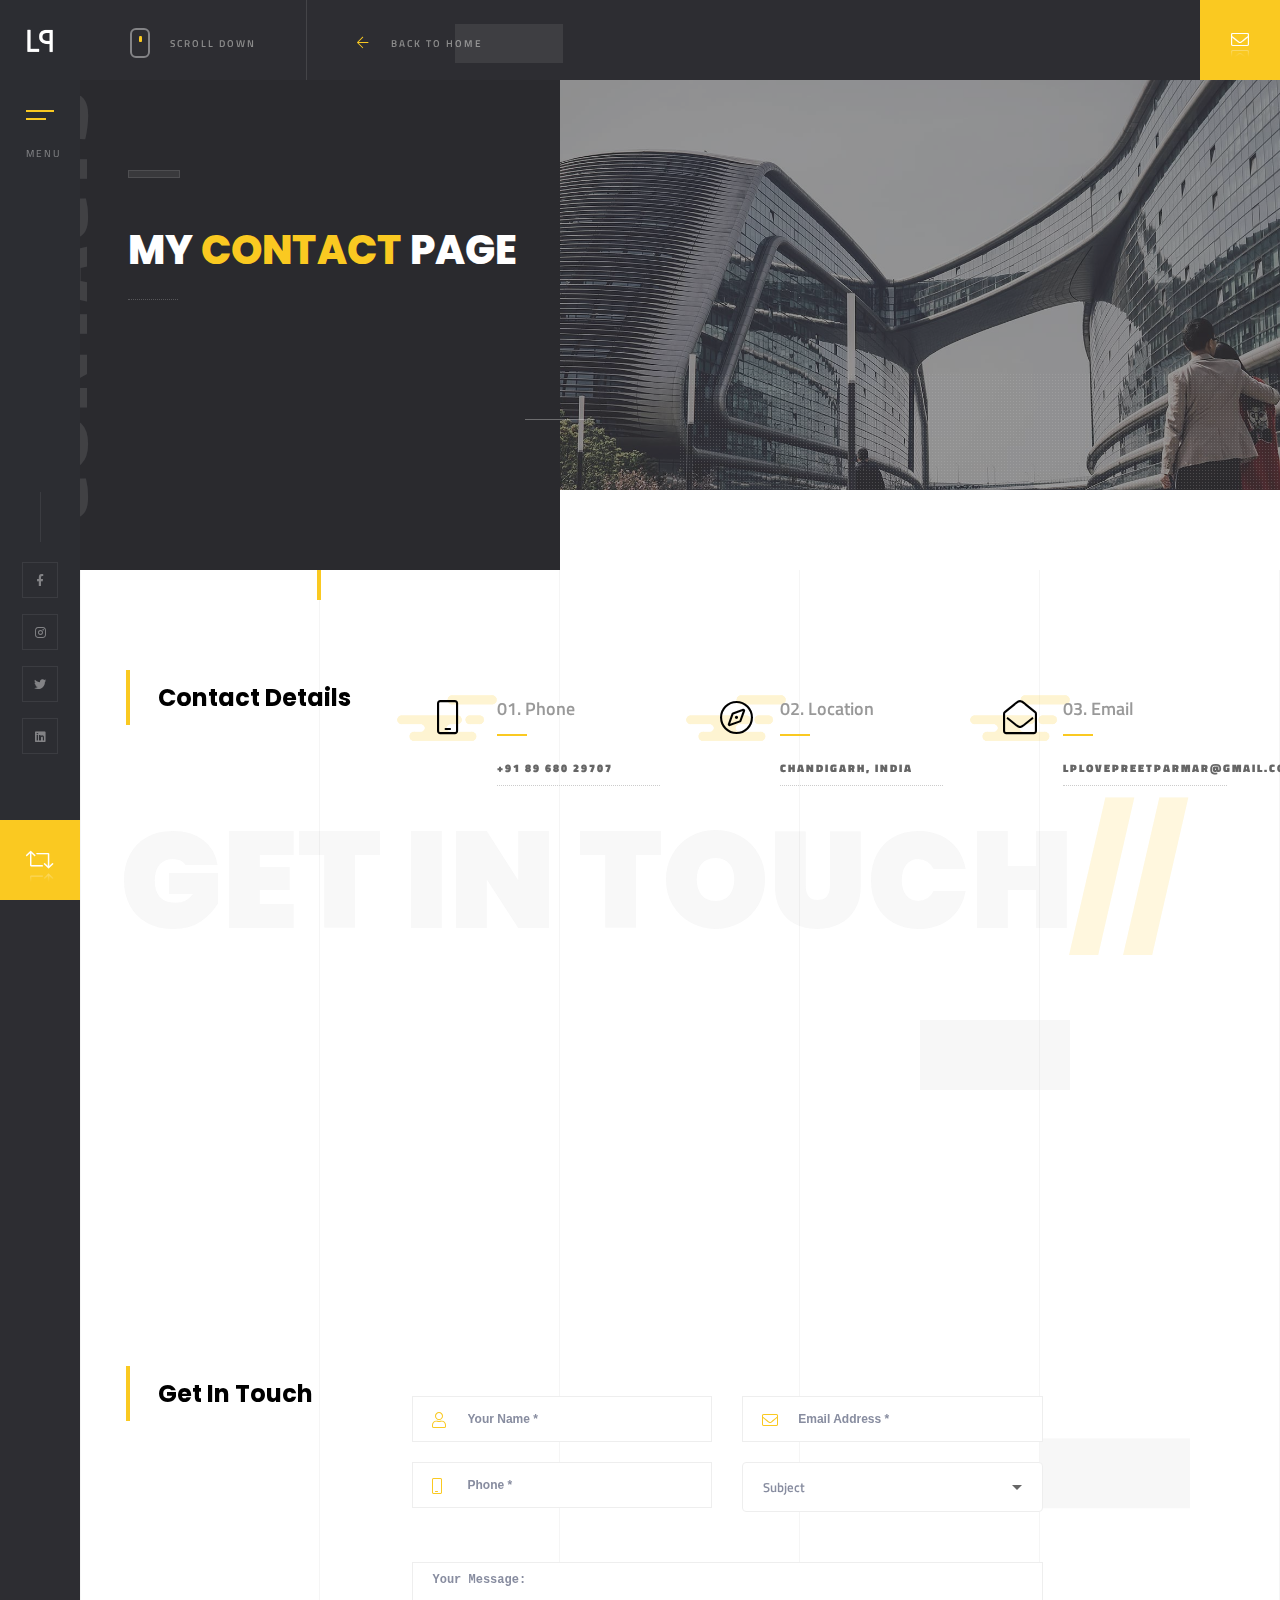
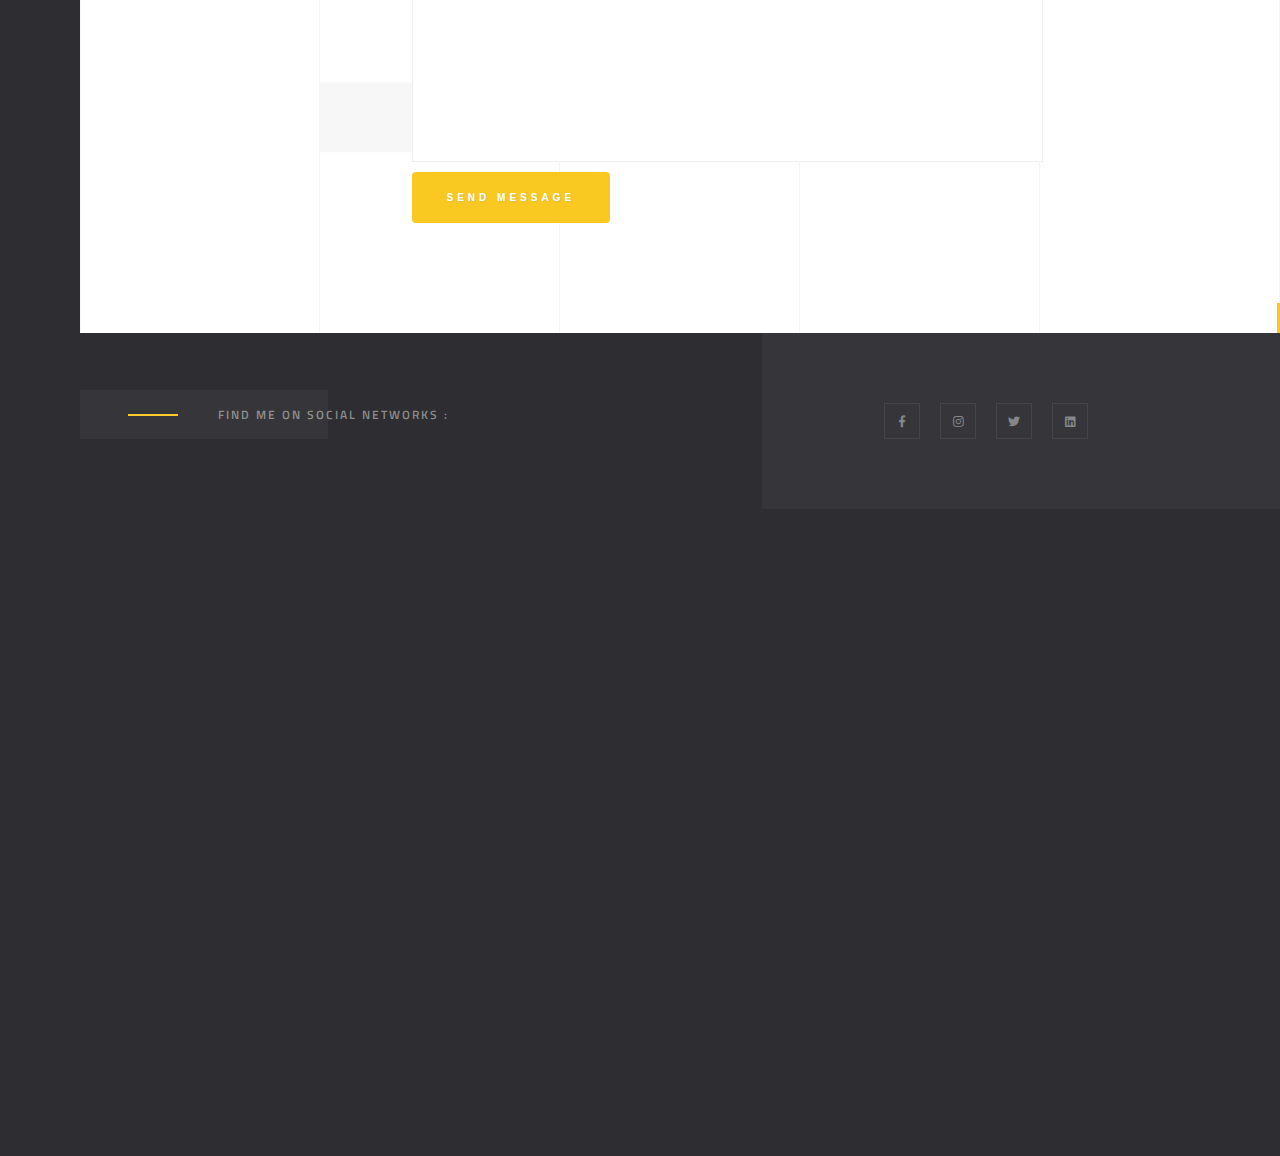
<file: contacts.html>
<!DOCTYPE HTML>
<html lang="en">
    <head>
        <!--=============== basic  ===============-->
        <meta charset="UTF-8">
        <title>Lovepreet Parmar</title>
        <meta name="viewport" content="width=device-width, initial-scale=1.0, minimum-scale=1.0, maximum-scale=1.0, user-scalable=no">
        <meta name="robots" content="index, follow"/>
        <meta name="keywords" content=""/>
        <meta name="description" content=""/>
        <!--=============== css  ===============-->
        <link type="text/css" rel="stylesheet" href="css/reset.css">
        <link type="text/css" rel="stylesheet" href="css/plugins.css">
        <link type="text/css" rel="stylesheet" href="css/style.css">
        <link type="text/css" rel="stylesheet" href="css/color.css">
        <!--=============== favicons ===============-->
        <link rel="shortcut icon" href="images/favicon.ico">
        <style>
            .google-maps {
                overflow:hidden;
    padding-bottom:56.25%;
    position:relative;
    height:0;
            }
            .google-maps iframe {
                left:0;
    top:0;
    height:100%;
    width:100%;
    position:absolute;}

        </style>
    </head>
    <body>
        <!--loader-->
        <div class="loader-wrap">
            <div class="pin"></div>
        </div>
        <!--loader end-->
        <!-- Main  -->
        <div id="main">
            <!-- header-->
            <header class="main-header">
                <a class="logo-holder" href="index.html">
                <img src="images/logo.png"  alt="">
                </a>
                <!-- nav-button-wrap-->
                <div class="nav-button but-hol">
                    <span  class="nos"></span>
                    <span class="ncs"></span>
                    <span class="nbs"></span>
                    <div class="menu-button-text">Menu</div>
                </div>
                <!-- nav-button-wrap end-->
                <div class="header-social">
                    <ul >
                        <li><a href="https://www.facebook.com/lplovepreet" target="_blank"><i class="fab fa-facebook-f"></i></a></li>
                        <li><a href="https://www.instagram.com/lovepreet.php" target="_blank"><i class="fab fa-instagram"></i></a></li>
                        <li><a href="https://twitter.com/ParmarLovepreet" target="_blank"><i class="fab fa-twitter"></i></a></li>
                        <li><a href="https://www.linkedin.com/in/lovepreetparmar/" target="_blank"><i class="fab fa-linkedin"></i></a></li>
                    </ul>
                </div>
                <!--  showshare -->  
                <div class="show-share showshare">
                    <i class="fal fa-retweet"></i>
                    <span>Share This</span>
                </div>
                <!--  showshare end -->
                
            </header>
            <!--  header end -->
            <!--  navigation bar -->
            <div class="nav-overlay">
                <div class="tooltip color-bg">Close Menu</div>
            </div>
            <div class="nav-holder">
                <a class="header-logo" href="index.html"><img src="images/logo2.png" alt=""></a> 
                <div class="nav-title"><span>Menu</span></div>
                <div class="nav-inner-wrap">
                    <nav class="nav-inner sound-nav" id="menu">
                        <ul>
                            <li>
                                <a href="index.html" class="act-link">Home</a>    
                            </li>
                            <li>
                                <a href="portfolio.html">Portfolio</a>    
                            </li>
                         
                            <li><a href="contacts.html">Contacts</a></li>
                         
                           
                        </ul>
                    </nav>
                </div>
            </div>
            <!--  navigation bar end -->
            <!--wrapper-->
            <div id="wrapper" class="single-page-wrap">
                <!-- Content-->
                <div class="content">
                    <div class="single-page-decor"></div>
                    <div class="single-page-fixed-row">
                        <div class="scroll-down-wrap">
                            <div class="mousey">
                                <div class="scroller"></div>
                            </div>
                            <span>Scroll Down</span>
                        </div>
                        <a href="index.html" class="single-page-fixed-row-link"><i class="fal fa-arrow-left"></i> <span>Back to home</span></a>
                    </div>
                    <!-- section-->
                    <section class="parallax-section dark-bg sec-half parallax-sec-half-right" data-scrollax-parent="true">
                        <div class="bg par-elem"  data-bg="images/bg/1.jpg"></div>
                        <div class="overlay"></div>
                        <div class="pattern-bg"></div>
                        <div class="container">
                            <div class="section-title">
                                <h2>My <span>Contact </span>   Page</h2>
                             
                                <div class="horizonral-subtitle"><span>Contacts</span></div>
                            </div>
                        </div>
                        <a href="#sec1" class="custom-scroll-link hero-start-link"><span>Let's Start</span> <i class="fal fa-long-arrow-down"></i></a>
                    </section>
                    <!-- section end-->
                    <!-- section end-->  
                    <section data-scrollax-parent="true" id="sec1">
                        <div class="section-subtitle"  data-scrollax="properties: { translateY: '-250px' }" >Get in Touch<span>//</span></div>
                        <div class="container">
                            <!-- contact details --> 
                            <div class="fl-wrap   mar-bottom">
                                <div class="row">
                                    <div class="col-md-3">
                                        <div class="pr-title fl-wrap">
                                            <h3>Contact  Details</h3>
                                           
                                        </div>
                                    </div>
                                    <div class="col-md-9">
                                        <!-- features-box-container --> 
                                        <div class="features-box-container single-serv fl-wrap">
                                            <div class="row">
                                                <!--features-box --> 
                                                <div class="features-box col-md-4">
                                                    <div class="time-line-icon">
                                                        <i class="fal fa-mobile-android"></i>
                                                    </div>
                                                    <h3>01. Phone</h3>
                                                    <a href="#">+91 89 680 29707</a>
                                                </div>
                                                <!-- features-box end  --> 
                                                <!--features-box --> 
                                                <div class="features-box col-md-4">
                                                    <div class="time-line-icon">
                                                        <i class="fal fa-compass"></i>
                                                    </div>
                                                    <h3>02. Location</h3>
                                                    <a href="#">Chandigarh, India</a>
                                                </div>
                                                <!-- features-box end  --> 
                                                <!--features-box --> 
                                                <div class="features-box col-md-4">
                                                    <div class="time-line-icon">
                                                        <i class="fal fa-envelope-open"></i>
                                                    </div>
                                                    <h3>03. Email</h3>
                                                    <a href="#">lplovepreetparmar@gmail.com</a>
                                                </div>
                                                <!-- features-box end  --> 
                                            </div>
                                        </div>
                                        <!-- features-box-container end  -->
                                    </div>
                                </div>
                            </div>
                            <!-- contact details end  --> 
                           <iframe src="https://www.google.com/maps/embed?pb=!1m18!1m12!1m3!1d54870.464524075855!2d76.72850958706266!3d30.73515052453708!2m3!1f0!2f0!3f0!3m2!1i1024!2i768!4f13.1!3m3!1m2!1s0x390fed0be66ec96b%3A0xa5ff67f9527319fe!2sChandigarh!5e0!3m2!1sen!2sin!4v1557040246200!5m2!1sen!2sin" width="1223" height="450" frameborder="0" style="border:0" allowfullscreen></iframe>
                         <div class="fl-wrap mar-top">
                                <div class="row">
                                    <div class="col-md-3">
                                        <div class="pr-title fl-wrap">
                                            <h3>Get In Touch</h3>
                                            
                                        </div>
                                    </div>
                                    <div class="col-md-7">
                                        <div id="contact-form">
                                            <div id="message"></div>
                                            <form  class="custom-form" action="php/contact.php" name="contactform" id="contactform">
                                                <fieldset>
                                                    <div class="row">
                                                        <div class="col-md-6">
                                                            <label><i class="fal fa-user"></i></label>
                                                            <input type="text" name="name" id="name" placeholder="Your Name *" value=""/>
                                                        </div>
                                                        <div class="col-md-6">
                                                            <label><i class="fal fa-envelope"></i> </label>
                                                            <input type="text"  name="email" id="email" placeholder="Email Address *" value=""/>
                                                        </div>
                                                        <div class="col-md-6">
                                                            <label><i class="fal fa-mobile-android"></i> </label>
                                                            <input type="text"  name="phone" id="phone" placeholder="Phone *" value=""/>
                                                        </div>
                                                        <div class="col-md-6">
                                                            <select name="subject" id="subject" data-placeholder="Subject" class="chosen-select sel-dec">
                                                                <option>Subject</option>
                                                                <option value="Order Project">Order Project</option>
                                                                <option value="Support">Support</option>
                                                                <option value="Other Question">Other Question</option>
                                                            </select>
                                                        </div>
                                                    </div>
                                                    <textarea name="comments"  id="comments" cols="40" rows="3" placeholder="Your Message:"></textarea>
                                                    
                                                    <div class="clearfix"></div>
                                                    <button class="btn float-btn flat-btn color-btn" id="submit">Send Message</button>
                                                </fieldset>
                                            </form>
                                        </div>
                                        <!-- contact form  end--> 
                                    </div>
                                </div>
                            </div>
                        </div>
                        <div class="bg-parallax-module" data-position-top="70"  data-position-left="20" data-scrollax="properties: { translateY: '-250px' }"></div>
                        <div class="bg-parallax-module" data-position-top="40"  data-position-left="70" data-scrollax="properties: { translateY: '150px' }"></div>
                        <div class="bg-parallax-module" data-position-top="80"  data-position-left="80" data-scrollax="properties: { translateY: '350px' }"></div>
                        <div class="bg-parallax-module" data-position-top="95"  data-position-left="40" data-scrollax="properties: { translateY: '-550px' }"></div>
                        <div class="sec-lines"></div>
                    </section>
                    <!-- section end-->              
                    <!-- section-->
                    <section class="dark-bg2 small-padding order-wrap">
                        <div class="container">
                            <div class="row">
                                <div class="col-md-8">
                                    <h3>Find me on social networks : </h3>
                                </div>
                                <div class="col-md-4">
                                    <ul >
                                            <li><a href="https://www.facebook.com/lplovepreet" target="_blank"><i class="fab fa-facebook-f"></i></a></li>
                                            <li><a href="https://www.instagram.com/lovepreet.php" target="_blank"><i class="fab fa-instagram"></i></a></li>
                                            <li><a href="https://twitter.com/ParmarLovepreet" target="_blank"><i class="fab fa-twitter"></i></a></li>
                                            <li><a href="https://www.linkedin.com/in/lovepreetparmar/" target="_blank"><i class="fab fa-linkedin"></i></a></li>
                                    </ul>
                                </div>
                            </div>
                        </div>
                    </section>
                    <!-- section end-->
                </div>
                <!-- Content end -->
                <!-- footer-->
                <div class="height-emulator fl-wrap"></div>
                <footer class="main-footer fixed-footer">
                    <div class="footer-inner fl-wrap">
                        <div class="container">
                            <div class="partcile-dec" data-parcount="90"></div>
                            <div class="row">
                                <div class="col-md-2">
                                    <div class="footer-title fl-wrap">
                                        <span>Lovepreet Parmar</span>
                                    </div>
                                </div>
                                <div class="col-md-5">
                                    <div class="footer-header fl-wrap"><span>01.</span>Last Tweets</div>
                                    <div class="footer-box fl-wrap">
                                        <div class="twitter-swiper-container fl-wrap" id="twitts-container"></div>
                                        <a href="https://twitter.com/ParmarLovepreet" class="btn float-btn trsp-btn">Follow</a>
                                    </div>
                                </div>
                                <div class="col-md-5">
                                    <div class="footer-header fl-wrap"><span>02.</span> Subscribe / Contacts</div>
                                    <div class="footer-box fl-wrap">
                                            <p>Want to be notified when i launch a new template. Just sign up and i'll send you a notification by email.</p>
                                        <div class="subcribe-form fl-wrap">
                                            <form id="subscribe" class="fl-wrap">
                                                <input class="enteremail" name="email" id="subscribe-email" placeholder="email" spellcheck="false" type="text">
                                                <button type="submit" id="subscribe-button" class="subscribe-button"><i class="fal fa-paper-plane"></i> Send </button>
                                                <label for="subscribe-email" class="subscribe-message"></label>
                                            </form>
                                        </div>
                                        <div class="footer-contacts fl-wrap">
                                            <ul>
                                                <li><i class="fal fa-phone"></i><span>Phone :</span><a href="#">+91 89 680 29707</a></li>
                                                <li><i class="fal fa-envelope"></i><span>Email :</span><a href="#">lplovepreetparmar@gmail.com</a></li>
                                                <li><i class="fal fa-map-marker"></i><span>Address</span><a href="#">Chandigarh, India</a></li>
                                            </ul>
                                        </div>
                                        <!-- nav-contacts end -->                                        
                                        <!-- footer-socilal -->            
                                        <div class="footer-socilal fl-wrap">
                                            <ul >
                                                    <li><a href="https://www.facebook.com/lplovepreet" target="_blank"><i class="fab fa-facebook-f"></i></a></li>
                                                    <li><a href="https://www.instagram.com/lovepreet.php" target="_blank"><i class="fab fa-instagram"></i></a></li>
                                                    <li><a href="https://twitter.com/ParmarLovepreet" target="_blank"><i class="fab fa-twitter"></i></a></li>
                                                    <li><a href="https://www.linkedin.com/in/lovepreetparmar/" target="_blank"><i class="fab fa-linkedin"></i></a></li>
                                            </ul>
                                        </div>
                                        <!-- footer-socilal end -->       
                                    </div>
                                </div>
                            </div>
                        </div>
                    </div>
                    <div class="subfooter fl-wrap">
                        <div class="container">
                            <!-- policy-box-->
                            <div class="policy-box">
                                <span>&#169; LPMatrix 2019  </span>
                            </div>
                            <!-- policy-box end-->
                            <a href="#" class="to-top color-bg"><i class="fal fa-angle-up"></i><span></span></a>
                        </div>
                    </div>
                </footer>
                <!-- footer end-->
                <!-- contact-btn -->	
                <a class="contact-btn color-bg" href="contacts.html"><i class="fal fa-envelope"></i><span>Get in Touch</span></a>  
                <!-- contact-btn end -->	      
            </div>
            <!--   wrapper end -->
            <!-- share-wrapper -->                       
            <div class="share-wrapper isShare">
                <div class="share-title"><span>Share</span></div>
                <div class="close-share soa"><span>Close</span><i class="fal fa-times"></i></div>
                <div class="share-inner soa">
                    <div class="share-container"></div>
                </div>
            </div>
            <!-- share-wrapper end -->	
        </div>
        <!-- Main end -->
        <!--=============== scripts  ===============-->
        <script type="text/javascript" src="js/jquery.min.js"></script>
        <script type="text/javascript" src="js/plugins.js"></script>
        <script type="text/javascript" src="js/scripts.js"></script>
        <script type="text/javascript" src="http://maps.google.com/maps/api/js?key=AIzaSyCZQytwK-C7X1hGe5Bbgy91sx2RHZQFswI"></script>
        <script type="text/javascript" src="js/map.js"></script>
        <script type="text/javascript">
var Tawk_API=Tawk_API||{}, Tawk_LoadStart=new Date();
(function(){
var s1=document.createElement("script"),s0=document.getElementsByTagName("script")[0];
s1.async=true;
s1.src='https://embed.tawk.to/5bd9aa0565224c264051822d/default';
s1.charset='UTF-8';
s1.setAttribute('crossorigin','*');
s0.parentNode.insertBefore(s1,s0);
})();
</script>
<!--End of Tawk.to Script-->
    </body>
</html>
</file>
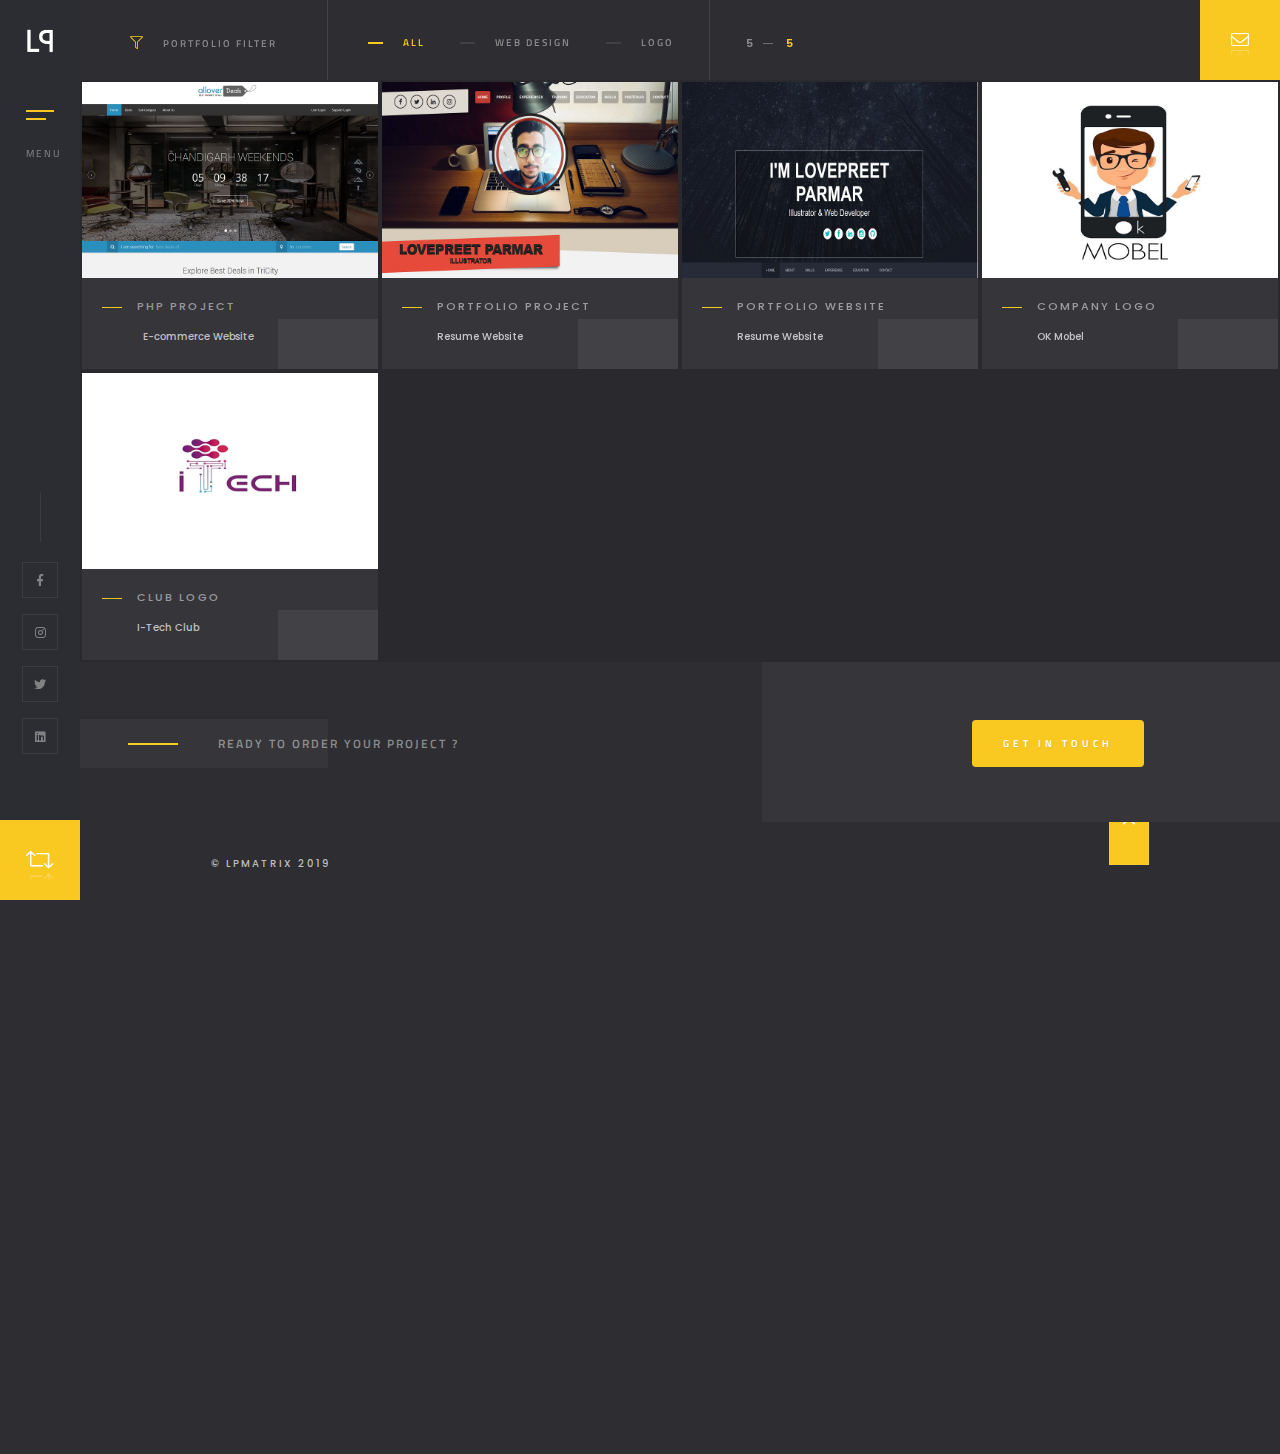
<file: portfolio.html>
<!DOCTYPE HTML>
<html lang="en">
    <head>
        <!--=============== basic  ===============-->
        <meta charset="UTF-8">
        <title>Lovepreet Parmar</title>
        <meta name="viewport" content="width=device-width, initial-scale=1.0, minimum-scale=1.0, maximum-scale=1.0, user-scalable=no">
        <meta name="robots" content="index, follow"/>
        <meta name="keywords" content=""/>
        <meta name="description" content=""/>
        <!--=============== css  ===============-->
        <link type="text/css" rel="stylesheet" href="css/reset.css">
        <link type="text/css" rel="stylesheet" href="css/plugins.css">
        <link type="text/css" rel="stylesheet" href="css/style.css">
        <link type="text/css" rel="stylesheet" href="css/color.css">
        <!--=============== favicons ===============-->
        <link rel="shortcut icon" href="images/favicon.ico">
    </head>
    <body>
        <!--loader-->
        <div class="loader-wrap">
            <div class="pin"></div>
        </div>
        <!--loader end-->
        <!-- Main  -->
        <div id="main">
            <!-- header-->
            <header class="main-header">
                <a class="logo-holder" href="index.html">
                <img src="images/logo.png"  alt="">
                </a>
                <!-- nav-button-wrap-->
                <div class="nav-button but-hol">
                    <span  class="nos"></span>
                    <span class="ncs"></span>
                    <span class="nbs"></span>
                    <div class="menu-button-text">Menu</div>
                </div>
                <!-- nav-button-wrap end-->
                <div class="header-social">
                    <ul >
                        <li><a href="https://www.facebook.com/lplovepreet" target="_blank"><i class="fab fa-facebook-f"></i></a></li>
                        <li><a href="https://www.instagram.com/lovepreet.php" target="_blank"><i class="fab fa-instagram"></i></a></li>
                        <li><a href="https://twitter.com/ParmarLovepreet" target="_blank"><i class="fab fa-twitter"></i></a></li>
                        <li><a href="https://www.linkedin.com/in/lovepreetparmar/" target="_blank"><i class="fab fa-linkedin"></i></a></li>
                    </ul>
                </div>
                <!--  showshare -->  
                <div class="show-share showshare">
                    <i class="fal fa-retweet"></i>
                    <span>Share This</span>
                </div>
                <!--  showshare end -->
            </header>
            <!--  header end -->
            <!--  navigation bar -->
            <div class="nav-overlay">
                <div class="tooltip color-bg">Close Menu</div>
            </div>
            <div class="nav-holder">
                <a class="header-logo" href="index.html"><img src="images/logo2.png" alt=""></a> 
                <div class="nav-title"><span>Menu</span></div>
                <div class="nav-inner-wrap">
                    <nav class="nav-inner sound-nav" id="menu">
                        <ul>
                            <li>
                                <a href="index.html" class="act-link">Home</a>    
                            </li>
                            <li>
                                <a href="portfolio.html">Portfolio</a>    
                            </li>
                         
                            <li><a href="contacts.html">Contacts</a></li>
                         
                           
                        </ul>
                    </nav>
                </div>
            </div>
            <!--  navigation bar end -->
            <!--wrapper-->
            <div id="wrapper" class="single-page-wrap">
                <!-- Content-->
                <div class="content">
                    <div class="single-page-decor"></div>
                    <div class="fsp-filter">
                        <div class="filter-title"><i class="fal fa-filter"></i><span>Portfolio Filter</span></div>
                        <div class="gallery-filters">
                            <a href="#" class="gallery-filter  gallery-filter-active" data-filter="*">All</a>
                            <a href="#" class="gallery-filter" data-filter=".web">Web Design</a>
                            <a href="#" class="gallery-filter" data-filter=".photography">Logo</a>
                       
                        </div>
                        <div class="folio-counter">
                            <div class="num-album"></div>
                            <div class="all-album"></div>
                        </div>
                    </div>
                    <section class="no-padding dark-bg">
                        <!-- portfolio start -->
                        <div class="gallery-items min-pad   four-column vis-box-det">
                            <!-- gallery-item-->
                            <div class="gallery-item web ">
                                <div class="grid-item-holder">
                                    <a href="images/folio/work1.png" class="fet_pr-carousel-box-media-zoom   image-popup"><i class="fal fa-search"></i></a>
                                    <img  src="images/folio/work1.png"    alt="">
                                    <div class="box-item hd-box">
                                        <div class=" fl-wrap full-height">
                                            <div class="hd-box-wrap">
                                                <h2><a href="#"> PHP Project</h2>
                                                <p><a href="#">E-commerce Website </a> </p>
                                            </div>
                                        </div>
                                    </div>
                                </div>
                            </div>
                            <!-- gallery-item end-->
                            <!-- gallery-item-->
                            <div class="gallery-item  web ">
                                <div class="grid-item-holder">
                                    <a href="images/folio/work2.png" class="fet_pr-carousel-box-media-zoom   image-popup"><i class="fal fa-search"></i></a>
                                    <img  src="images/folio/work2.png"    alt="">
                                    <div class="box-item hd-box">
                                        <div class=" fl-wrap full-height">
                                            <div class="hd-box-wrap">
                                                <h2><a href="#">Portfolio Project</a></h2>
                                                <p><a href="https://lovepreetparmar.github.io/2/"> Resume Website  </a> </p>
                                            </div>
                                        </div>
                                    </div>
                                </div>
                            </div>
                            <!-- gallery-item end-->
                            <!-- gallery-item-->
                            <div class="gallery-item  web ">
                                <div class="grid-item-holder">
                                    <a href="images/folio/work3.png" class="fet_pr-carousel-box-media-zoom   image-popup"><i class="fal fa-search"></i></a>
                                    <img  src="images/folio/work3.png"    alt="">
                                    <div class="box-item hd-box">
                                        <div class=" fl-wrap full-height">
                                            <div class="hd-box-wrap">
                                                <h2><a href="#">Portfolio Website</a></h2>
                                                <p><a href="https://lovepreetparmar.github.io/1/">Resume Website </a>  </p>
                                            </div>
                                        </div>
                                    </div>
                                </div>
                            </div>
                            <!-- gallery-item end-->
                            <!-- gallery-item-->
                            <div class="gallery-item photography">
                                <div class="grid-item-holder">
                                        <a href="images/folio/work4.jpg" class="fet_pr-carousel-box-media-zoom   image-popup"><i class="fal fa-search"></i></a>
                                    <img  src="images/folio/work4.jpg"    alt="">
                                    <div class="box-item hd-box">
                                        <div class=" fl-wrap full-height">
                                            <div class="hd-box-wrap">
                                                <h2><a href="#">Company Logo</a></h2>
                                                <p><a href="https://okmobel.com/">OK Mobel </p>
                                            </div>
                                        </div>
                                    </div>
                                </div>
                            </div>
                            <!-- gallery-item end-->
                            <!-- gallery-item-->
                            <div class="gallery-item photography ">
                                <div class="grid-item-holder">
                                    <a href="images/folio/work5.jpg" class="fet_pr-carousel-box-media-zoom   image-popup"><i class="fal fa-search"></i></a>
                                    <img  src="images/folio/work5.jpg"    alt="">
                                    <div class="box-item hd-box">
                                        <div class=" fl-wrap full-height">
                                            <div class="hd-box-wrap">
                                                <h2><a href="#">Club Logo</a></h2>
                                                <p><a href="#">I-Tech Club  </p>
                                            </div>
                                        </div>
                                    </div>
                                </div>
                            </div>
                            <!-- gallery-item end-->
                           
                           				
                        </div>
                        <!-- portfolio end -->
                    </section>
                    <!-- section-->
                    <section class="dark-bg2 small-padding order-wrap">
                        <div class="container">
                            <div class="row">
                                <div class="col-md-8">
                                    <h3>Ready To order Your Project ?</h3>
                                </div>
                                <div class="col-md-4"><a href="contacts.html" class="btn flat-btn color-btn">Get In Touch</a> </div>
                            </div>
                        </div>
                    </section>
                    <!-- section end-->
                </div>
                <!-- Content end -->
               <!-- footer-->
               <div class="height-emulator fl-wrap"></div>
               <footer class="main-footer fixed-footer">
                   <!--footer-inner--> 
                   <div class="footer-inner fl-wrap">
                       <div class="container">
                           <div class="partcile-dec" data-parcount="90"></div>
                           <div class="row">
                               <div class="col-md-2">
                                   <div class="footer-title fl-wrap">
                                       <span>Lovepreet Parmar</span>
                                   </div>
                               </div>
                               <div class="col-md-5">
                                   <div class="footer-header fl-wrap"><span>01.</span>Last Tweets</div>
                                   <div class="footer-box fl-wrap">
                                       <div class="twitter-swiper-container fl-wrap" id="twitts-container"></div>
                                       <a href="https://twitter.com/ParmarLovepreet" class="btn float-btn trsp-btn">Follow</a>
                                   </div>
                               </div>
                               <div class="col-md-5">
                                   <div class="footer-header fl-wrap"><span>02.</span> Subscribe / Contacts</div>
                                   <!-- footer-box--> 
                                   <div class="footer-box fl-wrap">
                                       <p>Want to be notified when i launch a new template. Just sign up and i'll send you a notification by email.</p>
                                       <div class="subcribe-form fl-wrap">
                                           <form id="subscribe" class="fl-wrap">
                                               <input class="enteremail" name="email" id="subscribe-email" placeholder="email" spellcheck="false" type="text">
                                               <button type="submit" id="subscribe-button" class="subscribe-button"><i class="fal fa-paper-plane"></i> Send </button>
                                               <label for="subscribe-email" class="subscribe-message"></label>
                                           </form>
                                       </div>
                                       <!-- footer-contacts-->                    
                                       <div class="footer-contacts fl-wrap">
                                           <ul>
                                             
                                               <li><i class="fal fa-envelope"></i><span>Email :</span><a href="#">lplovepreetparmar@gmail.com</a></li>
                                               <li><i class="fal fa-map-marker"></i><span>Address</span><a href="#">Chandigarh, India</a></li>
                                           </ul>
                                       </div>
                                       <!-- footer end -->                                        
                                       <!-- footer-socilal -->            
                                       <div class="footer-socilal fl-wrap">
                                           <ul >
                                                   <li><a href="https://www.facebook.com/lplovepreet" target="_blank"><i class="fab fa-facebook-f"></i></a></li>
                                                   <li><a href="https://www.instagram.com/lovepreet.php" target="_blank"><i class="fab fa-instagram"></i></a></li>
                                                   <li><a href="https://twitter.com/ParmarLovepreet" target="_blank"><i class="fab fa-twitter"></i></a></li>
                                                   <li><a href="https://www.linkedin.com/in/lovepreetparmar/" target="_blank"><i class="fab fa-linkedin"></i></a></li>
                                              
                                           </ul>
                                       </div>
                                       <!-- footer-socilal end -->       
                                   </div>
                                   <!-- footer-box end--> 
                               </div>
                           </div>
                       </div>
                   </div>
                   <!--footer-inne endr--> 
                   <!--subfooter--> 
                   <div class="subfooter fl-wrap">
                       <div class="container">
                           <!-- policy-box-->
                           <div class="policy-box">
                               <span>&#169; LPMatrix 2019 </span>
                           </div>
                           <!-- policy-box end-->
                           <a href="#" class="to-top color-bg"><i class="fal fa-angle-up"></i><span></span></a>
                       </div>
                   </div>
                   <!--subfooter end--> 
               </footer>
               <!-- footer end-->
               <!-- contact-btn -->	
               <a class="contact-btn color-bg" href="contacts.html"><i class="fal fa-envelope"></i><span>Get in Touch</span></a>  
               <!-- contact-btn end -->	      
           </div>
           <!--   content end -->
           <!-- share-wrapper -->                       
           <div class="share-wrapper isShare">
               <div class="share-title"><span>Share</span></div>
               <div class="close-share soa"><span>Close</span><i class="fal fa-times"></i></div>
               <div class="share-inner soa">
                   <div class="share-container"></div>
               </div>
           </div>
           <!-- share-wrapper end -->	
       </div>
       <!-- Main end -->
       <!--=============== scripts  ===============-->
       <script type="text/javascript" src="js/jquery.min.js"></script>
       <script type="text/javascript" src="js/plugins.js"></script>
       <script type="text/javascript" src="js/scripts.js"></script>
       <script type="text/javascript">
var Tawk_API=Tawk_API||{}, Tawk_LoadStart=new Date();
(function(){
var s1=document.createElement("script"),s0=document.getElementsByTagName("script")[0];
s1.async=true;
s1.src='https://embed.tawk.to/5bd9aa0565224c264051822d/default';
s1.charset='UTF-8';
s1.setAttribute('crossorigin','*');
s0.parentNode.insertBefore(s1,s0);
})();
</script>
<!--End of Tawk.to Script-->
   </body>
</html>
</file>
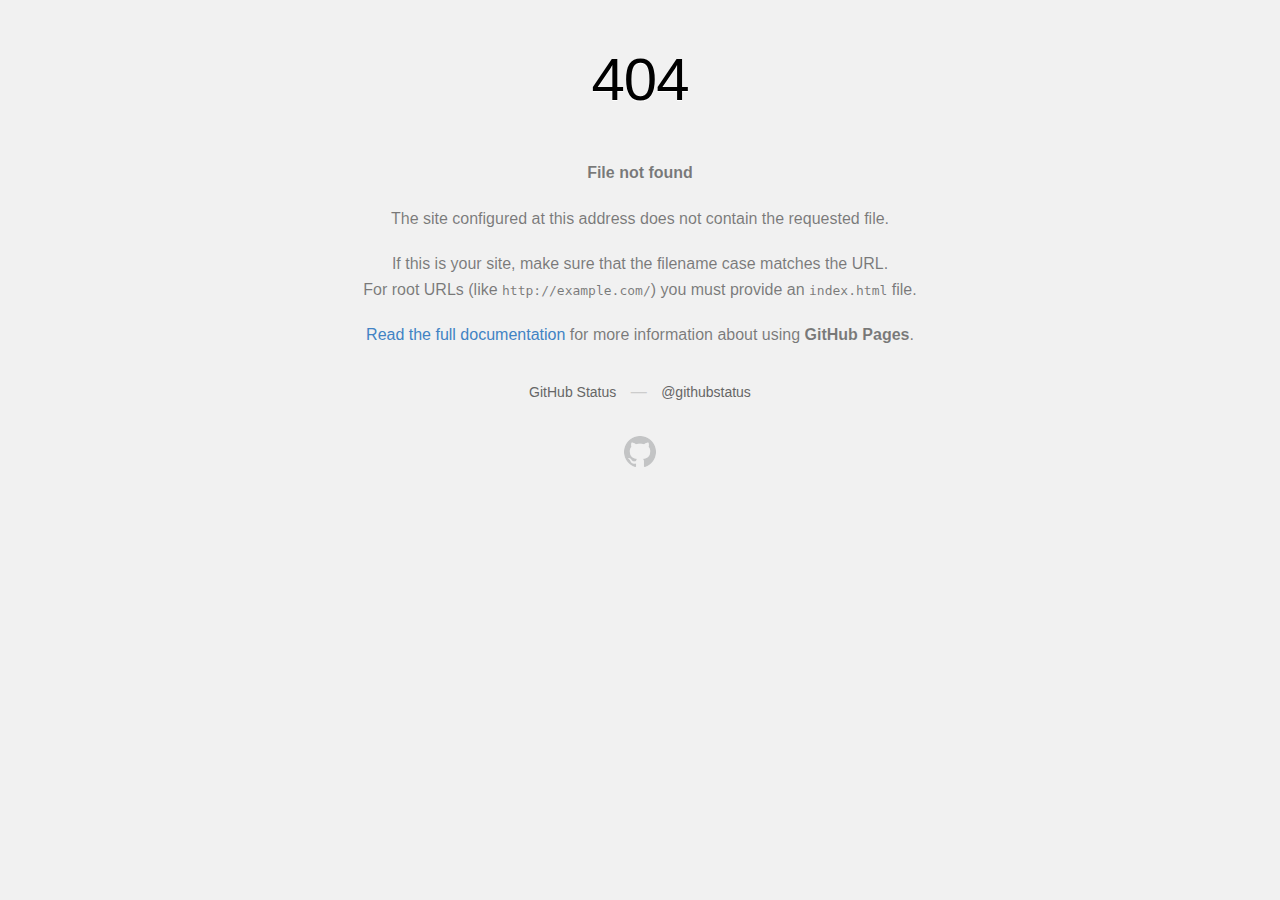
<file: fonts/glyphicons-halflings-regular-2.html>
<!DOCTYPE html>
<html>
  <head>
    <meta http-equiv="Content-type" content="text/html; charset=utf-8">
    <meta http-equiv="Content-Security-Policy" content="default-src 'none'; style-src 'unsafe-inline'; img-src data:; connect-src 'self'">
    <title>Page not found &middot; GitHub Pages</title>
    <style type="text/css" media="screen">
      body {
        background-color: #f1f1f1;
        margin: 0;
        font-family: "Helvetica Neue", Helvetica, Arial, sans-serif;
      }

      .container { margin: 50px auto 40px auto; width: 600px; text-align: center; }

      a { color: #4183c4; text-decoration: none; }
      a:hover { text-decoration: underline; }

      h1 { width: 800px; position:relative; left: -100px; letter-spacing: -1px; line-height: 60px; font-size: 60px; font-weight: 100; margin: 0px 0 50px 0; text-shadow: 0 1px 0 #fff; }
      p { color: rgba(0, 0, 0, 0.5); margin: 20px 0; line-height: 1.6; }

      ul { list-style: none; margin: 25px 0; padding: 0; }
      li { display: table-cell; font-weight: bold; width: 1%; }

      .logo { display: inline-block; margin-top: 35px; }
      .logo-img-2x { display: none; }
      @media
      only screen and (-webkit-min-device-pixel-ratio: 2),
      only screen and (   min--moz-device-pixel-ratio: 2),
      only screen and (     -o-min-device-pixel-ratio: 2/1),
      only screen and (        min-device-pixel-ratio: 2),
      only screen and (                min-resolution: 192dpi),
      only screen and (                min-resolution: 2dppx) {
        .logo-img-1x { display: none; }
        .logo-img-2x { display: inline-block; }
      }

      #suggestions {
        margin-top: 35px;
        color: #ccc;
      }
      #suggestions a {
        color: #666666;
        font-weight: 200;
        font-size: 14px;
        margin: 0 10px;
      }

    </style>
  </head>
  <body>

    <div class="container">

      <h1>404</h1>
      <p><strong>File not found</strong></p>

      <p>
        The site configured at this address does not
        contain the requested file.
      </p>

      <p>
        If this is your site, make sure that the filename case matches the URL.<br>
        For root URLs (like <code>http://example.com/</code>) you must provide an
        <code>index.html</code> file.
      </p>

      <p>
        <a href="https://help.github.com/pages/">Read the full documentation</a>
        for more information about using <strong>GitHub Pages</strong>.
      </p>

      <div id="suggestions">
        <a href="https://status.github.com">GitHub Status</a> &mdash;
        <a href="https://twitter.com/githubstatus">@githubstatus</a>
      </div>

      <a href="/" class="logo logo-img-1x">
        <img width="32" height="32" title="" alt="" src="[data-uri]">
      </a>

      <a href="/" class="logo logo-img-2x">
        <img width="32" height="32" title="" alt="" src="[data-uri]">
      </a>
    </div>
  </body>
</html>
</file>
<file: css/style.css>
@charset "utf-8";

/*======================================
 [ -Main Stylesheet-
  Theme: Solonick
  Version: 1.0
  Last change: 10/04/2018 ]
++ Fonts ++
++ General Style ++
++ Loader++
++ Header ++
++ Navigation ++
++ Footer ++
++ Section ++
++ Portfolio ++
++ Contacts ++
++ Blog ++
++ 404 ++
++ Responsive ++

 
/*-------------Fonts---------------------------------------*/

@import url('https://fonts.googleapis.com/css?family=Montserrat:400,500,600,700,800,900|Poppins:400,500,600,700,800,900|Titillium+Web:400,600,700&subset=cyrillic,cyrillic-ext,devanagari,latin-ext,vietnamese');

/*-------------General Style---------------------------------------*/

html {
	overflow-x: hidden !important;
	height: 100%;
}
body {
	margin: 0;
	padding: 0;
	font-weight: 400;
	font-size: 13px;
	height: 100%;
	text-align: center;
	background: #2D2D32;
	color: #000;
	font-family: 'Titillium Web', sans-serif;
}
@-o-viewport {
	width: device-width;
}
@-ms-viewport {
	width: device-width;
}
@viewport {
	width: device-width;
}
/* ---------Page preload--------------------------------------*/

.loader-wrap {
	position: fixed;
	width: 100%;
	height: 100%;
	z-index: 200;
	background: #2A2A2E;
	top: 0;
	overflow: hidden;
	left: 0;
	-webkit-transform: translate3d(0, 0, 0);
}
.pin {
	position: absolute;
	top: 50%;
	left: 30%;
	margin-left: 50px;
	width: 200px;
	height: 40px;
	text-transform: uppercase;
	letter-spacing: 10px;
	font-size: 12px;
	font-weight: 400;
	margin-top: -20px;
	color: rgba(255, 255, 255, 0.31);
	font-family: 'Poppins', sans-serif;
	text-align: left;
}
.pin:after {
	content: "LPMatrix : ";
	position: absolute;
	left: -100%;
	color: rgba(255, 255, 255, 0.51);
}
.pin:before {
	content: "Loading";
	position: absolute;
	overflow: hidden;
	max-width: 0;
	text-align: left;
	animation: pinanim 2.2s ease-out infinite;
}
@keyframes pinanim {
	0% {
		max-width: 0;
	}
	100% {
		max-width: 100%;
	}
}
@keyframes pinanim {
	0% {
		max-width: 0;
	}
	100% {
		max-width: 100%;
	}
}
/*--------------Typography--------------------------------------*/
p {
	font-size: 11px;
	line-height: 24px;
	padding-bottom: 10px;
	font-weight: 500;
	color: #878C9F;
	font-family: 'Poppins', sans-serif;
}
blockquote {
	float: left;
	padding: 10px 20px;
	margin: 0 0 20px;
	font-size: 17.5px;
	border-left: 15px solid #eee;
	position: relative;
}
blockquote:before {
	font-family: Font Awesome\ 5 Pro;
	content: "\f10e";
	position: absolute;
	color: #ccc;
	bottom: 3px;
	font-size: 43px;
	right: 6px;
	opacity: 0.4
}
blockquote p {
	font-family: Georgia, "Times New Roman", Times, serif;
	font-style: italic;
	color: #666;
}
.bold-title {
	margin: 15px 0;
	font-size: 24px;
	text-align: left;
	font-weight: 600;
}
/*--------------General--------------------------------------*/
#main {
	height: 100%;
	width: 100%;
	position: absolute;
	top: 0;
	left: 0;
	z-index: 2;
	opacity: 0;
}
.fl-wrap {
	float: left;
	width: 100%;
	position: relative;
}
.hero-section {
	padding: 250px 0 450px;
}
.content {
	float: left;
	width: 100%;
	position: relative;
	padding-left: 80px;
	z-index: 5;
}
.content.full-height {
	z-index: 6;
}
.container {
	max-width: 1224px;
	width: 92%;
	margin: 0 auto;
	position: relative;
	z-index: 5;
}
#wrapper {
	position: absolute;
	top: 0;
	left: 0;
	right: 0;
	bottom: 0;
	z-index: 3;
}
.single-page-wrap {
	padding-top: 80px;
}
.single-page-decor {
	position: fixed;
	top: 0;
	left: 80px;
	right: 0;
	height: 80px;
	z-index: 14;
	background: #2D2D32;
	-webkit-transform: translate3d(0, 0, 0);
}
.single-page-fixed-row {
	position: fixed;
	top: 0;
	left: 80px;
	right: 0;
	height: 80px;
	z-index: 14;
	-webkit-transform: translate3d(0, 0, 0);
}
.single-page-fixed-row-link {
	float: left;
	margin-left: 50px;
	text-align: left;
	top: 32px;
}
.single-page-fixed-row-link i {
	padding-right: 20px;
}
.single-page-fixed-row-link span {
	font-weight: 600;
	text-transform: uppercase;
	font-size: 10px;
	letter-spacing: 2px;
	color: #8B8B8B;
	position: relative;
}
.single-page-fixed-row-link span:before {
	content: '';
	position: absolute;
	left: 70%;
	right: -80px;
	top: -12px;
	bottom: -12px;
	background: rgba(255, 255, 255, 0.081);
	-webkit-transition: all 0.2s ease-in-out;
	transition: all 0.2s ease-in-out;
}
.single-page-fixed-row-link:hover span:before {
	left: 20%;
}
.respimg {
	width: 100%;
	height: auto;
}
.bg {
	position: absolute;
	top: 0;
	left: 0;
	width: 100%;
	height: 100%;
	z-index: 1;
	background-size: cover;
	background-attachment: scroll;
	background-position: center;
	background-repeat: repeat;
	background-origin: content-box;
}
.overlay {
	position: absolute;
	top: 0;
	left: 0;
	width: 100%;
	height: 100%;
	background: #000;
	opacity: 0.4;
	z-index: 3;
}
/* ------header------------------------------------------------------------ */
.main-header {
	position: fixed;
	top: 0;
	left: 0;
	width: 80px;
	height: 100%;
	z-index: 100;
	-webkit-transform: translate3d(0, 0, 0);
}
.main-header:before {
	content: '';
	position: absolute;
	top: 0;
	left: 0;
	width: 100%;
	height: 100%;
	background: #2C2D32;
	opacity: 0.6;
}
.logo-holder {
	float: left;
	width: 80px;
	height: 80px;
	line-height: 80px;
}
.logo-holder img {
	width: 30px;
	height: auto;
}
.nav-button {
	width: 28px;
	height: 50px;
	display: inline-block;
	cursor: pointer;
	position: relative;
	margin-top: 30px;
}
.nav-button span {
	width: 100%;
	float: left;
	margin-bottom: 6px;
	height: 2px;
	background: #fff;
	position: relative;
	-webkit-transition: all 0.2s ease-in-out;
	transition: all 0.2s ease-in-out;
}
.nav-button .ncs {
	width: 70%;
}
.nav-button .nbs,
.nav-button.cmenu:hover .nbs {
	width: 0;
}
.nav-button:hover .ncs,
.nav-button:hover .nbs {
	width: 100%;
}
.nav-button.cmenu .nos {
	-webkit-transform: rotate(-45deg);
	-moz-transform: rotate(-45deg);
	-o-transform: rotate(-45deg);
	-ms-transform: rotate(-45deg);
	transform: rotate(-45deg);
	margin-bottom: 0;
	top: 8.5px;
}
.nav-button.cmenu .ncs {
	-webkit-transform: rotate(45deg);
	-moz-transform: rotate(45deg);
	-o-transform: rotate(45deg);
	-ms-transform: rotate(45deg);
	transform: rotate(45deg);
	margin-bottom: 0;
	top: 6px;
	width: 100%;
}
.nav-button:hover .menu-button-text {
	color: #fff;
}
.menu-button-text {
	position: absolute;
	left: 0;
	width: 100%;
	bottom: -1px;
	color: rgba(255, 255, 255, 0.41);
	font-size: 10px;
	font-weight: 400;
	text-transform: uppercase;
	letter-spacing: 2px;
}
.nav-button.cmenu .menu-button-text {
	margin-top: 16px;
}
.header-social {
	position: absolute;
	bottom: 130px;
	width: 100%;
	left: 0;
}
.header-social:before {
	content: '';
	position: absolute;
	top: -70px;
	width: 1px;
	height: 50px;
	left: 50%;
	background: rgba(255, 255, 255, 0.08);
}
.header-social li {
	float: left;
	width: 100%;
	margin-bottom: 16px;
}
.header-social li a {
	display: inline-block;
	width: 36px;
	height: 36px;
	line-height: 36px;
	color: rgba(255, 255, 255, 0.41);
	font-size: 12px;
	border: 1px solid rgba(255, 255, 255, 0.08);
	-webkit-transition: all 300ms linear;
	transition: all 300ms linear;
}
.header-social li a:hover {
	border-radius: 100%;
	color: #fff;
}
.contact-btn {
	position: fixed;
	top: 0;
	right: 0;
	font-size: 18px;
	color: #fff;
	width: 80px;
	text-align: center;
	z-index: 52;
	cursor: pointer;
	height: 80px;
	line-height: 80px;
	-webkit-transform: translate3d(0, 0, 0);
}
/*------ navigation  ------------------------------------------------*/

.header-logo {
	float: left;
	position: absolute;
	top: 110px;
	left: 170px;
}
.header-logo:before {
	content: '';
	position: absolute;
	right: -100px;
	left: 90px;
	top: -10px;
	bottom: -13px;
	background: rgba(255, 255, 255, 0.031);
	z-index: -1;
	-webkit-transition: all 300ms linear;
	transition: all 300ms linear;
}
.header-logo:hover:before {
	left: calc(100% + 100px);
}
.header-logo img {
	height: 18px;
	width: auto;
}
.nav-holder {
	position: fixed;
	top: 0;
	left: -1064px;
	bottom: 0;
	z-index: 99;
	width: 600px;
	background: #252425;
	overflow: auto;
	padding: 35px 30px 35px 160px;
	opacity: 0;
	-webkit-transform: translate3d(0, 0, 0);
}
.nav-holder:after {
	content: '';
	position: absolute;
	right: 0;
	bottom: 0;
	width: 60%;
	height: 100px;
	background: rgba(255, 255, 255, 0.031);
	z-index: -1;
}
.nav-title {
	position: absolute;
	bottom: 0;
	left: 120px;
	z-index: 2;
	right: 0;
}
.nav-title span {
	float: left;
	position: relative;
	opacity: 0.2;
	top: 150px;
	min-height: 200px;
	text-transform: uppercase;
	font-weight: bold;
	font-size: 94px;
	color: #fff;
	letter-spacing: 4px;
	-webkit-transform: rotate(-90deg);
	-moz-transform: rotate(-90deg);
	-o-transform: rotate(-90deg);
	-ms-transform: rotate(-90deg);
	transform: rotate(-90deg);
	-webkit-transform-origin: left top;
	-ms-transform-origin: left top;
	-moz-transform-origin: left top;
	-o-transform-origin: left top;
	transform-origin: left top;
}
.nav-inner-wrap {
	float: left;
	width: 350px;
	position: relative;
	z-index: 10;
	top: 180px;
}
.nav-overlay {
	position: fixed;
	top: 0;
	left: 0;
	bottom: 0;
	z-index: 98;
	width: 100%;
	background: rgba(37, 36, 37, 0.71);
	cursor: none;
	display: none;
	-webkit-transform: translate3d(0, 0, 0);
}
.nav-overlay .tooltip {
	width: 150px;
	height: 50px;
	line-height: 50px;
	font-weight: 600;
	color: #fff;
	text-transform: uppercase;
	letter-spacing: 2px;
	z-index: 100;
	font-size: 10px;
	display: none;
}
.nav-overlay:hover .tooltip {
	display: block;
	position: fixed;
	overflow: hidden;
}
nav.nav-inner {
	float: left;
	overflow: hidden;
	width: 100%;
	position: relative;
	background: #252425;
	z-index: 20;
}
.sliding-menu ul {
	margin: 0;
	float: left;
	width: 100%;
	overflow: hidden;
}
.sliding-menu li {
	margin: 0;
	position: relative;
	float: left;
	width: 100%;
}
.sliding-menu a {
	float: left;
	width: 100%;
	padding: 0 10px;
	height: 40px;
	line-height: 40px;
	position: relative;
	font-weight: 600;
	font-size: 12px;
	text-align: left;
	color: #fff;
	text-transform: uppercase;
	letter-spacing: 3px;
}
.sliding-menu a:after {
	content: '';
	position: absolute;
	top: 0;
	left: -10px;
	width: 0;
	-webkit-transition: all 300ms linear;
	transition: all 300ms linear;
	height: 100%;
	background: rgba(255, 255, 255, 0.071);
}
.sliding-menu a:hover:after {
	width: 100%;
}
.sliding-menu a i {
	float: left;
	width: 35px;
	color: #74829C;
	position: relative;
	top: 3px;
}
.sliding-menu a.back:before {
	font-family: Font Awesome\ 5 Pro;
	content: '\f104';
	color: #fff;
}
.submen-dec:before {
	font-family: Font Awesome\ 5 Pro;
	content: '\f105';
	position: absolute;
	right: 25px;
	width: 10px;
	height: 10px;
	top: 14px;
	z-index: 20;
}
.subcribe-form {
	margin-top: 28px;
}
.subcribe-form input.enteremail {
	float: left;
	width: 65%;
	border: none;
	background: rgba(255, 255, 255, 0.11);
	padding: 15px 20px;
	position: relative;
	z-index: 1;
	color: #fff;
}
.subcribe-form input.enteremail::-webkit-input-placeholder {
	color: #fff;
	font-weight: 400;
	font-size: 12px;
}
.subcribe-form .subscribe-button {
	position: absolute;
	top: 0;
	right: 0;
	width: 35%;
	z-index: 2;
	padding: 15px 0;
	color: #fff;
	border-top-right-radius: 4px;
	border-bottom-right-radius: 4px;
	border: none;
	cursor: pointer;
}
.subcribe-form .subscribe-button i {
	padding-right: 10px;
}
.subscribe-message {
	margin-top: 10px;
	text-align: left;
	color: #fff;
	float:left;
	width:100%;
}
.nav-footer {
	margin-top: 40px;
	padding-top: 30px;
	border-top: 1px dotted rgba(255, 255, 255, 0.09);
}
.scroll-nav-wrap {
	position: absolute;
	bottom: 0;
	height: 80px;
	left: 80px;
	right: 0;
	background: #2D2D32;
	z-index: 5;
	width: 100%;
}
.scroll-nav {
	float: left;
	padding: 23px 40px 0;
	height: 100%;
	border-right: 1px solid rgba(255, 255, 255, 0.11);
	background: #2A2A2E;
}
.scroll-nav li {
	float: left;
	margin-right: 10px;
}
.scroll-nav li a {
	float: left;
	padding: 13px 35px;
	color: #8B8B8B;
	font-weight: 600;
	font-size: 10px;
	text-transform: uppercase;
	letter-spacing: 2px;
	position: relative;
	-webkit-transition: all 300ms linear;
	transition: all 300ms linear;
}
.scroll-nav li a:after,
.scroll-nav li a:before,
.fsp-filter .gallery-filters a:before,
.fsp-filter .gallery-filters a:after {
	content: '';
	position: absolute;
	top: 50%;
	left: 0;
	width: 15px;
	height: 2px;
	margin-top: -1px;
}
.scroll-nav li a:before,
.fsp-filter .gallery-filters a:before {
	background: rgba(255, 255, 255, 0.091);
	z-index: 1;
}
.scroll-nav li a:after,
.fsp-filter .gallery-filters a:after {
	width: 0;
	z-index: 2;
	-webkit-transition: all 300ms linear;
	transition: all 300ms linear;
}
.scroll-nav a.act-scrlink:after,
.fsp-filter .gallery-filters a.gallery-filter-active:after {
	width: 15px;
}
.full-height {
	height: 100%;
}
/* ------footer------------------------------------------------------------ */

.main-footer {
	position: fixed;
	background: #2A2A2E;
	z-index: 2;
	left: 80px;
	bottom: 0;
	right: 0;
	z-index: 2;
	overflow: hidden;
	-webkit-transform: translate3d(0, 0, 0);
}
.height-emulator {
	z-index: 1;
}
.footer-inner {
	z-index: 3;
	padding: 110px 0 70px;
}
.partcile-dec {
	position: absolute;
	top: 0;
	left: -20%;
	width: 140%;
	height: 100%;
	z-index: -1;
}
.subfooter {
	background: #2D2D32;
	height: 80px;
	z-index: 3;
	padding: 0 90px;
}
.policy-box {
	color: rgba(255, 255, 255, 0.71);
	float: left;
	padding-top: 36px;
	font-family: 'Poppins', sans-serif;
	text-transform: uppercase;
	font-weight: 500;
	font-size: 10px;
	letter-spacing: 2px;
}
.to-top {
	position: absolute;
	top: -45px;
	right: 0;
	width: 40px;
	height: 90px;
	color: #fff;
	overflow: hidden;
	font-size: 24px;
	border: 1px solid rgba(255, 255, 255, 0.08);
	background: #2A2A2E;
}
.to-top-letter {
	position: relative;
	float: left;
	width: 100%;
	height: 30px;
	left: -40px;
	line-height: 10px;
	font-size: 11px;
	color: #292929;
	text-transform: uppercase;
	font-weight: 700;
	-webkit-transition: all .2s ease-in-out;
	transition: all .2s ease-in-out;
}
.to-top-letter:first-child {
	padding-top: 22px;
	-webkit-transition-delay: 0.4s;
	transition-delay: 0.4s;
}
.to-top-letter:nth-child(2) {
	padding-top: 10px;
	-webkit-transition-delay: 0.3s;
	transition-delay: 0.3s;
}
.to-top-letter:nth-child(3) {
	-webkit-transition-delay: 0.2s;
	transition-delay: 0.2s;
}
.to-top i {
	position: absolute;
	width: 100%;
	height: 100%;
	left: 0;
	z-index: 2;
	top: 0;
	line-height: 90px;
	-webkit-transition: all .2s ease-in-out;
	transition: all .2s ease-in-out;
}
.to-top:hover i {
	left: -40px;
}
.to-top:hover .to-top-letter {
	left: 0;
}
.footer-socilal {
	margin-top: 30px;
}
.footer-socilal li,
.order-wrap li {
	float: left;
	position: relative;
	margin-right: 20px;
}
.footer-socilal li a,
.order-wrap li a {
	float: left;
	width: 36px;
	height: 36px;
	line-height: 36px;
	color: rgba(255, 255, 255, 0.41);
	font-size: 12px;
	border: 1px solid rgba(255, 255, 255, 0.08);
	-webkit-transition: all 200ms linear;
	transition: all 200ms linear;
}
.footer-socilal li a:hover,
.order-wrap li a:hover {
	border-radius: 100%;
	color: #fff;
}
.footer-box p {
	text-align: left;
	color: rgba(255, 255, 255, 0.71);
	font-weight: 400;
}
.footer-header {
	text-align: left;
	color: #fff;
	font-size: 12px;
	font-weight: 600;
	margin-bottom: 20px;
	padding-bottom: 20px;
	text-transform: uppercase;
	letter-spacing: 2px;
	border-bottom: 1px dotted rgba(255, 255, 255, 0.11);
}
.footer-header span {
	padding-right: 10px;
}
.footer-contacts {
	margin-top: 20px;
	padding-top: 20px;
	border-top: 1px dotted rgba(255, 255, 255, 0.11);
}
.footer-contacts li {
	float: left;
	width: 100%;
	padding: 8px 0;
	text-transform: uppercase;
	letter-spacing: 2px;
	font-size: 11px;
	font-weight: 600;
}
.footer-contacts li a {
	float: left;
	text-align: left;
	color: #fff;
}
.footer-contacts li span {
	float: left;
	text-align: left;
	color: #999;
	padding-right: 12px;
}
.footer-contacts li:hover span {
	color: #fff;
}
.footer-contacts li i {
	float: left;
	padding-right: 12px;
	position: relative;
	top: 2px;
}
.footer-title span {
	position: absolute;
	left: -120px;
	opacity: 0.2;
	margin-top: 66%;
	text-transform: uppercase;
	font-weight: 900;
	font-size: 64px;
	letter-spacing: 6px;
	-webkit-transform: rotate(-90deg);
	-moz-transform: rotate(-90deg);
	-o-transform: rotate(-90deg);
	-ms-transform: rotate(-90deg);
	transform: rotate(-90deg);
	color: #fff;
}
.footer-title span:before {
	content: "";
	position: absolute;
	bottom: -20px;
	left: 50%;
	width: 100px;
	height: 1px;
	background: #fff;
	margin-left: -50px;
}

#twitts-container img,
p.interact,
#twitts-container div.user {
	display: none;
}
#twitts-container {
	text-align: left;
}
#twitts-container a {
	color: #fff;
}
#twitts-container p.tweet {
	font-size: 11px;
	color: rgba(255, 255, 255, 0.71);
	float: left;
	padding: 10px 18px;
	background: rgba(255, 255, 255, 0.031);
	border-radius: 4px;
	overflow: hidden;
	font-weight: 400;
	margin-bottom: 10px;
	box-shadow: 0px 0px 28px 1px rgba(51, 51, 51, 0.41);
}
#twitts-container ul li:hover p.tweet{
	background: rgba(255, 255, 255, 0.071);
}
#twitts-container ul li {
	float: left;
	width: 100%;
	margin-bottom: 15px;
	position: relative;
	padding-left: 12px;
	border-bottom: 1px dotted rgba(255, 255, 255, 0.151);
}
#twitts-container ul li:before {
	font-family: Font Awesome\ 5 Pro;
	content: '\f142';
	position: absolute;
	top: 45%;
	left: 0;
	height: 20px;
	margin-top: -20px;
	z-index: 1;
	font-size: 16px;
	font-weight: 300;
}
#twitts-container .timePosted a {
	color: rgba(255, 255, 255, 0.51);
	position: relative;
	float: left;
	margin-bottom: 10px;
	padding-left: 24px;
	font-weight: 500;
	font-size: 11px;
}
#twitts-container .timePosted a:hover {
	color: #fff;
}
#twitts-container .timePosted a:before {
	font-family: Font Awesome\ 5 Pro;
	content: "\f017";
	position: absolute;
	top: 0;
	left: 0;
	font-weight: 300;
	opacity: 1;
	font-size: 14px;
}
#twitts-container .timePosted a:after {
	top: -10px;
	left: 22px;
	border: solid transparent;
	content: " ";
	height: 0;
	width: 0;
	position: absolute;
	pointer-events: none;
}
#twitts-container .timePosted a:after {
	border-color: transparent;
	border-top-color: rgba(255, 255, 255, 0.041);
	border-width: 7px;
	margin-left: 7px;
}
.follow-twiit-button {
	position: absolute;
	width: 36px;
	height: 36px;
	background: rgba(255, 255, 255, 0.91);
	line-height: 36px;
	border-radius: 100%;
	z-index: 20;
	bottom: 40px;
	right: -15px;
	font-size: 12px;
	box-shadow: 0px 0px 0px 4px rgba(255, 255, 255, 0.1);
}
.follow-twiit-button span {
	position: absolute;
	right: 0;
	background: #fff;
	line-height: 0;
	padding: 16px 0;
	min-width: 150px;
	border-radius: 6px;
	color: #fff;
	visibility: hidden;
	opacity: 0;
	top: -30px;
	box-shadow: 0px 6px 15px -2px rgba(56, 137, 253, 0.81);
	-webkit-transition: all 300ms linear;
	transition: all 300ms linear;
}
.follow-twiit-button:hover span {
	opacity: 1;
	top: -40px;
	visibility: visible;
}
/*------Button ------------------------------------------------*/

.btn {
	padding: 15px 30px;
	position: relative;
	margin-top: 10px;
	font-size: 10px;
	font-weight: 600;
	letter-spacing: 4px;
	-webkit-transition: all 200ms linear;
	transition: all 200ms linear;
	text-transform: uppercase;
	border-radius: 4px;
	text-shadow: 1px 1px 2px rgba(150, 150, 150, 0.36);
}
.trsp-btn {
	border: 1px solid rgba(255, 255, 255, 0.09);
	color: #fff;
}
.trsp-btn:before,
.flat-btn:before {
	background: rgba(255, 255, 255, 0.29);
}
.flat-btn {
	border: 1px solid #000;
	color: #fff;
	background: #292929;
}
.float-btn {
	float: left;
}
.color-btn {
	color: #fff;
	border-color: transparent
}
.btn.color-btn:before {
	background: #fff;
}
.btn:before {
	content: '';
	position: absolute;
	top: 50%;
	left: 20px;
	height: 1px;
	width: 0;
	-webkit-transition: all 200ms linear;
	-moz-transition: all 200ms linear;
	-o-transition: all 200ms linear;
	-ms-transition: all 200ms linear;
	transition: all 200ms linear;
}
.btn:hover:before {
	width: 30px;
}
.btn:hover {
	padding-left: 60px;
}
.mar-top {
	margin-top: 50px;
}
.mar-top-sm {
	margin-top: 20px;
}
.mar-bottom {
	margin-bottom: 50px;
}
/*--------------hero--------------------------------------*/
.impulse-wrap {
	position: absolute;
	top: 0;
	left: 0;
	width: 100%;
	height: 100%;
	z-index: 4;
	-webkit-perspective: 1000;
}
.impulse-wrap .section-entry {
	-webkit-transform: translateZ(40px);
	transform: translateZ(40px);
}
.mm-parallax {
	position: absolute;
	top: 0;
	left: 0;
	right: 0;
	bottom: 0;
	transform-style: preserve-3d;
}
.hero-wrap {
	float: left;
	width: 100%;
	height: 100%;
	padding-bottom: 80px;
	overflow: hidden;
	position: relative;
	z-index: 4;
	background: #2A2A2E;
}
.slideshow-container {
	position: absolute;
	top: 0;
	left: 0;
	width: 100%;
	height: 100%;
	z-index: -1;
}
.fs-carousel-wrap {
	background: #2A2A2E;
}
.fs-carousel-item {
	float: left;
	position: relative;
	margin: 0 3px;
	overflow: hidden;
}
.fs-carousel-title {
	top: 36%;
	padding: 0 50px;
	z-index: 10;
}
.fs-carousel-title h3 {
	text-align: left;
	color: #fff;
	font-size: 34px;
	font-weight: 600;
	float: left;
	width: 100%;
}
.fs-carousel-title .btn {
	margin-top: 30px;
}
.fs-carousel-title h3 a {
	color: #fff;
}
.fs-carousel-titlecat {
	margin-bottom: 30px;
	background: rgba(0, 0, 0, 0.41);
	float: left;
	padding: 15px 30px;
}
.fs-carousel-titlecat a {
	float: left;
	text-transform: uppercase;
	letter-spacing: 2px;
	font-size: 10px;
	font-weight: 600;
	margin-right: 18px;
}
.fs-carousel-titlecat a:hover {
	color: rgba(255, 255, 255, 0.71);
}
.fs-carousel-link {
	float: left;
	color: #fff;
	position: relative;
	margin-top: 20px;
	letter-spacing: 2px;
	font-size: 11px;
	font-weight: 600;
	text-transform: uppercase;
}
.fs-carousel-link:after {
	font-family: Font Awesome\ 5 Pro;
	content: '\f324';
	position: absolute;
	bottom: -15px;
	right: -40px;
	font-weight: 300;
	color: rgba(255, 255, 255, 0.71);
	font-size: 12px;
}
.fs-carousel-link:before {
	content: '';
	position: absolute;
	bottom: -10px;
	left: 0;
	height: 1px;
	width: 100%;
	border-bottom: 1px dotted rgba(255, 255, 255, 0.41);
}
.fs-carousel-link:hover:after {
	right: -50px;
}
.fs-carousel-item .bg,
.fs-carousel-link:after {
	-webkit-transition: all .5s ease-in-out;
	transition: all .5s ease-in-out;
}
.bg.hov-rot {
	-webkit-transform: scale(1.1);
	-moz-transform: scale(1.1);
	transform: scale(1.1);
}
.fs-carousel-wrap {
	padding-left: 80px;
}
.carousle-item-number {
	position: absolute;
	bottom: -30px;
	font-size: 79px;
	color: rgba(255, 255, 255, 0.41);
	left: 20px;
	z-index: 3;
	font-weight: bold;
	font-family: 'Poppins', sans-serif;
}
.half-bg {
	float: right;
	width: 65%;
	position: relative;
	height: 100%;
	overflow: hidden;
	z-index: 2;
}
.impulse-wrap .half-bg {
	overflow: hidden;
	position: absolute;
	right: 0;
	top: 10%;
	height: 80%;
	width: 65%;
}
.half-slider-wrap {
	z-index: 10;
}
.half-slider-img-wrap {
	position: absolute;
	top: 0;
	right: 0;
	width: 65%;
	height: 100%;
	z-index: 1;
}
.half-slider-img-item {
	float: left;
	width: 100%;
	height: 100%;
	overflow: hidden;
	position: relative;
}
.half-bg-dec {
	position: absolute;
	top: 10%;
	left: 5.5%;
	width: 20%;
	height: 80%;
	padding-left: 80px;
}
.half-bg-dec.single-half-bg-dec {
	left: inherit;
	right: 5.5%;
	width: 35%;
	height: 90%;
	top: 9%;
}
.half-bg-dec-item {
	float: left;
	width: 33.3%;
	height: 25%;
	position: relative;
}
.half-bg-dec-item:before {
	content: '';
	position: absolute;
	top: 50%;
	left: 50%;
	width: 8px;
	height: 8px;
	margin: -4px 0 0 -4px;
	border-radius: 100%;
	border: 1px solid rgba(255, 255, 255, 0.31);
	box-sizing: border-box;
	-webkit-transition: all 500ms linear;

	transition: all 500ms linear;
	z-index: 3;
}
.half-bg-dec-item.half-bg-dec-vis:before {
	background: #fff;
}
.hero-inner {
	overflow: hidden;
}
.half-hero-wrap {
	position: absolute;
	left: 25%;
	z-index: 10;
	top: 29%;
}
.half-hero-wrap h1:before {
	content: '';
	position: absolute;
	top: -30px;
	left: 0;
	width: 50px;
	height: 4px;
	border: 1px solid rgba(255, 255, 255, 0.21);
}
.half-hero-wrap h1 {
	color: #fff;
	font-family: 'Poppins', sans-serif;
	font-size: 50px;
	text-align: left;
	font-weight: 600;
	line-height: 70px;
	padding-bottom: 30px;
	position: relative;
}
.half-hero-wrap h4 {
	padding: 15px 30px;
	background: rgba(0, 0, 0, 0.21);
	text-align: left;
	font-size: 11px;
	float: left;
	text-transform: uppercase;
	color: rgba(255, 255, 255, 0.71);
	letter-spacing: 6px;
	font-weight: 600;
}
.hero-line-dec {
	position: absolute;
	bottom: 50px;
	left: 35%;
	width: 60px;
	height: 1px;
	background: rgba(255, 255, 255, 0.41);
	z-index: 26;
	margin-left: -30px;
}
.hero-line-dec.imp-her-line {
	bottom: 130px;
}
.pattern-bg {
	position: absolute;
	bottom: 0;
	width: 50%;
	height: 30%;
	z-index: 3;
	right: 0;
	background: url(../images/pattern.png) repeat;
	opacity: 0.2;
}
.hero-decor-let {
	position: absolute;
	color: #fff;
	font-size: 10px;
	right: 53px;
	letter-spacing:10px;
	top: 43%;
	z-index: 20;
	font-weight: 500;
	text-transform:uppercase;
	-webkit-transform: rotate(90deg);
	transform: rotate(90deg);
	white-space:nowrap;
}
.hero-decor-let div{
	position:absolute;
	top:0;
	left:0;
}
.hero-decor-let span {
	color: rgba(255, 255, 255, 0.51);
}
.hero-decor-numb {
	position: absolute;
	z-index: 20;
	left: 40%;
	top: 40px;
	padding-left: 80px;
	cursor: pointer;
	overflow: hidden;
}
.hero-decor-numb:before {
	content: '';
	position: absolute;
	top: 50%;
	left: 20px;
	width: 20px;
	height: 1px;
}
.hero-decor-numb-tooltip {
	position: absolute;
	left: 80px;
	top: -40px;
	opacity: 0;
	visibility: hidden;
}
.hero-decor-numb span {
	float: left;
	margin-right: 60px;
	position: relative;
	top: 0;
}
.hero-decor-numb span,
.hero-decor-numb-tooltip {
	-webkit-transition: all 200ms linear;
	transition: all 200ms linear;
	color: rgba(255, 255, 255, 0.51);
	letter-spacing: 10px;
	font-size: 10px;
	text-transform: uppercase;
}
.hero-decor-numb:hover span {
	top: 50px;
	opacity: 0;
	visibility: hidden;
}
.hero-decor-numb:hover .hero-decor-numb-tooltip {
	top: 0;
	opacity: 1;
	visibility: visible;
}
.scroll-down-wrap {
	float: left;
	height: 100%;
	position: relative;
	margin-left: 50px;
	padding-right: 50px;
	padding-top: 28px;
	border-right: 1px solid rgba(255, 255, 255, 0.11);
}
.scroll-down-wrap span {
	float: left;
	margin-left: 20px;
	position: relative;
	top: 8px;
	color: #fff;
	font-weight: 600;
	text-transform: uppercase;
	font-size: 10px;
	letter-spacing: 2px;
	color: #8B8B8B;
}
.mousey {
	float: left;
	width: 20px;
	height: 30px;
	border-radius: 6px;
	padding: 0 6px;
	border: 2px solid rgba(255, 255, 255, 0.41);
	box-sizing: border-box;
}
.scroller {
	position: relative;
	left: 50%;
	top: 6px;
	margin-left: -1.5px;
	width: 3px;
	height: 6px;
	border-radius: 25%;
	background-color: #fff;
	animation-name: scroll;
	animation-duration: 2.2s;
	animation-timing-function: cubic-bezier(.15, .41, .69, .94);
	animation-iteration-count: infinite;
}
@keyframes scroll {
	0% {
		opacity: 0;
	}
	10% {
		transform: translateY(0);
		opacity: 1;
	}
	100% {
		transform: translateY(10px);
		opacity: 0;
	}
}
.sp-cont {
	position: absolute;
	z-index: 50;
	top: 50%;
	width: 40px;
	height: 40px;
	line-height: 40px;
	cursor: pointer;
	margin-top: -20px;
}
.sp-arr {
	font-size: 15px;
	border: 1px solid rgba(255, 255, 255, 0.21);
	background: rgba(255, 255, 255, 0.071);
	border-radius: 4px;
	-webkit-transition: all 200ms linear;
	transition: all 200ms linear;
}
.sp-arr:hover {
	border-radius: 100%;
	background: rgba(255, 255, 255, 0.21);
}
.sp-cont-prev {
	left: 50px;
}
.sp-cont-next {
	right: 50px;
}
.fet_pr-carousel .slick-dots {
	position: absolute;
	z-index: 10;
	width: 50%;
	bottom: -66px;
	right: 0;
	padding-left: 20px;
}
.fet_pr-carousel .slick-dots li {
	float: left;
	position: relative;
	margin-right: 10px;
}
.slick-dots li button {
	position: relative;
	width: 14px;
	height: 14px;
	text-indent: -9999px;
	line-height: 14px;
	border: none;
	cursor: pointer;
	position: relative;
	background: none;
	border-radius: 100%;
	border: 1px solid transparent;
}
.slick-dots li.slick-active button {
	border-color: rgba(255, 255, 255, 0.41);
}
.slick-dots li button:before {
	content: '';
	position: absolute;
	top: 4px;
	left: 4px;
	bottom: 4px;
	right: 4px;
	border-radius: 100%;
	background: #eee;
	-webkit-transition: all 200ms linear;
	transition: all 200ms linear;
}
.slick-dots li.slick-active button:before {
	-webkit-transform: scale(1.5);
	-moz-transform: scale(1.5);
	transform: scale(1.5);
}
.hero-start-link {
	position: absolute;
	z-index: 9;
	right: 60%;
	bottom: -130px;
	margin-right: 100px;
	text-transform: uppercase;
	color: rgba(255, 255, 255, 0.41);
	letter-spacing: 4px;
	font-size: 10px;
	font-weight: 500;
}
.hero-start-link i,
.hero-start-button i {
	padding-left: 20px;
	font-size: 14px;
}
.hero-start-link span {
	position: relative;
}
.hero-start-link span:before {
	content: "Let's Start";
	position: absolute;
	overflow: hidden;
	max-width: 0;
	white-space: nowrap;
	font-weight: 500;
	text-align: left;
	-webkit-transition: all 0.4s ease-in-out;
	transition: all 0.4s ease-in-out;
}
.hero-start-link:hover span:before {
	max-width: 100%;
}
.hero-start-button-wrap {
	position: absolute;
	bottom: 0;
	z-index: 9;
	left: 0;
	width: 100%;
}
.hero-start-button {
	float: left;
	padding: 15px 45px;
	background: #2A2A2E;
	font-weight: 600;
	text-transform: uppercase;
	font-size: 10px;
	letter-spacing: 2px;
	color: #8B8B8B;
	position: relative;
}
.hero-start-button:before {
	content: '';
	position: absolute;
	left: 40%;
	right: 35px;
	top: 10px;
	bottom: 10px;
	background: rgba(255, 255, 255, 0.081);
	-webkit-transition: all 0.2s ease-in-out;
	transition: all 0.2s ease-in-out;
}
.hero-start-button:hover:before {
	left: 67%;
}
.promo-link {
	position: absolute;
	bottom: 40px;
	left: 50px;
	padding: 16px 55px 16px 70px;
	color: #fff;
	letter-spacing: 2px;
	border-radius: 2px;
	font-size: 10px;
	text-transform: uppercase;
	font-weight: 600;
	box-shadow: 0px 0px 0px 7px rgba(255, 255, 255, 0.4);
	z-index: 10;
}
.promo-link i {
	position: absolute;
	left: 10px;
	top: 50%;
	height: 34px;
	width: 34px;
	line-height: 34px;
	color: #fff;
	font-size: 10px;
	border-radius: 100%;
	margin-top: -17px;
	background: #2D2D32;
	padding-left: 6px
}
.promo-link:hover i {
	background: #878C9F;
	color: #fff;
}
.single-media-container img {
	border-radius: 6px;
}
.single-slider img {
	width: 100%;
	height: auto;
	position: relative;
}
.single-slider .slick-dots,
.fullscreen-slider .slick-dots {
	bottom: 50px;
	position: relative;
	display: inline-block;
	padding: 0;
	margin: 0;
}
.single-slider .slick-dots:before,
.fullscreen-slider .slick-dots:before {
	content: '';
	position: absolute;
	left: -30px;
	right: -30px;
	bottom: -8px;
	top: -8px;
	border-radius: 25px;
	background: rgba(0, 0, 0, 0.4);
}
.single-slider .slick-dots li,
.fullscreen-slider .slick-dots li {
	display: inline-block;
	margin: 0 7px;
}
.single-slider-wrap .sp-cont {
	position: absolute;
	z-index: 10;
	width: 40px;
	height: 40px;
	top: 50%;
	margin-top: -20px;
	background: #2D2D32;
	border-radius: 4px;
	line-height: 40px;
	color: #fff;
}
.single-slider-wrap .sp-cont.sp-cont-prev {
	left: 30px;
}
.single-slider-wrap .sp-cont.sp-cont-next {
	right: 30px;
}
.fullscreen-slider-wrap .sp-cont {
	position: absolute;
	z-index: 10;
	width: 40px;
	height: 40px;
	top: 50%;
	margin-top: -20px;
	line-height: 40px;
	right: 30px;
	left: inherit;
}
.fullscreen-slider-wrap .sp-cont.sp-cont-next {
	margin-top: -80px;
}
.fullscreenslider-counter {
	position: absolute;
	z-index: 20;
	width: 60px;
	height: 40px;
	top: 50%;
	margin-top: -50px;
	line-height: 40px;
	right: 30px;
	color: rgba(255, 255, 255, 0.51);
	letter-spacing: 2px;
	font-size: 10px;
}
/*------section ------------------------------------------------*/
section {
	position: relative;
	float: left;
	width: 100%;
	padding: 110px 0;
	background: #fff;
	overflow: hidden;
}
section.no-hidden {
	overflow: inherit;
}
section.parallax-section {
	padding: 120px 0;
}
.small-padding {
	padding: 70px 0;
}
.dark-bg {
	background: #2A2A2E;
}
.dark-bg2 {
	background: #2D2D32;
}
.gray-bg {
	background: #FAFAFA;
}
section.parallax-section .bg {
	height: 120%;
	top: 0;
}
section.parallax-section.parallax-sec-half-right,
section.parallax-section.parallax-sec-half-left {
	padding: 120px 0 170px;
}
section.parallax-section.parallax-sec-half-right:before,
section.parallax-section.parallax-sec-half-left:before {
	content: '';
	position: absolute;
	bottom: 0;
	height: 80px;
	background: #fff;
	z-index: 4;
	width: 60%;
}
section.parallax-section.parallax-sec-half-right:after {
	content: '';
	position: absolute;
	bottom: 150px;
	right: 60%;
	height: 1px;
	background: rgba(255, 255, 255, 0.31);
	z-index: 14;
	width: 70px;
	margin-right: -35px;
}
section.parallax-section.sing-dark-bg:before {
	background: #2A2A2E;
}
section.parallax-section.parallax-sec-half-right:before {
	right: 0;
}
section.parallax-section.parallax-sec-half-left:before {
	left: 0;
}
section.parallax-section.parallax-sec-half-right .bg,
section.parallax-section.parallax-sec-half-right .overlay {
	left: inherit;
	right: 0;
	width: 60%;
}
section.parallax-section.parallax-sec-half-left .bg,
section.parallax-section.parallax-sec-half-left .overlay {
	left: 0;
	width: 60%;
}
.sec-half .pattern-bg {
	height: 40%;
}
.fw-parallax .section-title h2 {
	color: #fff;
}
.horizonral-subtitle {
	position: absolute;
	left: -290px;
	top: 20%;
}
.horizonral-subtitle span {
	position: absolute;
	left: 0;
	text-transform: uppercase;
	font-weight: 900;
	font-size: 84px;
	letter-spacing: 6px;
	-webkit-transform: rotate(-90deg);
	transform: rotate(-90deg);
	color: rgba(255, 255, 255, 0.11);
	top: 0;
	white-space: nowrap;
}
section.parallax-section.parallax-sec-half-left .horizonral-subtitle {
	left: inherit;
	right: 70px;
}
section.parallax-section.parallax-sec-half-left .horizonral-subtitle span {
	-webkit-transform: rotate(90deg);
	transform: rotate(90deg);
}
.section-title {
	padding: 20px 0 20px 50px;
	margin-bottom: 50px;
	text-align: left;
}
.section-title h2 {
	font-size: 40px;
	font-family: 'Poppins', sans-serif;
	text-transform: uppercase;
	font-weight: 800;
	color: rgb(50, 58, 69);
	position: relative;
	padding-bottom: 30px;
}
section.parallax-section.parallax-sec-half-left .section-title {
	text-align: right;
}
section.parallax-section.parallax-sec-half-left .section-title p {
	float: right;
}
section.parallax-section .section-title {
	padding-left: 0;
}
section.dark-bg .section-title h2 {
	color: #fff;
	padding-bottom: 50px;
}
section.parallax-section .section-title h2:before {
	content: '';
	position: absolute;
	left: 0;
	top: -50px;
	left: 0;
	width: 50px;
	height: 6px;
	background: rgba(255, 255, 255, 0.071);
	border: 1px solid rgba(255, 255, 255, 0.11);
}
section.parallax-section .section-title h2:after {
	content: '';
	position: absolute;
	bottom: 30px;
	left: 0;
	width: 50px;
	height: 1px;
	border-bottom: 1px dotted rgba(255, 255, 255, 0.21);
}
section.parallax-section.parallax-sec-half-left .section-title h2:before,
section.parallax-section.parallax-sec-half-left .section-title h2:after {
	left: inherit;
	right: 0;
}
section.parallax-section .section-title p {
	color: rgba(255, 255, 255, 0.71);
	max-width: 550px;
}
section .section-title p {
	max-width: 550px;
}
section.parallax-section .section-title:before {
	display: none;
}
.section-title h3 {
	position: relative;
	padding-bottom: 30px;
    text-align: left;
    font-weight: 600;
    font-size: 14px;
    position: relative;
	color: #999;
}
.section-title h3:before {
	content: '';
	position: absolute;
	bottom: 12px;
	left: 0;
	width: 50px;
	height: 1px;
	border-bottom: 1px dotted #666;
}
.section-subtitle {
	position: absolute;
	font-family: 'Poppins', sans-serif;
	text-transform: uppercase;
	font-weight: 900;
	top: 50px;
	left: 40px;
	color: #ccc;
	right: 0;
	opacity: 0.15;
	text-align: left;
}
.section-subtitle.right-pos {
	right: 80px;
	text-align: right;
}
.section-title:before {
	content: '';
	position: absolute;
	top: 0;
	left: -2px;
	width: 4px;
	height: 100%;
}
.pr-title {
	padding: 0 20px 0 30px;
}
.pr-title:before {
	content: '';
	position: absolute;
	top: -10px;
	left: -2px;
	bottom: -10px;
	width: 4px;
}
.pr-title h3 {
	float: left;
	font-size: 24px;
	text-align: left;
	font-weight: 700;
	font-family: 'Poppins', sans-serif;
	position: relative;
}
.pr-title span {
	float: left;
	width: 100%;
	padding-top: 10px;
	color: #999;
    font-size: 11px;
    line-height: 24px;
    padding-bottom: 10px;
    font-weight: 500;
    color: #878C9F;
    font-family: 'Poppins', sans-serif;
	text-align:left;
}
.sec-lines {
	position: absolute;
	top: 0;
	left: 0;
	width: 100%;
	height: 100%;
	z-index: 0;
	opacity: 1;
}
.line-item {
	float: left;
	width: 20%;
	height: 100%;
	box-sizing: border-box;
	border-right: 1px solid rgba(153, 153, 153, 0.1);
	height: 100%;
	position: relative;
}
.line-item:first-child:before {
	content: '';
	position: absolute;
	top: 0;
	right: -2px;
	width: 4px;
	height: 30px;
	animation: scroll3 8s ease-out infinite;
}
.line-item:last-child:before {
	content: '';
	position: absolute;
	bottom: 0;
	right: -2px;
	width: 4px;
	height: 30px;
	animation: scroll2 6s ease-out infinite;
}
.sec-lines .container {
	width:100%;
}
@keyframes scroll3 {
	0% {
		opacity: 1;
		top: 0
	}
	50% {
		top: 50%
	}
	100% {
		top: 100%;
		opacity: 0.5;
	}
}
@keyframes scroll2 {
	0% {
		opacity: 1;
		bottom: 0
	}
	50% {
		bottom: 50%
	}
	100% {
		bottom: 100%;
		opacity: 0.5;
	}
}
.line-item:first-child {
	border-left: 1px solid rgba(153, 153, 153, 0.09);
}
/*------about ------------------------------------------------*/
.collage-image {
	padding: 0 0 0 20px;
}
.collage-image img {
	position: relative;
	z-index: 2;
}
.collage-image-title {
	position: absolute;
	top: -48px;
	left: -20px;
	font-size: 12px;
	text-transform: uppercase;
	z-index: 3;
	color: rgba(255, 255, 255, 0.71);
	font-weight: 500;
	background: #2D2D32;
	padding: 15px 85px 15px 55px;
	letter-spacing: 15px;
}
.collage-image:before {
	content: '';
	position: absolute;
	top: 50px;
	left: -50px;
	right: 0;
	bottom: 50px;
	z-index: 1;
}
.main-about {
	padding-left: 30px;
}
.main-about h2 {
	text-align: left;
	font-weight: 700;
	font-size: 34px;
	color: #292929;
	font-family: 'Poppins', sans-serif;
	padding-bottom: 30px;
	position: relative;
}
.main-about h2 span {
	font-family: Georgia, "Times New Roman", Times, serif;
	font-style: italic;
	color: #666;
}
.main-about h2:before {
	content: '';
	position: absolute;
	bottom: 15px;
	left: 0;
	width: 50px;
	height: 2px;
}
.main-about h2 a {
	color: #999;
}
.main-about p,
.main-about h5 {
	text-align: left;
}
.main-about h5 {
    text-align: left;
    font-weight: 600;
    font-size: 16px;
    position: relative;
    color: #999;
	line-height:16px;
    position: relative;
	padding-bottom: 16px;
}
.main-about .features-box-container {
	margin: 10px 0 10px;
}
.main-about .pr-list ul {
	margin-top: 0 !important;
}
.main-about .pr-list {
	margin-top: 20px;
	margin-bottom: 20px;
}
.about-wrap {
	padding: 25px 30px;
	background: #FCFCFC;
	border: 1px solid #eee;
}
.about-wrap p {
	text-align: left;
}
.about-wrap h3 {
	text-align: left;
	font-size: 24px;
	font-weight: 700;
	padding-bottom: 15px;
}
.about-wrap h5 {
	text-align: left;
	padding-bottom: 20px;
	color: #666;
	letter-spacing: 2px;
	text-transform: uppercase;
	font-family: 'Poppins', sans-serif;
	font-size: 11px;
	font-weight: 600;
}
.pr-tags {

	padding: 22px 20px;
	border: 1px solid #eee;
	background: #f9f9f9;
}
.pr-tags span,
.pr-tags ul,
.pr-tags ul li {
	float: left;
}
.pr-tags span {
	font-family: 'Montserrat', sans-serif;
	text-align: left;
	padding-right: 20px;
	font-weight: 800;
	position: relative;
	top: 6px;
	border-right: 1px solid #ccc;
}
.pr-tags ul {
	padding-left: 20px;
}
.pr-tags ul li {
	margin-right: 10px;
	padding-top: 3px;
}
.pr-tags ul li a {
	color: #666;
	letter-spacing: 2px;
	text-transform: uppercase;
	font-family: 'Poppins', sans-serif;
	font-size: 10px;
	font-weight: 500;
}
.pr-tags ul li a:hover {
	color: #000;
}
/*------features------------------------------------------------*/

.features-box-container {
	margin-top: 80px;
}
.no-margin {
	margin-top: 0;
}
.features-box {
	padding: 15px 20px 15px 100px;
	position: relative;
}
.features-box a {
	float: left;
	width: 100%;
	margin-top: 20px;
	text-transform: uppercase;
	letter-spacing: 2px;
	font-weight: 800;
	font-size: 11px;
	position: relative;
	text-align: left;
	color: #666;
}
.features-box .time-line-icon {
	position: absolute;
	left: 40px;
	top: 20px;
}
.time-line-icon {
	position: relative;
}
.time-line-icon i {
	font-size: 34px;
}
.time-line-icon i:after {
	content: '';
	position: absolute;
	top: 50%;
	left: 50%;
	width: 100px;
	height: 46px;
	margin: -23px 0 0 -50px;
	opacity: 0.2;
	background: url(../images/clouds.png) no-repeat center;
	z-index: -1;
}
.features-box h3 {
	text-align: left;
	font-weight: 600;
	font-size: 18px;
	padding-bottom: 18px;
	position: relative;
	color: #999;
}
.features-box h3:before {
	content: '';
	position: absolute;
	bottom: 4px;
	left: 0;
	width: 30px;
	height: 2px;
}
.features-box p {
	text-align: left;
}
.features-box ul li {
	float: left;
	width: 100%;
	text-align: left;
	margin-top: 20px;
}
.features-box ul li a {
	color: #666;
}
/* --------- Skills --------------------------------------*/

.skill-container {
	margin-bottom: 50px;
}
.piechart-holder,
.custom-skillbar-holder {
	float: left;
	width: 100%;
	position: relative;
}
.piechart-holder h4 {
	font-size: 12px;
	padding: 12px 35px;
	border: 1px solid #eee;
	display: inline-block;
	background: #fff;
	min-width: 150px;
	font-weight: 600;
	color: #666;
}
.chart {
	position: relative;
	display: inline-block;
	width: 150px;
	height: 150px;
	border-radius: 100%;
	margin-bottom: 18px;
	text-align: center;
	background: #fff;
}
.chart canvas {
	position: absolute;
	top: 0;
	left: 0;
}
.piechart {
	position: relative;
	padding-bottom: 14px;
	float: left;
	width: 33.3%;
}
.percent {
	display: inline-block;
	font-size: 12px;
	line-height: 152px;
	z-index: 2;
	font-family: 'Poppins', sans-serif;
	font-weight: 700;
	color: #666;
}
.percent:after {
	content: '%';
	margin-left: 0.1em;
	font-size: 12px;
}
.angular {
	margin-top: 100px;
}
.angular .chart {
	margin-top: 0;
}
.skill-bar-percent {
	float: right;
	font-size: 12px;
	margin-top: 13px;
	padding-bottom: 6px;
	font-family: 'Poppins', sans-serif;
	font-weight: 700;
	color: #666;
	margin-right: 5%;
}
.skillbar-box {
	float: left;
	width: 100%;
	position: relative;
	margin-bottom: 50px;
}
.skillbar-bg {
	position: relative;
	display: block;
	float: left;
	width: 95%;
	height: 10px;
	overflow: hidden;
	background: #292929;
	border-radius: 2px;
}
.fw-skills .skillbar-bg {
	width: 100%;
}
.fw-skills .skill-bar-percent {
	margin-right: 0;
}
.custom-skillbar-title span {
	float: left;
	font-size: 13px;
	margin-top: 12px;
	padding-bottom: 6px;
	font-weight: 600;
	min-width:100px;
	text-align:left;
}
.custom-skillbar {
	height: 10px;
	width: 0px;
}
.bg-parallax-module {
	position: absolute;
	width: 150px;
	height: 70px;
	background: #ccc;
	opacity: 0.15;
	z-index: 1;
	-webkit-transition: all .8s ease-in-out;
	transition: all .8s ease-in-out;
}
/* ------facts------------------------------------------------------------ */

.facts-holder {
	z-index: 10;
}
.inline-facts-wrap {
	float: left;
	padding: 0 20px;
	position: relative;
	margin-right: 80px;
	text-align: left;
}
.inline-facts-wrap .num {
	font-size: 44px;
	font-weight: 700;
	color: #fff;
}
.inline-facts-wrap h6 {
	position: relative;
	margin-top: 6px;
	color: rgba(255, 255, 255, 0.51);
	font-size: 10px;
	font-weight: 500;
	letter-spacing: 2px;
	text-transform: uppercase;
	padding: 12px 30px;
	background: rgba(51, 51, 51, 0.31);
}
.inline-facts-wrap h6:before {
	content: '';
	position: absolute;
	top: 50%;
	left: -40px;
	width: 20px;
	height: 2px;
	margin-top: -1px;
}

/* ------Portfolio------------------------------------------------------------ */

.fsp-filter {
	position: fixed;
	left: 80px;
	top: 0;
	height: 80px;
	z-index: 15;
	-webkit-transform: translate3d(0, 0, 0);
}
.fsp-filter .filter-title {
	float: left;
	height: 100%;
	position: relative;
	margin-left: 50px;
	padding-right: 50px;
	padding-top: 28px;
	border-right: 1px solid rgba(255, 255, 255, 0.11);
}
.fsp-filter .filter-title span {
	float: left;
	margin-left: 20px;
	position: relative;
	top: 8px;
	color: #fff;
	font-weight: 600;
	text-transform: uppercase;
	font-size: 10px;
	letter-spacing: 2px;
	color: #8B8B8B;
}
.fsp-filter .filter-title i {
	float: left;
	color: #8B8B8B;
	position: relative;
	top: 8px;
}
.fsp-filter .gallery-filters {
	float: left;
	margin-left: 40px;
	position: relative;
	top: 22px;
}
.fsp-filter .gallery-filters a {
	float: left;
	padding: 13px 35px;
	color: #8B8B8B;
	font-weight: 600;
	font-size: 10px;
	text-transform: uppercase;
	letter-spacing: 2px;
	position: relative;
	-webkit-transition: all 300ms linear;
	transition: all 300ms linear;
}
.gallery-items {
	float: left;
	width: 100%;
	position: relative;
}
.grid-item-holder {
	float: left;
	width: 100%;
	height: auto;
	position: relative;
	overflow: hidden;
}
.spad .gallery-item {
	padding: 6px;
}
.min-pad .gallery-item {
	padding: 2px;
}
.hid-port-info .grid-item-holder {
	overflow: hidden;
}
.grid-big-pad .gallery-item {
	padding: 12px;
}
.gallery-item,
.grid-sizer {
	width: 33.3%;
	position: relative;
	float: left;
	overflow: hidden;
}
.gallery-item-second,
.grid-sizer-second {
	width: 66.6%;
}
.four-column .gallery-item {
	width: 25%;
}
.four-column .gallery-item.gallery-item-second {
	width: 50%;
}
.gallery-item img,
.grid-sizer img {
	width: 100%;
	height: auto;
	position: relative;
	z-index: 1;
	background: #292929;
	-webkit-transition: all 2000ms cubic-bezier(.19, 1, .22, 1) 0ms;
	-webkit-transform: translateZ(0);
	transition: all 2000ms cubic-bezier(.19, 1, .22, 1) 0ms;
}
.gallery-item:hover img {
	opacity: 0.7;
}
.fsp-filter .folio-counter {
	float: left;
	position: relative;
	font-weight: 600;
	text-transform: uppercase;
	font-size: 11px;
	letter-spacing: 2px;
	color: #8B8B8B;
	height: 80px;
	line-height: 80px;
	padding-top: 3px;
	border-left: 1px solid rgba(255, 255, 255, 0.11);
	padding-left: 30px;
	font-family: 'Poppins', sans-serif;
}
.fsp-filter .folio-counter div {
	float: left;
	margin-right: 20px;
	position: relative;
	width: 20px;
}
.fsp-filter .folio-counter div:first-child:before {
	content: '';
	position: absolute;
	top: 50%;
	right: -13px;
	width: 10px;
	height: 1px;
	background: rgba(255, 255, 255, 0.31);
}
.fsp-filter .all-album:before {
	display: none;
}
.box-item {
	float: left;
	width: 100%;
	position: relative;
	overflow: hidden;
}
.box-item img {
	width: 100%;
	height: auto;
	position: relative;
}
.vertical-gallery .box-item {
	margin-bottom: 10px;
}
.box-item.hd-box {
	position: absolute;
	width: 100%;
	height: 100%;
	left: -100%;
	top: 0;
	padding: 20px;
	z-index: 10;
}
.hd-box-wrap {
	position: absolute;
	bottom: 0;
	left: 0;
	width: 100%;
	padding: 20px 20px 10px;
	background: #35353A;
}
.vis-box-det .box-item.hd-box {
	left: 0;
	padding: 0;
	height: 100%;
	float: left;
	position: relative;
}
.vis-box-det .hd-box-wrap {
	position: relative;
	float: left;
}
.hd-box-wrap:before {
	content: '';
	position: absolute;
	bottom: 0;
	right: 0;
	width: 100px;
	height: 50px;
	z-index: 1;
	background: rgba(255, 255, 255, 0.061);
}
.hd-box-wrap h2,
.album-cover-title h3 {
	text-align: left;
	position: relative;
	color: #fff;
	font-size: 11px;
	text-transform: uppercase;
	font-weight: 500;
	font-family: 'Poppins', sans-serif;
	letter-spacing: 2px;
	padding-left: 35px;
}
.hd-box-wrap h2:before,
.album-cover-title h3:before {
	content: "";
	position: absolute;
	top: 50%;
	left: 0;
	width: 20px;
	height: 1px;
	background: #fff;
	z-index: 2;
}
.hd-box-wrap h2,
.hd-box-wrap h2:before,
.inline-filter .gallery-filters a:before,
.inline-transparent-filter a:before,
.album-cover-title h3:before,
.album-cover-title h3 {
	-webkit-transition: all 200ms linear;
	transition: all 200ms linear;
}
.hd-box-wrap h2:hover,
.album-cover-title h3:hover {
	padding-left: 55px;
}
.hd-box-wrap h2:hover:before,
.album-cover-title h3:hover:before {
	width: 30px;
}
.hd-box-wrap h2 a {
	color: rgba(255, 255, 255, 0.51);
}
.hd-box-wrap p {
	text-align: left;
	width: 100%;
	font-size: 10px;
	color: #fff;
	float: left;
	margin-top: 10px;
	padding-left: 35px;
}
.hd-box-wrap p a {
	padding-right: 6px;
}
.white-det .hd-box-wrap {
	background: #f9f9f9;
}
.white-det .hd-box-wrap h2 a {
	color: #292929;
	font-weight: 600;
	font-size: 12px;
}
.white-det .hd-box-wrap h2:before {
	height: 2px;
	margin-top: -1px;
}
.white-det .hd-box-wrap p a {
	color: #888;
}
.white-det .hd-box-wrap:before {
	background: rgba(153, 153, 153, 0.061);
}
.three-ver-columns .hd-box-wrap p {
	font-size: 11px;
}
.hd-box-wrap p a {
	color: rgba(255, 255, 255, 0.71);
}
.album-cover-title {
	position: absolute;
	z-index: 5;
	bottom: -100px;
	left: 0;
	width: 100%;
	padding: 30px 60px 30px 40px;
	background: #35353A;
}
.grid-item-holder:hover .album-cover-title {
	bottom: 0;
}
.album-cover-title h3 a {
	color: rgba(255, 255, 255, 0.51);
}
.album-cover-title h3:after {
	content: '';
	position: absolute;
	top: -8px;
	bottom: -8px;
	left: 50px;
	right: 30px;
	z-index: -1;
	background: rgba(255, 255, 255, 0.051);
}
.album-cover-datils {
	position: absolute;
	right: -60px;
	width: 60px;
	z-index: 6;
	background: #35353A;
	top: 0;
	height: 100%;
	padding-top: 30px;
}
.album-cover-datils ul {
	position: relative;
	float: left;
	width: 100%;
}
.album-cover-datils ul:before {
	content: '';
	position: absolute;
	width: 40px;
	height: 1px;
	left: 50%;
	margin-left: -20px;
	background: rgba(255, 255, 255, 0.11);
	bottom: -10px;
}
.grid-item-holder:hover .album-cover-datils {
	right: 0;
}
.album-cover-datils li {
	float: left;
	width: 100%;
	margin-bottom: 15px;
	position: relative;
	text-align: center;
	height: 30px;
	line-height: 30px;
	cursor: pointer;
}
.album-cover-datils li:hover i {
	color: #888;
}
.album-cover-datils li span {
	visibility: hidden;
	opacity: 0;
	position: absolute;
	left: -120px;
	width: 130px;
	height: 32px;
	line-height: 32px;
	top: 50%;
	margin-top: -10px;
	color: rgba(255, 255, 255, 0.61);
	font-size: 10px;
	text-transform: uppercase;
	letter-spacing: 2px;
	background: #2A2A2E;
}
.album-cover-datils li:hover span {
	opacity: 1;
	visibility: visible;
	margin-top: -16px;
}
.album-preview {
	width: 60px;
	height: 60px;
	position: absolute;
	line-height: 60px;
	color: #fff;
	z-index: 10;
	top: 0;
	left: -60px;
	cursor: pointer;
}
.grid-item-holder:hover .album-preview {
	left: 0;
}
.album-preview:before {
	content: '';
	position: absolute;
	width: 40px;
	height: 40px;
	top: 50%;
	left: 50%;
	margin: -20px 0 0 -20px;
	z-index: 1;
	border-radius: 100%;
	background: rgba(255, 255, 255, 0.21)
}
.album-preview:hover {
	color: #666;
}
@keyframes pulse {
	50% {
		box-shadow: 0 0 0 2px rgba(255, 255, 255, .1), 0 0 0 5px rgba(255, 255, 255, .2), 0 0 0 10px rgba(238, 238, 238, 0.3);
	}
}
.album-preview:hover:before {
	animation: pulse 1.1s infinite ease-in-out;
}
.preview-sound {
	display: none;
}
.album-cover-datils,
.album-cover-datils li span,
.album-cover-title,
.album-preview {
	-webkit-transition: all 300ms linear;
	transition: all 300ms linear;
}
.inline-filter .filter-button,
.inline-filter .gallery-filters,
.inline-filter .gallery-filters a {
	float: left;
}
.inline-filter .gallery-filters a {
	padding: 15px 20px 15px;
	position: relative;
	color: #666;
}
.inline-filter .filter-button,
.inline-filter .gallery-filters a {
	text-transform: uppercase;
	font-size: 10px;
	font-weight: 600;
	letter-spacing: 2px;
	font-family: 'Poppins', sans-serif;
}
.inline-filter .gallery-filters a:before {
	content: '';
	position: absolute;
	bottom: -2px;
	height: 2px;
	width: 0;
	left: 20px;
}
.inline-filter .gallery-filters a:hover {
	color: #000;
}
.inline-filter .gallery-filters a.gallery-filter-active:before {
	width: 30px;
}
.inline-filter .filter-button {
	color: #fff;
	background: #35353A;
	padding: 15px 30px;
	margin-right: 20px;
}
.inline-filter .filter-button i {
	margin-right: 12px;
}
.filter-mob-button {
	display: none;
}
.inline-filter .folio-counter {
	float: left;
	position: relative;
	font-weight: 600;
	text-transform: uppercase;
	font-size: 11px;
	letter-spacing: 2px;
	color: #666;
	margin-left: 30px;
	font-family: 'Poppins', sans-serif;
	padding: 15px 30px;
}
.inline-filter .folio-counter div {
	float: left;
	margin-right: 20px;
	position: relative;
	width: 12px;
}
.all-album:before {
	content: "/";
	position: absolute;
	left: -12px;
	top: 1px;
	color: #ccc;
	font-weight: 200;
}
.inline-filter .folio-counter:before {
	content: '';
	position: absolute;
	top: 50%;
	left: -20px;
	height: 2px;
	width: 20px;
	margin-top: -1px;
}
.paralax-sec-separator {
	height: 1px;
}
.paralax-sec-separator:before,
.paralax-sec-separator:after {
	content: '';
	position: absolute;
	top: 0;
	left: 50%;
	width: 20%;
	margin-left: -10%;
	height: 100%;
	border-top: 1px solid #eee;
}
.dark-bg .paralax-sec-separator:before,
.dark-bg .paralax-sec-separator:after {
	border-color: rgba(153, 153, 153, 0.1);
}
.paralax-sec-separator:after {
	left: 0;
	margin-left: 0;
}
.parallax-item {
	margin: 70px 0;
	padding: 20px 0;
}
.parallax-item img {
	width: 100%;
	height: auto;
	position: relative;
	z-index: 4;
	transform: translateZ(0);
}
.parallax-item-number {
	position: absolute;
	bottom: 32px;
	z-index: -1;
	font-size: 74px;
	font-weight: bold;
	line-height: 0;
	color: #D5D5D5;
	text-transform: uppercase;
	font-family: 'Poppins', sans-serif;
}
.dark-bg .parallax-item-number {
	color: #414145;
}
.rg-num {
	right: 0;
}
.lf-num {
	left: 0;
}
.parallax-text {
	position: absolute;
	bottom: 40%;
	z-index: 10;
}
.parallax-text.right-pos {
	right: 50%;
	margin-right: -200px;
}
.parallax-text.left-pos {
	margin-left: -200px;
	left: 50%;
}
.parallax-text h3 {
	font-size: 24px;
	font-weight: bold;
	text-transform: uppercase;
	font-family: 'Poppins', sans-serif;
	position: relative;
	text-align: left;
}
.parallax-text.right-pos h3 {
	text-align: right;
	float: right;
}
.parallax-text.left-pos h3 {
	text-align: left;
	float: left;
}
.parallax-text h3:before {
	content: '';
	position: absolute;
	top: 50%;
	margin-top: -1px;
	width: 60px;
	height: 2px;
	background: #292929;
}
.parallax-text.left-pos h3:before {
	left: -80px;
}
.parallax-text.right-pos h3:before {
	right: -80px;
}
.parallax-text h3:after {
	content: '';
	position: absolute;
	top: -5px;
	bottom: -10px;
	left: 100px;
	right: -100px;
	background: #fff;
	opacity: 0.3;
	z-index: 1;
}
.dark-bg .parallax-text h3:after {
	background: #292929;
	opacity: 0.5;
}
.parallax-text.left-pos h3:after {
	left: 100px;
	right: -100px;
}
.parallax-text.right-pos h3:after {
	left: -100px;
	right: 100px;
}
.parallax-text h3 a {
	position: relative;
	z-index: 10;
	color: rgba(51, 51, 51, 0.81);
}
.dark-bg .parallax-text h3 a {
	color: #fff;
}
.parallax-text h4 {
	text-align: left;
	color: #fff;
	text-transform: uppercase;
	float: left;
	width: 100%;
	margin: 20px 0;
	font-size: 10px;
	letter-spacing: 2px;
	position: relative;
}
.parallax-text h4 span {
	position: relative;
	float: left;
	padding: 15px 30px;
}
.parallax-text h4 span:before {
	content: '';
	position: absolute;
	top: 0;
	left: 0;
	width: 100%;
	height: 100%;
	background: #35353A;
	z-index: -1;
}
.parallax-text.left-pos h4 span {
	float: left;
}
.parallax-text.right-pos h4 span {
	float: right;
}
.parallax-text.right-pos .btn {
	float: right;
}
.album-thumbnails {
	position: absolute;
	top: 0;
	left: 0;
	width: 100%;
	height: 100%;
	z-index: 2;
}
.album-thumbnails div {
	position: absolute;
	width: 18%;
	left: 0;
	top: 0;
	opacity: 0.7;
}
.album-thumbnails div video {
	width: 100%;
	height: auto;
}
.parallax-header {
	margin-bottom: 20px;
	background: #35353A;
	padding: 15px 20px;
	float: left;
	position: relative;
	z-index: 20;
}
.right-parallax-header {
	float: right;
}
.parallax-header span,
.parallax-header a {
	float: left;
	margin-right: 20px;
	text-transform: uppercase;
	color: #fff;
	font-size: 10px;
	letter-spacing: 2px;
}
.content-nav {
	float: left;
	position: relative;
	width: 100%;
	padding: 0 30px;
	margin-top: 100px;
	background: #2D2D32;
}
.content-nav.blog-nav {
	margin-top: 50px;
}
.content-nav li {
	width: 33.3%;
	float: left;
	border-left: 1px solid rgba(255, 255, 255, 0.21);
	padding: 15px 0;
	overflow: hidden;
}
.content-nav li:first-child {
	border: none;
}
.content-nav li:first-child:before,
.content-nav li:last-child:before {
	content: '';
	position: absolute;
	top: 25%;
	left: 20px;
	width: 20%;
	height: 50%;
	z-index: 1;
	background: rgba(255, 255, 255, 0.11);
}
.content-nav li:last-child:before {
	left: inherit;
	right: 20px;
}
.content-nav li:hover:before {
	width: 50px;
}
.content-nav li a.ln,
.content-nav li a.rn {
	color: #fff;
	padding-top: 6px;
	font-size: 14px;
	position: relative;
	z-index: 2;
	width: 100%;
}
.content-nav li a.ln i,
.content-nav li a.rn i,
.customNavigation a i,
.content-nav li a span.tooltip,
.content-nav li:before,
.single-page-fixed-row-link i,
.sarr-contr,
.hidden-info-pagination i {
	-webkit-transition: all 300ms linear;
	transition: all 300ms linear;
}
.content-nav li a.ln:hover i,
.content-nav li a.rn:hover i,
.customNavigation a:hover i,
.single-page-fixed-row-link:hover i,
.sarr-contr:hover,
.hidden-info-pagination:hover i {
	-webkit-transform: rotateX(360deg);
	transform: rotateX(360deg);
}
.content-nav li a.ln {
	float: left;
	text-align: left;
}
.content-nav li a.rn {
	float: right;
	text-align: right;
}
.content-nav li a.ln span.tooltip,
.content-nav li a.rn span.tooltip {
	position: absolute;
	top: -10px;
	font-size: 10px;
	text-transform: uppercase;
	min-width: 150px;
	letter-spacing: 2px;
	visibility: hidden;
	font-weight: 500;
	opacity: 0;
	color: #fff;
	margin-top: 0;
	z-index: 20;
}
.content-nav li a.ln span.tooltip {
	left: 50px;
	margin-left: 20px;
	text-align: left;
}
.content-nav li a.rn span.tooltip {
	right: 50px;
	margin-right: 20px;
	text-align: right;
}
.content-nav li a:hover span.tooltip {
	top: 50%;
	opacity: 1;
	visibility: visible;
	margin-top: -4px;
}
.cur-page {
	font-size: 10px;
	text-transform: uppercase;
	letter-spacing: 2px;
	font-weight: 500;
	padding-top: 16px;
	float: left;
	width: 100%;
}
.cur-page span {
	color: rgba(255, 255, 255, 0.71);
	position: relative;
	top: -6px;
}
.single-project-title {
	margin: 40px 0;
	padding: 0 50px 0 120px;
}
.single-project-title-style-2 {
	position: absolute;
	bottom: -60px;
	margin: 0;
	padding: 0;
	z-index: 10;
	width: 100%;
}
.single-project-title-style-2:before {
	content: '';
	position: absolute;
	top: -15px;
	left: 50%;
	width: 50px;
	margin-left: -25px;
	height: 1px;
	background: #ccc;
}
.single-project-title h2 {
	float: left;
	text-align: left;
	font-size: 44px;
	font-weight: bold;
	height: 54px;
	line-height: 54px;
	font-family: 'Poppins', sans-serif;
	position: relative;
	color: rgba(255, 255, 255, 0.21);
}
.single-project-title-style-2 h2 {
	float: none;
	display: inline-block;
	color: #999;
	text-align: center;
	font-size: 12px;
	font-weight: 600;
	height: auto;
	text-transform:uppercase;
	letter-spacing:2px;
	font-family: 'Titillium Web', sans-serif;
	line-height: inherit;
}
.single-project-title-style-2 h2:before {
	display: none;
}
.single-project-title h2:before {
	content: '';
	position: absolute;
	left: -70px;
	height: 3px;
	width: 40px;
	top: 50%;
	margin-top: -1.5px;
	border: 1px solid rgba(255, 255, 255, 0.11);
}
.show-case-slider-wrap {
	position: relative;
	z-index: 6;
	float: left;
	width: 100%;
	height: 500px;
	padding: 50px 0;
	margin-bottom: 70px
}
.show-case-slider-wrap-style2 {
	margin-bottom: 0;
	padding: 0;
}
.show-case-wrapper {
	overflow: hidden;
}
.show-case-item img {
	width: auto;
	height: 100% !important;
	position: relative;
	z-index: 1;
}
.show-case-item {
	position: relative;
	padding: 0 20px;
	float: left;
	width:auto;
	height: 420px !important;
      display: -webkit-box;
      display: -ms-flexbox;
      display: -webkit-flex;
      display: flex;
      -webkit-box-pack: center;
      -ms-flex-pack: center;
      -webkit-justify-content: center;
      justify-content: center;
      -webkit-box-align: center;
      -ms-flex-align: center;
      -webkit-align-items: center;
      align-items: center;
}
.show-case-slider-wrap-style2 .show-case-item {
	padding: 0;
	height: 500px !important;
}
.show-case-slider-wrap .slick-dots {
	position: absolute;
	bottom: -80px;
	right: 40%;
	margin-right: 60px;
	z-index: 50;
}
.show-case-slider-wrap-style2 .slick-dots {
	bottom: 50px;
	right: inherit;
	margin-right: 0;
	position: relative;
	display: inline-block;
}
.show-case-slider-wrap .slick-dots li {
	float: left;
	margin-right: 10px;
}
.show-case-slider-wrap-style2 .slick-dots:before {
	content: '';
	position: absolute;
	left: -30px;
	right: -30px;
	bottom: -10px;
	top: -10px;
	border-radius: 25px;
	background: rgba(0, 0, 0, 0.4)
}
.show-case-slider-wrap-style2 .slick-dots li {
	float: none;
	display: inline-block;
	margin: 0 5px;
	position: relative;
	z-index: 2;
}
.sarr-contr {
	position: absolute;
	top: 0;
	left: 110px;
	z-index: 100;
}
.sarr-contr.sp-cont-next {
	margin-left: 50px;
}
.show-case-slider-wrap-style2 .sarr-contr {
	top: 50%;
	width: 40px;
	height: 40px;
	margin-top: -20px;
	background: rgba(0, 0, 0, 0.6);
	border-radius: 4px;
	color: #fff;
	font-size: 12px;
}
.show-case-slider-wrap-style2 .sarr-contr:hover {
	-webkit-transform: rotateX(0deg);
	transform: rotateX(0deg);
}
.show-case-slider-wrap-style2 .sarr-contr.sp-cont-next {
	margin-left: 0;
	left: inherit;
	right: 50px;
}
.show-case-slider-wrap-style2 .sarr-contr.sp-cont-prev {
	margin-left: 0;
	left: 50px;
}
.sinsec-dec:before {
	content: '';
	position: absolute;
	right: 0;
	width: 40%;
	height: 90%;
	bottom: 0;
	z-index: 2;
	background: rgba(255, 255, 255, 0.04);
}
.sinsec-dec.sinsec-dec2:before {
	height: 70%;
}
.details-wrap h4,
.details-wrap p,
.details-wrap h3 {
	text-align: left;
}
.details-wrap h3 {
	margin-bottom: 30px;
	font-size: 30px;
	font-family: 'Poppins', sans-serif;
	font-weight: 800;
	color: rgb(50, 58, 69);
	position: relative;
}
.details-wrap h3:before {
	content: '';
	position: absolute;
	left: -50px;
	width: 30px;
	height: 2px;
	top: 50%;
	margin-top: -1px;
}
.details-wrap h4 {
	font-size: 18px;
	color: #666;
	margin: 22px 0;
	font-weight: 600;
}
.pr-list {
	margin-top: 50px;
}
.pr-list.mu-det {
	padding: 15px 20px;
	background: #f9f9f9;
	border: 1px solid #eee;
}
.pr-list.mu-det ul {
	margin-top: 10px;
}
.pr-list li {
	float: left;
	text-align: left;
	width: 100%;
	margin-bottom: 12px;
	font-weight: 700;
	text-transform: uppercase;
	font-size: 11px;
	color: #999;
	font-family: 'Poppins', sans-serif;
}
.pr-list li span {
	float: left;
	font-weight: 500px;
	color: #999;
	min-width: 120px;
}
.pr-list-det {
	padding: 35px 35px;
	border: 1px solid #eee;
	background: #f9f9f9;
	text-align: left;
}
.pr-list-det h5 {
	padding-bottom: 15px;
	font-size: 15px;
	font-weight: 700;
}
.pr-list-det p {
	font-size: 12px;
	font-family: Georgia, "Times New Roman", Times, serif;
	font-style: italic;
	text-align: left;
}
.show-info {
	position: absolute;
	bottom: 0px;
	right: 0;
	width: 80%;
	z-index: 15;
}
.show-info span {
	text-transform: uppercase;
	font-size: 10px;
	color: #fff;
	cursor: pointer;
	letter-spacing: 2px;
	float: right;
	font-weight: 600;
	background: #2D2D32;
	padding: 10px 40px;
}
.tooltip-info {
	height: auto;
	line-height: 20px;
	padding: 15px 30px;
	font-size: 11px;
	color: #fff;
	text-align: center;
	text-indent: 0px;
	position: absolute;
	background: #35353A;
	bottom: 0;
	opacity: 0;
	right: 0;
	margin-bottom: 32px;
	visibility: hidden;
	pointer-events: none;
	text-align: left;
	z-index: 16;
	-webkit-transition: all 300ms linear;
	transition: all 300ms linear;
}
.tooltip-info:before {
	content: '';
	position: absolute;
	bottom: 0;
	right: 0;
	width: 40%;
	height: 70%;
	background: rgba(255, 255, 255, 0.021);
}
.tooltip-info p {
	font-size: 12px;
	color: #888;
	font-family: 'Poppins', sans-serif;
}
.tooltip-info h5 {
	font-size: 16px;
	margin-top: 12px;
	padding: 5px 0;
	position: relative;
	font-weight: 500;
	text-transform: uppercase;
	font-size: 12px;
	letter-spacing: 2px;
	color: #8B8B8B;
	font-family: 'Poppins', sans-serif;
}
.show-info:hover .tooltip-info {
	visibility: visible;
	opacity: 1;
	bottom: 0;
}
.fet_pr-carousel {
	z-index: 2;
}
.fet_pr-carousel .slick-item {
	opacity: 0.3;
	-webkit-transform: scale(0.8);
	-moz-transform: scale(0.8);
	transform: scale(0.8);
	padding: 0 20px;
}
.fet_pr-carousel .slick-item.slick-current {
	opacity: 1;
	-webkit-transform: scale(1.0);
	-moz-transform: scale(1.0);
	transform: scale(1.0);
}
.fet_pr-carousel-title {
	position: absolute;
	left: 100px;
	width: 50%;
	z-index: 11;
	top: 30%;
}
.fet_pr-carousel-title-item {
	max-width: 500px;
	margin: 0 auto;
}
.fet_pr-carousel-title-item h3 {
	font-size: 40px;
	font-family: 'Poppins', sans-serif;
	text-transform: uppercase;
	font-weight: 800;
	color: rgba(255, 255, 255, 0.71);
	position: relative;
	text-align: left;
	padding-bottom: 20px;
}
.fet_pr-carousel-title-item p {
	color: #fff;
	text-align: left;
}
.fet_pr-carousel-box-media {
	overflow: hidden;
	z-index: 2;
}
.fet_pr-carousel-box-text {
	background: #35353A;
	padding: 26px 30px;
	transform-style: preserve-3d;
	z-index: 1;
	-webkit-transform: perspective(1200px) rotateX(-90deg) translateZ(-51px);
	-moz-transform: perspective(1200px) rotateX(-90deg) translateZ(-51px);
	transform: perspective(1200px) rotateX(-90deg) translateZ(-51px);
}
.fet_pr-carousel .slick-item.slick-current .fet_pr-carousel-box-text {
	-webkit-transform: perspective(1200px) rotateX(0deg) translateZ(0px);
	-moz-transform: perspective(1200px) rotateX(0deg) translateZ(0px);
	transform: perspective(1200px) rotateX(0deg) translateZ(0px);
	transition-delay: 0.3s;
}
.fet_pr-carousel-box-media-zoom {
	position: absolute;
	top: 0;
	right: -70px;
	width: 70px;
	height: 60px;
	line-height: 60px;
	color: #fff;
	background: #35353A;
	z-index: 5;
}
.fullscreen-slider-item .fet_pr-carousel-box-media-zoom {
	width: 80px;
	height: 80px;
	line-height: 80px;
	right: -80px;
}
.fullscreen-slider-item {
	overflow: hidden;
}
.fet_pr-carousel-box-media-zoom:hover{
	color: #fff;
}
.fet_pr-carousel .slick-item.slick-current .fet_pr-carousel-box-media-zoom {
	transition-delay: 0.3s;
	right: 0;
}
.gallery-item:hover .fet_pr-carousel-box-media-zoom,
.show-case-wrapper:hover .fet_pr-carousel-box-media-zoom,
.fullscreen-slider-item:hover .fet_pr-carousel-box-media-zoom,
.box-item:hover .fet_pr-carousel-box-media-zoom {
	right: 0;
}
.gallery-item .fet_pr-carousel-box-media-zoom {
	z-index: 100;
}
.fet_pr-carousel-box-text h3 {
	text-align: left;
	position: relative;
	color: #fff;
	font-size: 12px;
	text-transform: uppercase;
	font-weight: 500;
	font-family: 'Poppins', sans-serif;
	letter-spacing: 4px;
	padding-left: 35px;
}
.fet_pr-carousel-box-media-zoom,
.fet_pr-carousel-box-text,
.fet_pr-carousel .slick-item {
	-webkit-transition: all 400ms linear;
	transition: all 400ms linear;
}
.fet_pr-carousel-box-text h3:before,
.fet_pr-carousel-box-text h3,
.gallery-item .fet_pr-carousel-box-media-zoom {
	-webkit-transition: all 200ms linear;
	transition: all 200ms linear;
}
.fet_pr-carousel-box-text h3:hover {
	padding-left: 60px;
}
.fet_pr-carousel-box-text h3:hover:before {
	width: 35px;
}
.fet_pr-carousel-box-text h3:before {
	content: '';
	position: absolute;
	top: 50%;
	left: 0;
	width: 20px;
	height: 1px;
}
.fet_pr-carousel-box-text:before {
	content: '';
	position: absolute;
	bottom: 0;
	right: 0;
	width: 100px;
	height: 50px;
	z-index: -1;
	background: rgba(255, 255, 255, 0.031);
}
.fet_pr-carousel-box-text h3 a {
	color: rgba(255, 255, 255, 0.71);
}
.fet_pr-carousel-cat {
	margin-top: 10px;
	padding-left: 35px;
	color: #fff;
}
.fet_pr-carousel-cat a {
	float: left;
	margin-right: 10px;
	color: rgba(255, 255, 255, 0.31);
}
.fet_pr-carousel-counter {
	position: absolute;
	right: 50%;
	z-index: 50;
	bottom: 46px;
	color: #fff;
	margin-right: 80px;
	font-size: 10px;
	color: rgba(255, 255, 255, 0.71);
	font-weight: 500;
	font-family: 'Poppins', sans-serif;
	letter-spacing: 4px;
}
.fet_pr-carousel-counter.show-case-slider-counter {
	right: inherit;
	left: 110px;
	bottom: -30px;
}
.fet_pr-carousel-counter:before {
	content: '';
	position: absolute;
	top: 50%;
	right: -50px;
	width: 30px;
	height: 1px;
}
.half-slider-wrap .slick-dots,
.fs-carousel-wrap .slick-dots {
	width: 20px;
	bottom: 50%;
	right: 50px;
	z-index: 20;
	position: absolute;
}
.half-slider-wrap .slick-dots:before,
.fs-carousel-wrap .slick-dots:before {
	content: '';
	position: absolute;
	left: -8px;
	right: -8px;
	bottom: -30px;
	top: -30px;
	border-radius: 25px;
	background: rgba(0, 0, 0, 0.4);
}
.half-slider-wrap .sarr-contr,
.fs-carousel-wrap .sarr-contr {
	top: inherit;
	left: inherit;
	right: 50px;
	bottom: 30px;
}
.half-slider-wrap .sarr-contr.sp-cont-prev,
.fs-carousel-wrap .sarr-contr.sp-cont-prev {
	margin-right: 70px;
}
.slider-nav-counter,
.fs-carousel-wrap .slider-nav-counter {
	position: absolute;
	right: 89px;
	bottom: 43px;
	z-index: 30;
	color: rgba(255, 255, 255, 0.51);
	letter-spacing: 2px;
	font-size: 10px;
	text-transform: uppercase;
}
.half-slider-item,
.fs-carousel-item {
	cursor: move;
}
/*-------------accordion---------------------------------------*/

.accordion {
	float: left;
	width: 100%;
	position: relative;
}
.accordion a.toggle {
	border: 1px solid #eee;
	padding: 18px 50px 18px 30px;
	float: left;
	width: 100%;
	position: relative;
	background: #f9f9f9;
	border-radius: 4px;
	box-sizing: border-box;
	text-align: left;
	font-weight: 600;
	text-transform: uppercase;
	font-size: 10px;
	letter-spacing: 4px;
	-webkit-transition: all 300ms linear;
	transition: all 300ms linear;
	margin-bottom: 15px;
}
.accordion a.toggle span {
	position: absolute;
	right: -1px;
	top: -1px;
	bottom: -1px;
	width: 60px;
	border-top-right-radius: 4px;
	border-bottom-right-radius: 4px;
}
.accordion a.toggle span:before,
.accordion a.toggle span:after {
	content: '';
	position: absolute;
	background: #fff;
	top: 50%;
	left: 50%;
	-webkit-transition: all 300ms linear;
	transition: all 300ms linear;
}
.accordion a.toggle span:before {
	width: 10px;
	height: 2px;
	margin-top: -1px;
	margin-left: -5px;
}
.accordion a.toggle span:after {
	width: 2px;
	height: 10px;
	margin-top: -5px;
	margin-left: -1px;
}
.accordion a.toggle.act-accordion {
	color: #fff;
	background: #35353A;
	border-color: transparent;
}
.accordion a.toggle.act-accordion span:after {
	height: 0;
}
.accordion-inner {
	display: none;
	float: left;
	width: 100%;
	position: relative;
	padding: 15px 30px;
	background: #fff;
	margin: 0 0 15px;
	text-align: left;
	border: 1px solid #eee;
}
.accordion-inner.visible {
	display: block;
}
/*------ Video ------------------------------------------------*/

.media-container {
	position: absolute;
	top: 0;
	left: 0;
	width: 100%;
	height: 100%;
	overflow: hidden;
	z-index: 1;
}
.hero-content .media-container {
	height: 110%;
}
.video-mask {
	position: absolute;
	top: 0;
	left: 0;
	width: 100%;
	height: 100%;
	z-index: 1;
}
.mob-bg {
	display: none;
}
.video-holder {
	position: absolute;
	width: 100%;
	height: 100% !important;
	display: block;
	overflow: hidden !important;
	top: 0;
	left: 0;
	padding: 0 !important;
}
.video-holder iframe {
	position: absolute;
	top: -75px;
	left: 50%;
	width: 100%;
	height: 100%;
	display: block;
	overflow: hidden;
}
.background-youtube {
	position: absolute;
	top: -25% !important;
}
.video-container {
	position: absolute;
	top: 50%;
	left: 50%;
	-webkit-transform: translate(-50%, -50%);
	-moz-transform: translate(-50%, -50%);
	-o-transform: translate(-50%, -50%);
	-ms-transform: translate(-50%, -50%);
	transform: translate(-50%, -50%);
	line-height: 0;
	z-index: -1;
}
.video-container video {
	width: 100%;
}
.resp-video {
	position: relative;
	padding-bottom: 56.25%;
	padding-top: 30px;
	height: 0;
	overflow: hidden;
	margin-bottom: 20px;
}
.resp-video iframe,
.resp-video object,
.resp-video embed {
	position: absolute;
	top: 0;
	left: 0;
	width: 100%;
	height: 100%;
}
.blog-media video {
	width: 100%;
	height: auto;
}
.blog-media img {
	width:100%;
	height:auto;
}
.video-box {
	overflow: hidden;
	border-radius: 10px;
	-webkit-transform: translate3d(0, 0, 0);
	box-shadow: 0px 0px 0px 7px rgba(255, 255, 255, 0.2);
}
.video-box-btn {
	position: absolute;
	width: 70px;
	height: 70px;
	line-height: 70px;
	margin: -35px 0 0 -35px;
	background: #fff;
	color: #fff;
	z-index: 20;
	left: 50%;
	top: 50%;
	box-shadow: 0px 0px 0px 7px rgba(255, 255, 255, 0.4);
	border-radius: 100%;
	-webkit-transition: all 300ms linear;
	-moz-transition: all 300ms linear;
	-o-transition: all 300ms linear;
	-ms-transition: all 300ms linear;
	transition: all 300ms linear;
}
.video-box-btn i {
	transform: scale(1.4);
}
.video-box-btn:hover {
	transform: scale(1.1);
}
.video-promo-text {
	padding-left: 50px;
	margin-top: 50px;
}
.video-promo-text h3 {
	float: left;
	width: 100%;
	text-align: left;
	position: relative;
	font-size: 32px;
	font-family: 'Poppins', sans-serif;
	text-transform: uppercase;
	font-weight: 800;
	color: rgba(255, 255, 255, 0.71);
	padding-bottom: 40px;
	margin-bottom: 30px;
}
.video-promo-text h3:before {
	content: '';
	position: absolute;
	bottom: 20px;
	left: 0;
	width: 50px;
	height: 2px;
}
.video-promo-text p {
	text-align: left;
	color: #fff;
}
/*------  Process / services ------------------------------------------------*/

.features-box-container.single-serv {
	margin-top: 0;
}
.features-box-container.single-serv .features-box {
	margin-bottom: 30px;
}
.process-wrap {
	margin-top:30px;
}
.process-wrap li {
	float: left;
	width: 33.3%;
	position: relative;
	padding: 15px 30px 35px 0;
}
.process-wrap li .process-details,
.serv-wrap .process-details {
	text-align: left;
	float: left;
	width: 100%;
	padding: 35px 40px 30px 40px;
	background: #f9f9f9;
	border: 1px solid #eee;
	position: relative;
}
.process-wrap li .process-details a,
.serv-wrap .process-details ul li {
	float: left;
	margin-top: 20px;
	text-transform: uppercase;
	letter-spacing: 4px;
	font-weight: 800;
	font-size: 11px;
	position: relative;
}
.serv-wrap .process-details ul li {
	margin-top: 10px;
	margin-right: 10px;
}
.process-wrap li h4,
.serv-wrap h4 {
	float: left;
	text-align: left;
	font-weight: 600;
	font-size: 18px;
	position: relative;
	color: #666;
	margin-bottom: 36px;
	padding-left: 80px;
}
.process-wrap li .process-details h6,
.serv-wrap .process-details h6 {
	font-family: Georgia, "Times New Roman", Times, serif;
	font-style: italic;
	color: #999;
	text-align: left;
	padding-bottom: 20px;
}
.process-wrap li h4:before,
.serv-wrap h4:before {
	content: '';
	position: absolute;
	left: 50%;
	right: -50px;
	bottom: -4px;
	top: -2px;
	background: #ccc;
	opacity: 0.2;
	z-index: -1;
}
.process-wrap li .time-line-icon,
.serv-wrap .time-line-icon {
	position: absolute;
	top: 10px;
	left: 5px;
}
.process-wrap li:before,
.serv-wrap:before {
	content: '';
	position: absolute;
	bottom: 10px;
	left: 110px;
	right: 20%;
	border-bottom: 1px dotted #ccc;
}
.process-wrap li:after,
.serv-wrap:after {
	font-family: Font Awesome\ 5 Pro;
	content: '\f101';
	position: absolute;
	bottom: 2px;
	right: 40px;
	color: #999;
	font-size: 16px;
}
.process-wrap li:last-child:after {
	color: #666;
	content: '\f00c';
}
.process-numder {
	position: absolute;
	bottom: -20px;
	left: 20px;
	z-index: 11;
	color: #f2f2f2;
	font-size: 60px;
	font-family: 'Poppins', sans-serif;
	font-weight: bold;
}
.srv-link-text {
	margin-top:10px;
}
.srv-link-text h4 {
	float: left;
	text-align: left;
    font-weight: 600;
    font-size: 18px;
    color: #666;
	position: relative;
	top: 15px;
	margin-right: 100px;
}
.serv-wrap {
	padding: 15px 30px 35px 0;
}
.serv-wrap .process-details .serv-img {
	position: absolute;
	top: -35px;
	right: 30px;
	width: 80px;
	height: 80px;
	border-radius: 100%;
	z-index: 10;
}
.serv-wrap .process-details .serv-img img {
	width: 80px;
	height: 80px;
	position: relative;
	z-index: 2;
	border-radius: 100%;
}
.serv-zoom {
	position: absolute;
	width: 50px;
	height: 50px;
	border-radius: 100%;
	top: 50%;
	left: 50%;
	margin: -25px 0 0 -25px;
	z-index: 10;
	text-align: center;
	line-height: 50px;
	background: rgba(51, 51, 51, 0.41);
	-webkit-transition: all 300ms ease-out;
	transition: all 300ms ease-out;
	opacity: 0;
	visibility: hidden;
}
.serv-wrap .process-details .serv-img:hover .serv-zoom {
	visibility: visible;
	opacity: 1;
}
.serv-wrap .serv-img:before {
	content: '';
	position: absolute;
	top: -8px;
	left: -8px;
	bottom: -8px;
	right: -8px;
	z-index: 1;
	border-radius: 100%;
	background: #fff;
	border: 1px solid #eee;
}
.serv-carousel .slick-list {
	padding: 0 !important;
}
.serv-carousel-item {
	float: left;
	width: 100%;
	margin: 0;
}
.hidden-info-wrap-bg {
	position: absolute;
	top: 0;
	left: 0;
	width: 30%;
}
.hidden-info-wrap {
	float: right;
	width: 70%;
	bottom: 0;
	background: #2A2A2E;
	z-index: 20;
	padding: 70px 0;
	min-height: 100vh;
}
.hidden-info-title {
	margin-bottom: 70px;
	color: #fff;
	text-align: left;
	font-size: 14px;
	letter-spacing: 4px;
	color: #888;
	text-transform: uppercase;
	padding-left: 150px;
}
.hidden-works-item {
	padding: 25px 150px;
	position: relative;
}
.serv-works-item {
	padding: 40px 150px;
}
.hidden-works-item:before {
	content: '';
	position: absolute;
	top: 0;
	left: 0;
	width: 100%;
	height: 100%;
	background: rgba(255, 255, 255, 0.03);
	opacity: 0;
	-webkit-transition: all 300ms linear;
	transition: all 300ms linear;
}
.hidden-works-item:hover:before,
.hidden-works-item.act-index:before,
.hidden-works-item.act-index .serv-icon {
	opacity: 1;
}
.hidden-works-item-media {
	float: left;
	width: 20%;
	position: relative;
}
.hidden-works-item-media span,
.serv-number {
	width: 50px;
	height: 50px;
	line-height: 50px;
	position: absolute;
	left: -90px;
	top: 50%;
	margin-top: -25px;
	color: rgba(255, 255, 255, 0.41);
	font-size: 18px;
	font-family: 'Poppins', sans-serif;
	font-weight: 700;
}
.hidden-works-item-media-img {
	overflow: hidden;
}
.hidden-works-item-media-img a {
	position: absolute;
	top: 50%;
	left: 50%;
	width: 50px;
	height: 50px;
	line-height: 50px;
	background: rgba(51, 51, 51, 0.81);
	border-radius: 100%;
	z-index: 5;
	margin: -25px 0 0 -25px;
	-webkit-transition: all 300ms linear;
	transition: all 300ms linear;
	-webkit-transform: scale(0);
	transform: scale(0);
	visibility: hidden;
}
.hidden-works-item:hover .hidden-works-item-media-img a {
	-webkit-transform: scale(1.0);
	transform: scale(1.0);
	visibility: visible;
}
.hidden-works-item-media img {
	width: 100%;
	height: auto;
}
.hidden-works-item:after {
	content: '';
	position: absolute;
	bottom: 0;
	right: 100px;
	left: calc(20% + 190px);
	height: 1px;
	border-bottom: 1px dotted rgba(255, 255, 255, 0.11);
}
.hidden-works-item-text {
	float: left;
	width: 80%;
	position: relative;
	padding-left: 100px;
}
.serv-works-item .hidden-works-item-text {
	padding-left: 0;
	width: 100%;
}
.hidden-works-item-text h3 {
	text-align: left;
	font-size: 24px;
	font-family: 'Poppins', sans-serif;
	font-weight: 600;
	padding-top: 20px;
	margin-bottom: 12px;
	color: #fff;
	position: relative;
}
.serv-works-item .hidden-works-item-text h3 {
	padding-top: 0;
}
.serv-works-item .hidden-works-item-text h3:before {
	content: '';
	position: absolute;
	bottom: 0;
	left: 0;
	width: 50px;
	height: 2px;
}
.serv-works-item .hidden-works-item-text h3 {
	padding-bottom: 12px;
	margin-bottom: 22px;
}
.serv-icon {
	position: absolute;
	right: 10%;
	bottom: 0px;
	font-size: 98px;
	color: rgba(255, 255, 255, 0.11);
	z-index: 1;
	-webkit-transition: all 500ms linear;
	transition: all 500ms linear;
	opacity: 0;
}
.hidden-works-item-text p {
	float: left;
	max-width: 500px;
	color: #888;
	text-align: left;
	margin-top: 20px;
}
.hidden-works-item-text h3 a {
	color: #fff;
}
.hidden-works-item-text ul li {
	float: left;
	margin-right: 20px;
}
.hidden-works-item-text ul li a {
	color: #888;
	font-size: 10px;
	letter-spacing: 2px;
	text-align: left;
	text-transform: uppercase;
}
.serv-price {
	margin: 20px 0;
	color: #fff;
	text-align: left;
	float: left;
	padding: 10px 50px;
	border: 1px solid rgba(255, 255, 255, 0.21);
}
.hidden-works-item-dec {
	position: absolute;
	right: 100px;
	width: 50px;
	height: 50px;
	line-height: 50px;
	top: 50%;
	margin-top: -25px;
	opacity: 1;
	color: rgba(255, 255, 255, 0.41);
	-webkit-transition: all 500ms linear;
	transition: all 500ms linear;
}
.hidden-info-pagination {
	float: left;
	margin-top: 70px;
	padding-left: 150px;
	position: relative;
}
.hidden-info-pagination span {
	font-weight: 600;
	text-transform: uppercase;
	font-size: 10px;
	letter-spacing: 2px;
	color: #8B8B8B;
	position: relative;
}
.hidden-info-pagination:hover span:before {
	left: 20%;
}
.hidden-info-pagination i {
	margin-left: 30px;
}
.hidden-info-pagination span:before {
	content: '';
	position: absolute;
	left: 70%;
	right: -80px;
	top: -12px;
	bottom: -12px;
	background: rgba(255, 255, 255, 0.081);
	-webkit-transition: all 0.2s ease-in-out;
	transition: all 0.2s ease-in-out;
}
.bg-ser {
	position: absolute;
	top: 0;
	left: 0;
	width: 100%;
	height: 100%;
	z-index: 1;
	overflow: hidden;
}
.bg-ser .bg {
	opacity: 0;
	will-change: opacity, transform;
	-webkit-transform: scale(1);
	transform: scale(1);
	-webkit-transition: all 1200ms linear;
	transition: all 1200ms linear;
}
.bg-ser .bg.active {
	opacity: 1;
	left: 0;
	-webkit-transform: scale(1.05);
	transform: scale(1.05);
}
/*------ price tables------------------------------------------------*/
.price-item {
	float: left;
	width: 33.3%;
	position: relative;
	-webkit-transition: all 300ms ease-out;
	transition: all 300ms ease-out;
	-ms-transition: all 300ms ease-out;
	z-index: 1;
}
.price-item:hover,
.best-price {
	box-shadow: 0px 0px 90px 0px rgba(0, 0, 0, 0.07);
	z-index: 2;
}
.best-price {
	top: -30px;
	transform: scale(1.05);
}
.price-item:hover {
	z-index: 3;
}
.price-head {
	float: left;
	width: 100%;
	padding: 22px 20px;
	position: relative;
	background: #35353A;
}
.price-head h3 {
	color: #fff;
	position: relative;
	z-index: 2;
	font-size: 10px;
	text-transform: uppercase;
	letter-spacing: 2px;
	font-weight: 500;
	border: 1px dotted rgba(255, 255, 255, 0.21);
	display: inline-table;
	padding: 10px 50px;
	border-radius: 4px;
	background: rgba(255, 255, 255, 0.071);
	overflow: hidden;
}
.price-num {
	padding: 30px 15px 20px;
}
.price-num span.curen {
	position: relative;
	top: -32px;
	padding-right: 7px;
	font-weight: 400;
	font-size: 17px;
}
.price-num-desc {
	font-family: Georgia, "Times New Roman", Times, serif;
	font-style: italic;
	color: #bcbcbc;
	display: block;
	margin-top: 6px;
}
.price-num-item {
	font-size: 65px;
	position: relative;
	font-weight: 600;
}
.price-desc {
	padding: 20px 0 50px;
}
.price-desc ul li {
	float: left;
	width: 100%;
	padding: 18px 0;
	color: #666;
	font-weight: 500;
	font-size: 14px;
	border-bottom: 1px solid #eee;
}
.price-desc ul li:nth-child(2n+1) {
	background: #fbfbfb;
}
.price-desc ul li:first-child {
	border-top: 1px solid #eee;
}
.price-link {
	display: inline-table;
	padding: 15px 20px;
	color: #fff;
	border-radius: 4px;
	margin-top: 30px;
	font-weight: 500;
}
.price-content {
	background: #fff;
	border: 1px solid #eee;
}
.recomm-price {
	margin-top: 40px;
	font-weight: 600;
	color: #ccc;
}
.recomm-price i {
	width: 40px;
	height: 40px;
	line-height: 40px;
	color: #5ECFB1;
	font-size: 16px;
	border-radius: 100%;
	border: 2px solid #ccc;
	margin-bottom: 10px;
}
.pricing-wrap {
	margin: 110px 0 0;
}
/*-------------price tables---------------------------------------*/
.team-box {
	float: left;
	width: 33.3%;
	position: relative;
	padding: 10px 20px;
	background:#fff;
	margin-bottom: 20px;
}
.team-photo {
	overflow: hidden;
	position: relative;
	border-top-left-radius: 6px;
	border-top-right-radius: 6px;
}
.team-photo .overlay {
	opacity: 0;
	z-index: 2;
	background: #000;
	-webkit-transition: all 500ms ease-out;
	transition: all 500ms ease-out;
	-ms-transition: all 500ms ease-out;
}
.team-box .team-photo a {
	position: absolute;
	top: -50%;
	left: 0;
	width: 100%;
	height: 22px;
	line-height: 22px;
	color: #fff;
	text-align: center;
	letter-spacing: 10px;
	text-transform: uppercase;
	font-size: 10px;
	margin-top: -11px;
	z-index: 15;
	visibility: hidden;
	opacity: 0;
}
.hero-text .start-button-wrap a,
.team-photo a {
	-webkit-transition: all 300ms ease-out;
	transition: all 300ms ease-out;
	-ms-transition: all 300ms ease-out;
}
.team-box:hover .team-photo .overlay {
	opacity: 0.5;
}
.team-box:hover .team-photo a {
	top: 50%;
	opacity: 1;
	visibility: visible;
}
.section-team .team-photo {
	margin-bottom: 0;
	border-bottom-left-radius: 0;
	border-bottom-right-radius: 0;
}
.team-info {
	float: left;
	width: 100%;
	text-align: left;
	padding: 25px 30px;
	border: 1px solid #eee;
	border-top: none;
}
.section-team .team-info {
	border: 1px solid #eee;
	padding: 25px 30px;
	background: #fff;
	border-top: none;
	border-bottom-left-radius: 6px;
	border-bottom-right-radius: 6px;
}
.team-info h3,
.team-info h4 {
	float: left;
	width: 100%;
	padding-bottom: 10px;
	font-weight: 600;
	font-size: 16px;
}
.team-info h4 {
	font-size: 10px;
	color: #666;
	font-family: 'Poppins', sans-serif;
	font-weight: bold;
	text-transform: uppercase;
}
.team-social {
	float: left;
	width: 100%;
	border-top: 1px solid #eee;
	padding-top: 20px;
	margin-top: 10px;
}
.team-single-social {
	padding-top: 30px;
	border-top: 1px solid #eee;
}
.team-social li,
.team-single-social li {
	float: left;
	margin-right: 14px;
}
.team-single-social li a {
	color:#666;
}
.team-single-social span {
	float: left;
	margin-right: 30px;
	position: relative;
	top: 13px;
	font-size: 10px;
	text-transform: uppercase;
	letter-spacing: 2px;
}
.team-single-social li a {
	background: #fff;
	border: 1px solid #eee;
	width: 40px;
	height: 40px;
	line-height: 40px;
	border-radius: 4px;
	float: left;
}
.team-social li a:hover {
	color: #999;
}
/* ---------Resume  --------------------------------------*/
.custom-inner-holder {
	float: left;
	margin-top: 40px;
	width: 100%;
	padding-bottom:80px;
	border-bottom:1px solid #eee;
	margin-bottom:20px !important;
 
 
}
.custom-inner {
	float: left;
	width: 100%;
	position: relative;
	margin-bottom: 50px;
}
.custom-inner:last-child {
	margin-bottom: 0;
}
.custom-inner-header h3 {
	float: left;
	padding-bottom: 12px;
	font-weight: 600;
	font-size: 14px;
	text-align: left;
	font-family: 'Poppins', sans-serif;
}
.custom-inner-header {
	float: left;
	width: 100%;
	position: relative;
	padding: 30px 10px 30px 80px;
	border: 1px solid #eee;
	background: #f9f9f9;
}
.ci-num {
	float: left;
	margin-top: 70px;
	position: relative;
	width: 100%;
	margin-left: -40px;
}
.ci-num span {
	position: absolute;
	left: 0;
	opacity: 0.2;
	text-transform: uppercase;
	font-weight: 900;
	font-size: 44px;
	letter-spacing: 6px;
	-webkit-transform: rotate(-90deg);
	-moz-transform: rotate(-90deg);
	-o-transform: rotate(-90deg);
	-ms-transform: rotate(-90deg);
	transform: rotate(-90deg);
	color: #666;
	font-family: 'Poppins', sans-serif;
}
.custom-inner-header:after {
	font-family: Font Awesome\ 5 Pro;
	font-style: normal;
	font-weight: normal;
	text-decoration: inherit;
	position: absolute;
	color: #666;
	bottom: 10px;
	font-size: 70px;
	right: 10px;
	opacity: 0.08;
}
.custom-inner-header.educ:after {
	content: "\f19d";
}
.custom-inner-header.workres:after {
	content: "\f0b1";
}
.custom-inner-header:before {
	content: '';
	position: absolute;
	top: 50%;
	left: -26px;
	width: 10px;
	height: 4px;
	margin-top: -2px;
}
.custom-inner-header span {
	font-size: 13px;
	text-transform: uppercase;
	width: 100%;
	color: #666;
	text-align: left;
	float: left;
	font-weight: 600;
}
.custom-inner-header i {
	width: 40px;
	height: 40px;
	line-height: 40px;
	position: absolute;
	border-radius: 4px;
	top: 50%;
	left: 15px;
	color: #fff;
	font-size: 12px;
	-webkit-box-reflect: below 0px -webkit-gradient(linear, left top, left bottom, from(transparent), color-stop(50%, transparent), to(rgba(250, 250, 250, 0.2)));
	margin-top: -20px;
}
.custom-inner-content {
	padding: 35px 30px 45px;
	background: #f9f9f9;
	border: 1px solid #eee;
}
.cus-inner-head-link {
	position: absolute;
	right: 0;
	bottom: 0;
	color: #fff;
	padding: 14px 40px;
	text-transform: uppercase;
	font-weight: 600;
	letter-spacing: 2px;
	font-size: 10px;
	border-top-left-radius:6px;
	text-shadow: 1px 1px 2px rgba(150, 150, 150, 0.36);
}
.cus-inner-head-link:hover {
	color:#666;
}
.custom-inner h4 {
	float: left;
	width: 100%;
	padding-bottom: 20px;
	font-weight: 600;
    font-size: 14px;
    text-align: left;
    font-family: 'Poppins', sans-serif;
}
.custom-inner p {
	text-align: left;
}
.custom-inner ul {
	float: left;
	width: 100%;
	padding: 10px 0 10px 13px;
	list-style: decimal;
}
.custom-inner ul li {
	float: left;
	width: 100%;
	padding: 5px 0 5px 10px;
	text-align: left;
	font-weight: 800;
	color: #666;
}
.custom-inner .content-nav ul {
	position: relative;
	left: 0;
	padding: 0;
	list-style: none;
}
.custom-inner .content-nav ul li {
	float: left;
	width: 50%;
	padding: 0;
}
.custom-inner .btn {
	margin-top: 20px;
}
/* --------- clients - terstimonials--------------------------------------*/
.client-list li {
	float: left;
	width: 20%;
	position: relative;
	overflow: hidden;
	padding: 2px;
	margin: 0;
}
.client-list li a {
	float: left;
	width: 100%;
	padding: 40px 50px;
	-webkit-transition: all 400ms linear;
	transition: all 400ms linear;
}
.client-list-white {
	float: left;
	width: 100%;
}
.client-list-white li a {
	backgrou nd: #f9f9f9;
}
.client-list-white li a:hover {
	background: #fff;
}
.client-list li img {
	width: 100%;
	height: auto;
}
.text-carousel .text-carousel-item {
	padding: 30px 65px;
	background: #fff;
	border: 1px solid #eee;
	border-radius: 4px;
	margin: 0 10px;
	float: left;
	width: 100%;
	position: relative;
	margin-top: 70px;
}
.text-carousel .text-carousel-item:before,
.text-carousel .text-carousel-item:after,
.pr-list-det:before,
.pr-list-det:after {
	font-family: Font Awesome\ 5 Pro;
	font-style: normal;
	font-weight: normal;
	text-decoration: inherit;
	position: absolute;
	color: #ccc;
	opacity: 0.4;
	font-size: 34px;
}
.text-carousel-item:before,
.pr-list-det:before {
	content: "\f10e";
	top: 20px;
	left: 15px;
}
.text-carousel-item:after,
.pr-list-det:after {
	content: "\f10e";
	bottom: 20px;
	right: 15px;
}
.text-carousel .slick-item {
	padding: 0 20px;
}
.text-carousel .slick-center .text-carousel-item {
	background: #f9f9f9;
}
.text-carousel .slick-dots,
.serv-carousel .slick-dots {
	margin-top: 40px;
}
.text-carousel .slick-dots li,
.serv-carousel .slick-dots li {
	display: inline-block;
	margin: 0 8px;
}
.text-carousel .slick-dots li button:before,
.serv-carousel .slick-dots li button:before {
	background: #ccc;
}
.text-carousel .slick-dots li.slick-active button,
.serv-carousel .slick-dots li.slick-active button {
	border-color: #ccc;
}
.text-carousel-controls {
	top: 40px;
}
.text-carousel-controls .container {
	width:100%;
}
.text-carousel-controls .sp-cont,
.serv-carousel-wrap .sp-cont {
	float: left;
	margin-right: 40px;
	position: relative;
	left: 0;
	right: 0;
	font-size: 16px;
	height: 30px;
	width: 70px;
	border: 1px solid #eee;
	line-height: 30px;
	border-radius: 2px;
	margin-bottom: 40px;
	background:#f9f9f9;
}
.text-carousel-controls .sp-cont:hover,
.serv-carousel-wrap .sp-cont:hover{
	background:#fff;
}
.slider-carousel-wrap {
	z-index: 10;
}
.text-carousel-wrap {
	margin: 0 0 50px 0;
	padding: 0 50px;
}
.text-carousel-item p {
	font-size: 13px;
	font-family: Georgia, "Times New Roman", Times, serif;
	font-style: italic;
	text-align: left;
}
.text-carousel-item a.testim-link {
	float: left;
	margin-top: 20px;
	text-transform: uppercase;
	letter-spacing: 4px;
	font-weight: 800;
	font-size: 11px;
	position: relative;
}
.text-carousel-item a.testim-link:before,
.features-box a:before {
	content: '';
	position: absolute;
	bottom: -10px;
	left: 0;
	width: 100%;
	height: 1px;
	border-bottom: 1px dotted #ccc;
}
.listing-rating {
	float: left;
	width: 100%;
	margin-bottom: 12px;
}
.listing-rating i {
	float: left;
	margin-right: 10px;
	font-size: 11px;
}
.popup-avatar {
	position: absolute;
	right: 70px;
	z-index: 10;
	width: 80px;
	height: 80px;
	z-index: 20;
	border-radius: 100%;
	-webkit-transition: all 400ms linear;
	transition: all 400ms linear;
	opacity: 0;
	top: -120px;
	visibility: hidden;
}
.text-carousel .slick-center .popup-avatar,
.pr-list-det .popup-avatar {
	opacity: 1;
	top: -40px;
	visibility: visible;
}
.popup-avatar:before {
	content: '';
	position: absolute;
	border-radius: 100%;
	left: -8px;
	bottom: -8px;
	right: -8px;
	top: -8px;
	border: 1px solid #eee;
	z-index: 1;
	background: #fff;
}
.popup-avatar img {
	width: 80px;
	height: 80px;
	border-radius: 100%;
	position: relative;
	z-index: 2;
}
.review-owner {
	margin: 0 0 15px 0;
	float: left;
	margin-top: 20px;
	text-transform: uppercase;
	font-weight: 800;
	font-size: 11px;
	text-align: left;
	color: #666;
	font-family: 'Poppins', sans-serif;
}
.review-owner span {
	color: #999;
}
/* ------order-wrap------------------------------------------------------------ */
.order-wrap h3 {
	float: left;
	padding-left: 90px;
	position: relative;
	color: #fff;
	font-weight: 600;
	text-transform: uppercase;
	font-size: 12px;
	letter-spacing: 2px;
	color: #8B8B8B;
	top: 2px;
}
.order-wrap h3:before {
	content: '';
	position: absolute;
	top: 50%;
	left: 0;
	width: 50px;
	height: 2px;
	margin-top: -1px;
}
.order-wrap:before {
	content: "";
	position: absolute;
	top: 0;
	right: 0;
	bottom: 0;
	width: 43.2%;
	background: rgba(255, 255, 255, 0.041)
}
.order-wrap h3:after {
	content: "";
	position: absolute;
	top: -15px;
	left: -70px;
	bottom: -15px;
	width: 270px;
	background: rgba(255, 255, 255, 0.041)
}
/* ------countdown------------------------------------------------------------ */
.cs-wrap {
	overflow: hidden;
	position: fixed;
	left: 0;
	top: 0;
	width: 100%;
	height: 100%;
	background: #2A2A2E;
	-webkit-transform: translate3d(0, 0, 0);
}
.cs-wrap .hero-wrap {
	background: none;
	overflow: hidden;
}
.cs-wrap .half-hero-wrap {
	top: 23%;
}
.countdown {
	top: -20px;
}
.countdown-item {
	float: left;
	margin-right: 80px;
	position: relative;
	position: relative;
	text-align: left;
}
.countdown-item span {
	color: #fff;
	font-size: 54px;
	font-weight: 700;
}
.countdown-item p {
	position: relative;
	padding-top: 7px;
	color: rgba(255, 255, 255, 0.51);
	font-size: 10px;
	font-weight: 500;
	letter-spacing: 2px;
	text-transform: uppercase;
}
.cs-wrap .subcribe-form {
	width: 350px;
	float: left;
	position: relative;
}
/* ------share------------------------------------------------------------ */
.show-share {
	position: absolute;
	left: 0;
	bottom: 0;
	width: 80px;
	height: 80px;
	z-index: 100;
	color: #fff;
	font-size: 22px;
	line-height: 80px;
	background: #3C3C3C;
	cursor: pointer;
}
.contact-btn i,
.show-share i {
	-webkit-box-reflect: below 0px -webkit-gradient(linear, left top, left bottom, from(transparent), color-stop(50%, transparent), to(rgba(250, 250, 250, 0.4)));
}
.show-share.clshbt i:before {
	content: "\f00d"
}
.show-share span,
.contact-btn span {
	position: absolute;
	height: 50px;
	line-height: 50px;
	left: 0;
	top: -50px;
	padding: 0 30px;
	font-size: 10px;
	text-transform: uppercase;
	letter-spacing: 2px;
	min-width: 150px;
	background: #2D2D32;
	margin-top: -20px;
	opacity: 0;
	visibility: hidden;
	-webkit-transition: all 300ms linear;
	transition: all 300ms linear;
}
.contact-btn span {
	left: inherit;
	right: 0;
	top: 80px;
	margin-top: 10px;
}
.show-share:hover span,
.contact-btn:hover span {
	margin-top: 0;
	opacity: 1;
	visibility: visible;
}
.share-wrapper {
	position: fixed;
	top: 0;
	left: 80px;
	right: 0;
	height: 100%;
	z-index: 100;
	display: none;
	-webkit-transform: translate3d(0, 0, 0);
}
.share-wrapper:before {
	content: '';
	position: absolute;
	top: 0;
	left: 0;
	width: 0;
	height: 100%;
	z-index: 1;
	opacity: 1;
	background: #252425;
	-webkit-transition: all 300ms linear;
	transition: all 300ms linear;
}
.share-wrapper:after {
	content: '';
	position: absolute;
	top: 0;
	right: 0;
	width: 0;
	height: 100%;
	z-index: 1;
	opacity: 0.4;
	background: #252425;
	-webkit-transition: all 300ms linear;
	transition: all 300ms linear;
}
.share-wrapper.invis-share:after {
	width: 20%;
}
.share-wrapper.invis-share:before {
	width: 80%
}
.soa {
	margin-top: -50px;
	opacity: 0;
	-webkit-transition: all 300ms linear;
	transition: all 300ms linear;
}
.soavis {
	margin-top: 0;
	opacity: 1;
}
.share-title {
	position: absolute;
	top: 70%;
	left: 100px;
	z-index: 2;
}
.share-title span {
	float: left;
	position: relative;
	opacity: 0.2;
	min-height: 300px;
	text-transform: uppercase;
	font-weight: 900;
	font-size: 124px;
	-webkit-transform: rotate(-90deg);
	-moz-transform: rotate(-90deg);
	-o-transform: rotate(-90deg);
	-ms-transform: rotate(-90deg);
	transform: rotate(-90deg);
	-webkit-transform-origin: left top;
	-ms-transform-origin: left top;
	-moz-transform-origin: left top;
	-o-transform-origin: left top;
	transform-origin: left top;
	color: #fff;
}
.share-inner {
	position: absolute;
	top: 0;
	left: 0;
	padding-left: 350px;
	width: 100%;
	height: 100%;
	z-index: 3;
}
.share-inner:before {
	content: '';
	position: absolute;
	bottom: 0;
	right: 20%;
	width: 50%;
	height: 18%;
	background: rgba(255, 255, 255, 0.05)
}
.close-share {
	position: absolute;
	right: 20%;
	top: 80px;
	margin-right: -50px;
	z-index: 10;
	cursor: pointer;
	padding: 10px 90px;
	border: 1px solid rgba(255, 255, 255, 0.21);
}
.close-share i {
	font-size: 26px;
	color: #fff;
}
.close-share span {
	color: rgba(255, 255, 255, 0.91);
	font-weight: 600;
	text-transform: uppercase;
	font-size: 10px;
	letter-spacing: 4px;
	position: relative;
	float: left;
	padding-right: 30px;
	top: 6px;
}
.share-container {
	margin-top: 50px;
	z-index: 100;
	float: left;
	width: 200px;
	position: relative;
	top: 30%;
}
.share-container .share-icon {
	float: left;
	width: 100%;
	margin-bottom: 60px;
	position: relative;
	text-align: left;
	-webkit-transition: all .2s ease-in-out;
	transition: all .2s ease-in-out;
}
.share-icon:after {
	position: absolute;
	bottom: -40px;
	left: 0;
	width: 100%;
	color: rgba(255, 255, 255, 0.91);
	font-weight: 600;
	text-transform: uppercase;
	font-size: 12px;
	letter-spacing: 4px;
	-webkit-transition: all .4s ease-in-out;
	transition: all .4s ease-in-out;
}
.share-container .share-icon:hover:after {
	color: rgba(255, 255, 255, 0.41);
	text-decoration: underline;
}
.share-icon-digg:after {
	content: "digg";
}
.share-icon-email:after {
	content: "email";
}
.share-icon-flickr:after {
	content: "flickr";
}
.share-icon-foursquare:after {
	content: "foursquare";
}
.share-icon-rss:after {
	content: "rss";
}
.share-icon-facebook:after {
	content: "facebook";
}
.share-icon-twitter:after {
	content: "twitter";
}
.share-icon-tumblr:after {
	content: "tumblr";
}
.share-icon-linkedin:after {
	content: "linkedin";
}
.share-icon-vimeo:after {
	content: "vimeo";
}
.share-icon-instagram:after {
	content: "instagram";
}
.share-icon-pinterest:after {
	content: "pinterest";
}
.share-icon-googleplus:after {
	content: "googleplus";
}
.share-icon-in1:after {
	content: "in1";
}
.share-icon-stumbleupon:after {
	content: "stumbleupon";
}
/*-------------Map contacts---------------------------------------*/
.map-container {
	float: left;
	width: 100%;
	position: relative;
	overflow: hidden;
}
.fw-map-container #singleMap {
	width: 100%;
	position: relative;
	height: 400px;
	float: left;
}
.fw-map-container.ful-height-map,
.fw-map-container.ful-height-map #singleMap {
	height: 100%;
}
.big-single-map.fw-map-container #singleMap {
	height: 500px;
}
.box-widget #singleMap {
	margin-bottom: 10px;
}
.fw-map-container {
	z-index: 8;
}
.custom-form {
	float: left;
	width: 100%;
	position: relative;
}
.custom-form .selectbox {
	color: #292929;
	border-radius: 4px;
	margin-bottom: 20px;
	z-index: 100;
	border: 1px solid #eee;
	background: #fff;
	color: #888DA0;
	font-weight: 600;
	font-size: 12px;
	position: relative;
}
.custom-form .sel-dec .selectbox .select:before {
	font-family: Font Awesome\ 5 Pro;
	content: '\f142';
	position: absolute;
	top: 50px;
	left: 10px;
	height: 20px;
	line-height: 20px;
	margin-top: -10px;
	z-index: 22;
	font-size: 16px;
	font-weight: 300;
	color: #ccc;
}
.custom-form .selectbox .trigger .arrow {
	border-top: 5px solid #666;
	right: 20px;
}
.custom-form textarea,
.custom-form input[type="text"],
.custom-form input[type=email],
.custom-form input[type=password] {
	float: left;
	border: none;
	border: 1px solid #eee;
	background: #fff;
	width: 100%;
	padding: 15px 20px 15px 55px;
	color: #666;
	font-size: 12px;
	-webkit-appearance: none;
}
.custom-form input::-webkit-input-placeholder,
.custom-form textarea::-webkit-input-placeholder {
	color: #888DA0;
	font-weight: 600;
	font-size: 12px;
	position: relative;
}
.custom-form input:-moz-placeholder,
.custom-form textarea:-moz-placeholder {
	color: #888DA0;
	font-weight: 600;
	font-size: 13px
}
.custom-form textarea {
	height: 200px;
	resize: none;
	padding: 25px 20px;
	-webkit-appearance: none;
}
.custom-form input {
	margin-bottom: 20px;
}
.custom-form label {
	float: left;
	position: relative;
	width: 100%;
	text-align: left;
	font-weight: 500;
	color: #666;
}
.custom-form label i {
	padding-right: 12px;
	font-size: 16px;
	position: absolute;
	top: 16px;
	left: 20px;
	text-align: center;
}
.custom-form button {
	padding: 20px 35px;
	outline: none;
	border: none;
	cursor: pointer;
	-webkit-appearance: none;
}
#message {
	text-align:left;
	float:left;
	width:100%;
	padding-bottom:20px;
	color:#000;
}
#message h1 {
	font-size:16px;
	padding-bottom:10px;
}
#message p strong {
	font-weight:800px;
	color:#000;
}
.verify-text {
	margin: 30px 0 30px;
	text-align: left;
	color: #666;
	font-size: 13px;
	float: left;
	font-weight: 600;
}
.custom-form .verify-wrap .selectbox {
	float: left;
	width: inherit;
	margin: 10px 0 0 20px;
	line-height: 10px;
	top: 6px;
}
.custom-form .verify-wrap .selectbox .text {
	top: 0px;
}
.verify-wrap {
	float: left;
}
.verify-wrap label {
	width: inherit;
	position: relative;
	top: 11px;
	margin-right: 30px;
}
.no-padding {
	padding: 0;
}
/*------Blog------------------------------------------------*/

.blog-filters span {
	float: left;
	margin-right: 35px;
	position: relative;
	top: 18px;
	text-transform: uppercase;
	font-size: 10px;
	color: #8B8B8B;
	font-weight: 600;
	letter-spacing: 2px;
}
.blog-btn-filter {
	float: left;
	margin-right: 15px;
	position: relative;
	top: 6px;
}
.blog-btn-filter ul {
	display: none;
	position: absolute;
	top: 50px;
	padding: 15px 20px;
	background: #292929;
}
.blog-btn-filter ul li {
	float: left;
	min-width: 150px;
	width: 100%;
	padding: 10px 0;
	text-align: left;
}
.blog-btn-filter ul li a {
	color: #fff;
}
.blog-btn {
	float: left;
	padding: 10px 30px;
	border: 1px solid rgba(255, 255, 255, 0.11);
	border-radius: 4px;
	position: relative;
	cursor: pointer;
	text-transform: uppercase;
	font-size: 10px;
	color: #fff;
	letter-spacing: 2px;
}
.blog-btn i {
	float: right;
	margin-left: 25px;
	position: relative;
	top: 2px;
	font-size: 12px;
	color: #999;
}
.cat-list {
	float: left;
	width: 100%;
	list-style: none;
	margin: 2px 0 6px;
}
.cat-list li {
	float: left;
	font-family: Georgia, "Times New Roman", Times, serif;
	font-style: italic;
	color: #666;
	margin-right: 18px;
	position: relative;
}
.cat-list li:before {
	content: '/';
	position: absolute;
	right: -12px;
	top: -1pxpx;
	color: #000;
}
.cat-list li:last-child:before {
	display: none;
}
.cat-list li a {
	color: #999;
}
.blog-filters {
	float: left;
	margin-left: 50px;
	top: 18px;
	position: relative;
}
.blog-search {
	float: left;
	margin-left: 50px;
	width: 350px;
}
.searh-inner input {
	background: rgba(255, 255, 255, 0.091);
	font-size: 12px;
	height: 45px;
	padding: 0 20px;
	width: 70%;
	color: rgba(255, 255, 255, 0.691);
	border: none;
}
.searh-inner input:-moz-placeholder,
.searh-inner input::-webkit-input-placeholder {
	color: #fff;
	font-weight: 600;
	font-size: 12px
}
.search-submit {
	width: 30%;
	height: 45px;
	float: right;
	background: none;
	color: #fff;
	font-weight: bold;
	border: none;
	font-size: 10px;
	cursor: pointer;
}
.fwpost-container {
	padding-left: 30px;
}
.post p {
	text-align: left;
}
.fw-post {
	margin-bottom: 30px;
	padding-bottom: 30px;
}
.masonry-post {
	padding-right: 30px;
	padding-bottom: 40px;
}
.fw-post h2,
.masonry-post h2 {
	float: left;
	width: 100%;
	text-align: left;
	font-weight: bold;
	font-size: 30px;
	margin-bottom: 40px;
	position: relative;
	font-family: 'Poppins', sans-serif;
	text-transform: uppercase;
}
.masonry-post h2 {
	font-size: 20px;
	margin-bottom: 20px;
}
.fw-post.single-post h2 {
	font-size: 40px;
}
.fw-post h2:before {
	content: '';
	position: absolute;
	bottom: -15px;
	left: 0;
	width: 50px;
	height: 2px;
	z-index: 1;
}
.blog-text {
	padding: 25px 30px;
	border: 1px solid #eee;
	background: #fff;
}
.blog-text h3 {
	text-align: left;
	color: #666;
	float: left;
	width: 100%;
	font-weight: 800;
	font-size: 16px;
	padding-bottom: 15px;
}
.blog-text h3 a {
	color: #666;
}
.masonry-post .blog-text {
	padding-bottom: 30px;
	border-bottom: 1px solid #eee;
}
.post-counter {
	float: right;
	position: relative;
	top: 20px;
	padding: 10px 15px;
	background: #f9f9f9;
	border: 1px solid #eee;
}
.post-counter.single-post-counter {
	float: left;
	top: 10px;
	margin-bottom: 20px;
}
.post-counter li {
	float: left;
	margin-right: 15px;
}
.post-counter li i,
.post-counter li span {
	float: left;
}
.post-counter li span {
	margin-left: 6px;
	font-style: italic;
	font-size: 11px;
}
.widget-wrap {
	margin-bottom: 40px;
	padding: 25px 30px;
	background: #f9f9f9;
	border: 1px solid #eee;
}
.widget-title span {
	text-align: left;
	font-size: 27px;
	text-transform: uppercase;
	float: left;
	font-weight: bold;
	position: absolute;
	top: 4px;
	right: 20px;
	color: #ccc;
	opacity: 0.7;
}
.widget-title {
	text-align: left;
	font-size: 15px;
	padding: 15px 20px;
	background: #fff;
	border: 1px solid #eee;
	font-weight: bold;
	margin-bottom: 20px;
	float: left;
	width: 100%;
	color: #666;
	position: relative;
}
.about-widget img {
	width: 100%;
	height: auto;
	margin-bottom: 30px;
}
.about-widget h5 {
	float: left;
	margin-bottom: 20px;
	font-weight: 800;
	font-size: 16px;
	text-align: left;
	color: #666;
	position: relative;
	padding-left: 40px;
}
.about-widget h5 a {
	position: relative;
	z-index: 2;
	color: #666;
}
.about-widget h5:after {
	content: '';
	position: absolute;
	top: 50%;
	left: 0;
	width: 30px;
	height: 2px;
	margin-top: -1px;
}
.about-widget h5:before {
	content: '';
	position: absolute;
	top: -2px;
	left: 40%;
	right: -30px;
	bottom: -2px;
	background: #ccc;
	z-index: 1;
	opacity: 0.3;
}
.about-widget p {
	text-align: left;
}
.about-widget-social {
	margin-top: 20px;
}
.about-widget-social span {
	float: left;
	text-transform: uppercase;
	letter-spacing: 4px;
	font-weight: 800;
	font-size: 11px;
	position: relative;
	margin-right: 12px;
}
.about-widget-social span:before {
	content: '';
	position: absolute;
	bottom: -10px;
	left: 0;
	width: 100%;
	height: 1px;
	border-bottom: 1px dotted #ccc;
}
.about-widget-social li {
	float: left;
	margin-right: 5px;
}
.about-widget-social li a {
	float: left;
	margin-left: 8px;
	font-family: Georgia, "Times New Roman", Times, serif;
	font-style: italic;
	color: #999;
	font-size: 12px;
	position: relative;
	top: 2px;
}
.about-widget-social li a:hover {
	color: #666;
}
.widget-posts li {
	padding: 15px 10px;
	border-right: 1px solid #eee;
	margin-bottom: 8px;
	background: #f9f9f9;
}
.widget-posts-img {
	float: left;
	width: 30%;
}
.widget-comments-img img {
	border-radius: 100%;
}
.widget-posts-descr {
	float: left;
	width: 70%;
	padding-left: 20px;
	text-align: left;
}
.widget-posts-descr a {
	float: left;
	text-transform: uppercase;
	font-weight: 800;
	font-size: 10px;
	text-align: left;
	color: #666;
	font-family: 'Poppins', sans-serif;
}
.widget-posts-date {
	float: left;
	width: 100%;
	margin-top: 10px;
	color: #999;
	font-size: 12px;
}
.widget-wrap .tagcloud li {
	float: left;
	margin-bottom: 4px;
}
.widget-wrap .tagcloud li a {
	float: left;
	text-align: center;
	padding: 15px 30px;
	margin-right: 2px;
	color: #fff;
	background: #35353A;
	font-weight: 800;
}
.widget-wrap .tagcloud li a:hover {
	color: #ccc;
}
.jr-insta-thumb {
	float: left;
	width: 100%;
}
.jr-insta-thumb a {
	float: left;
	width: 33.3%;
	padding: 5px;
	overflow: hidden;
	-webkit-transition: all 0.3s ease-in-out;
	transition: all 0.3s ease-in-out;
}
.jr-insta-thumb a img {
	width: 100%;
	height: auto;
}
.jr-insta-thumb a:hover {
	opacity: 0.6;
}
.cat-item li {
	float: left;
	width: 100%;
	padding-bottom: 8px;
	margin-bottom: 15px;
	text-align: left;
	position: relative;
}
.cat-item li:before {
	content: '';
	position: absolute;
	bottom: 6px;
	width: 100px;
	height: 1px;
	background: #eee;
	left: 50%;
	margin-left: -25px;
}
.cat-item li a {
	float: left;
	font-size: 12px;
	color: #292929;
	font-weight: 800;
}
.cat-item li span {
	float: right;
}
.cat-item a,
.tagcloud li a {
	font-size: 10px;
	-webkit-transition: all 200ms linear;
	-moz-transition: all 200ms linear;
	-o-transition: all 200ms linear;
	-ms-transition: all 200ms linear;
	transition: all 200ms linear;
}
.post-author {
	margin-bottom: 40px;
	margin-top: 10px;
	float: left;
	background: #f9f9f9;
	border: 1px solid #eee;
	padding: 30px 35px;
}
.author-img {
	float: left;
	width: 15%;
}
.author-content {
	float: left;
	width: 85%;
	padding-left: 10px;
}
.author-img img {
	border-radius: 100%;
	float: left;
	width: 80px;
	height: 80px;
}
.author-content h5 {
	text-align: left;
	color: #666;
	float: left;
	width: 100%;
	font-weight: 800;
	font-size: 16px;
	padding-bottom: 15px;
}
.author-content p {
	margin-bottom: 8px;
	float: left;
	width: 100%;
	text-align: left;
}
#comments {
	text-align: left;
	padding-top: 10px;
	float: left;
	width: 100%;
	margin-top: 30px;
}
#comments.single-post-comm {
	margin-top: 0;
	padding-top: 0;
}
#comments-title,
#reply-title {
	border-bottom: 1px solid #eee;
	padding-bottom: 30px;
	margin-bottom: 5px;
	padding-left: 20px;
	font-size: 13px;
	text-transform: uppercase;
	font-weight: bold;
	color: #666;
}
.comment {
	float: left;
	padding-left: 20px;
}
.comment-body {
	position: relative;
	margin-left: 80px;
	padding-top: 30px;
}
.comment-author {
	position: absolute;
	top: 30px;
	left: -76px;
}
.comment-author img {
	border-radius: 100%;
}
.comment .children {
	margin-left: 70px;
}
.fn {
	display: block;
	margin-bottom: 10px;
}
.comment-meta,
.comment-meta a {
	font-family: Georgia, "Times New Roman", Times, serif;
	font-style: italic;
	font-size: 12px;
	letter-spacing: 1px;
	color: #494949;
	padding-bottom: 10px;
}
#respond {
	margin-top: 40px;
}
#reply-title {
	padding-bottom: 30px;
	margin-bottom: 5px;
}
.add-comment {
	margin-top: 40px;
	padding-left: 20px;
	margin-bottom: 50px;
}
.add-comment button {
	margin-top: 30px;
	border: none;
	outline: none;
	-webkit-appearance: none;
	cursor: pointer;
}
.no-fixbar {
	position: relative !important
}
.blog-media {
	margin-bottom: 20px;
}
.blog-media.nomar-bottom {
	margin-bottom: 0;
}
.post-container .content-nav,
.team-nav {
	margin-top: 30px;
}
/*------404------------------------------------------------*/
.error-wrap {
	padding: 40px 0;
}
.error-wrap h2 {
	font-size: 134px;
	color: #fff;
	font-weight: 900;
	font-family: 'Montserrat', sans-serif;
	letter-spacing: 10px;
}
.error-wrap p {
	color: rgba(255, 255, 255, 0.91);
	font-size: 12px;
}
.error-wrap form {
	margin: 30px auto 20px;
	max-width: 550px;
	overflow: hidden;
	border-radius: 6px;
	position: relative;
	box-shadow: 0px 0px 0px 7px rgba(255, 255, 255, 0.2);
}
.error-wrap form input {
	float: left;
	width: 100%;
	border: none;
	background: #fff;
	height: 50px;
	padding: 0 100px 0 20px;
	z-index: 1;
}
.error-wrap form .search-submit {
	position: absolute;
	top: 0;
	right: 0;
	width: 100px;
	height: 50px;
	line-height: 50px;
	z-index: 2;
	color: #fff;
	border: none;
	cursor: pointer;
}
.error-wrap form .search-submit:hover {
	background: #292929;
}
.error-wrap a.btn {
	display: inline-table;
	margin-top: 10px;
}
.scroll-nav-wrap-btn {
	display: none;
}
@media only screen and (max-width: 1220px) {
	.filter-title {
		display: none;
	}
}
@media only screen and (max-width: 1064px) {
	.main-header {
		width: 100%;
		height: 80px;
	}
	.main-header:before {
		opacity: 1;
	}
	.content {
		padding-left: 0;
	}
	.hero-wrap {
		padding-top: 80px;
		padding-bottom: 0;
	}
	.scroll-nav-wrap .scroll-down-wrap, .header-social, .height-emulator,  .footer-title, .nav-title, .single-page-decor, .single-page-fixed-row, .album-thumbnails  , .contact-btn , .single-page-fixed-row.blog-single-page-fixed-row  .scroll-down-wrap , .ci-num , .bg-parallax-module{
		display: none;
	}
	.custom-inner img   , .parallax-text{
    	transform: translateY(0px) !important;
	}
	.single-page-fixed-row.blog-single-page-fixed-row {
		display:block;
		position:relative;
		float:left;
		width:100%;
		left:0;
		height:auto;
		background:#fff;
	}
	.blog-filters {
		margin-left:0;
		padding:30px;
		margin-top:40px;
		background: #2D2D32;
	}
	.blog-search {
		margin-left:0;
		margin-top:40px;
		z-index:1;
		position:relative;
	}
	.blog-btn-filter {
		z-index:2;
	}
	.scroll-nav-wrap {
		left: 0;
	}
	.half-slider-wrap .sarr-contr {
		bottom: 120px;
	}
	.slider-nav-counter {
	    bottom: 133px;
	}
	.scroll-nav {
		padding: 23px 20px 0;
	}
	.scroll-nav li {
		margin-right: 0;
	}
	.logo-holder {
		float: left;
		width: 80px;
		height: 80px;
		line-height: 80px;
	}
	.logo-holder img {
		width: 30px;
		height: auto;
	}
	.nav-button {
		float: right;
		margin-right: 140px;
		margin-top: 24px;
	}
	.show-share {
		left: calc(100% - 80px);
	}
	.menu-button-text {
		bottom: 10px;
	}
	.inline-facts-wrap {
		margin-right: 0;
		width: 50%;
	}
	.collage-image,
	.footer-box {
		margin-bottom: 50px;
	}
	.process-wrap li {
		width: 50%;
	}
	.piechart {
		width: 50% !important;
	}
	.piechart-holder h4,
	.hidden-info-wrap {
		float: left;
		width: 100%;
	}
	.skillbar-bg {
		width: 100%;
	}
	.skill-bar-percent {
		margin-right: 0;
	}
	.main-footer {
		position: relative;
		float: left;
		width: 100%;
		left: 0;
		overflow: hidden;
	}
	.footer-inner {
		padding: 50px 0 20px;
	}
	.share-wrapper {
		left: 0;
	}
	.nav-overlay,
	.share-wrapper,
	.nav-holder {
		top: 80px;

	}
	.main-about,
	.video-promo-text,
	.custom-inner-holder,
	.fs-carousel-wrap {
		padding-left: 0;
	}
	.hero-decor-numb {
		left: 20%;
	}
	.half-bg-dec {
		left: 0;
		width: 30%;
		padding-left: 20px;
	}
	.half-hero-wrap {
		left: 0;
		padding: 0 100px;
		top:20%;
	}
	.half-hero-wrap h1 {
		font-size: 30px;
		line-height: 50px;
	}
	.client-list li a {
		padding: 15px 30px;
	}
	.fet_pr-carousel-title {
		position: relative;
		float: left;
		width: 100%;
		margin-bottom: 50px;
		left: 0;
	}
	.fet_pr-carousel-title-item {
		max-width: 92%;
	}
	.order-wrap .btn {
		float: left;
		margin-top: 50px;
	}
	.pr-title {
		margin-bottom: 40px;
	}
	.order-wrap h3 {
		width: 100%;
		text-align: left;
	}
	.hidden-info-wrap-bg {
		display: none;
	}
	.filter-title {
		display: none;
	}
	.fsp-filter {
		position: relative;
		float: left;
		left: 0;
		width: 100%;
		background: #35353A;
		height: auto;
		padding: 15px 0;
	}
	.gallery-item {
		width: 33.3% !important;
	}
	.subfooter {
		padding: 0;
	}
	.parallax-text {
		position: relative;
		bottom: 0;
		right: 0 !important;
		left: 0 !important;
		margin-left: 0 !important;
		margin-right: 0 !important;
		float: left;
		width: 100%;
		text-align: left;
		margin-top:30px;
	}
	.parallax-text h3,
	.parallax-text h4,
	.parallax-text h4 span {
		float: left !important;
		text-align: left !important;
	}
	.parallax-text .btn,
	.right-parallax-header {
		float: left !important;
	}
	.pr-list-det {
		margin-top: 70px;
	}
	.buy-album {
		margin-bottom: 50px;
	}
	.mob-bg {
		display:block;
	}
	.order-wrap li {
		margin-top:50px;
	}
	.share-container {
		top:20%;
	}
	.text-carousel-wrap {
    	padding: 0;
	}
	.skill-wrap {
		margin:20px 0 !important;
	}
	.parallax-text {
		padding:0 10px;
	}
	.parallax-item {
		margin: 20px 0;
	}
	.lf-num {
		left:inherit;
		right:0;
	}	
}
@media only screen and (max-width: 768px) {
	section.parallax-section.parallax-sec-half-left .bg,
	section.parallax-section.parallax-sec-half-left .overlay,
	section.parallax-section.parallax-sec-half-right .bg,
	section.parallax-section.parallax-sec-half-right .overlay,
	section.parallax-section.parallax-sec-half-right:before,
	section.parallax-section.parallax-sec-half-left:before {
		width: 70%;
	}
	.piechart,
	.process-wrap li,
	.half-bg,
	.share-wrapper:before {
		width: 100% !important;
	}
	.nav-holder {
		padding: 15px 30px 15px 20px;
	}
	.header-logo {
		left: 30px;
	}
	.half-slider-img-wrap,
	.nav-holder,
	.hidden-works-item-media,
	.hidden-works-item-text {
		width: 100%;
	}
	.hidden-works-item-text {
		padding-left: 0;
	}
	.hidden-works-item {
		padding: 25px 50px;
	}
	.hidden-info-pagination {
		padding-left: 50px;
	}
	.half-bg-dec,
	.share-wrapper:after,
	.share-title,
	.filter-button,
	.scroll-nav-wrap {
		display: none;
	}
	.share-container {
		top: 150px;
	}
	.close-share {
		padding: 10px 30px;
		right: 50px;
		margin-right: 0;
	}
	.share-container .share-icon {
		margin-bottom: 40px;
	}
	.client-list li {
		width: 33.3%;
	}
	.hero-decor-numb {
		left: 80px;
	}
	.nav-inner-wrap {
		width: 92%;
		margin-left: 4%;
	}
	.impulse-wrap .half-bg {
		height: 100%;
	}
	.share-inner {
		padding: 0 50px;
	}
	.hero-start-link {
		position: absolute;
		z-index: 9;
		right: 20%;
		bottom: -140px;
		margin-right: 0;
		text-transform: uppercase;
		color: #999;
	}
	section.parallax-section.parallax-sec-half-right:after {
		right: 80%;
	}
	section.parallax-section.parallax-sec-half-left:after {
		left: 80%;
	}
	.price-item {
		width: 100%;
		margin-bottom: 20px;
	}
	.best-price {
		top: 0;
		transform: scale(1.0);
	}
	.serv-works-item {
		padding: 40px 50px;
	}
	.hidden-info-title {
		padding-left: 50px;
	}
	.gallery-item {
		width: 50% !important;
	}
	.team-box {
		width: 50%;
	}
	.show-case-slider-wrap .slick-dots {
		right: 20px;
	}
	.fet_pr-carousel-counter.show-case-slider-counter {
		left: 20px;
	}
	.single-project-title {
		padding: 0 20px;
	}
	.single-project-title h2 , .fet_pr-carousel-title-item h3 {
		font-size: 30px;
	}
	.sarr-contr {
		left: 20px;
	}
	.content-nav li {
		width: 100%;
		border-left: none;
	}
	.section-title h2 {
		font-size: 34px;
	}
	.main-about h2 {
		font-size: 24px;
	}
	.single-project-title-style-2 h2 {
		font-size: 15px !important;
	}
	.hero-wrap {
		padding-bottom: 0;
	}
	.half-slider-wrap .sarr-contr {
		bottom: 30px;
	}
	.slider-nav-counter {
	    bottom: 42px;
	}
	.srv-link-text h4 {
		margin-right:0;
		width:100%;
		margin-bottom:30px;
	}
	.collage-image {
		padding-left:0;
	}
	.mu-det  {
		margin-top:0 !important;
	}
	section {
		padding:70px 0;
	}
	.fet_pr-carousel-counter {
		bottom:25px;
	}
	.fet_pr-carousel .slick-dots  {
		bottom:-48px;
	}
}
@media only screen and (max-width: 564px) {
	.half-hero-wrap {
		top: 25%;
	}
	.half-hero-wrap h1 {
		font-size: 26px;
		line-height: 40px;
	}
	.half-hero-wrap h4,
	.hero-decor-let,
	.hero-decor-numb,
	.show-info,
	.album-list-title,
	.time  , .blog-filters span{
		display: none;
	}
	.half-hero-wrap .btn {
		margin-top: 20px !important;
	}
	.client-list li {
		width: 50%;
	}
	.client-list li a {
		padding: 15px 20px;
	}
	.half-hero-wrap {
		left: 0;
		padding: 0 100px 0 20px;
	}
	.gallery-item {
		width: 100% !important;
	}
	.team-box , .blog-search , .blog-btn-filter , .blog-btn  , 	.soon-wrap .countdown-item   , .verify-text{
		width: 100%;
	}
	.verify-text {
		float:left;
		margin-bottom:15px;
	}
	.hidden-works-item {
		padding: 25px 20px;
	}
	.hidden-info-pagination {
		padding-left: 20px;
	}
	.show-case-slider-wrap {
		height: 300px;
	}
	.show-case-item {
		height: 220px !important;
	}
	.show-case-slider-wrap-style2 .show-case-item {
		height: 300px !important;
	}
	.single-project-title h2 {
		font-size: 26px;
	}
	.playlist-wrap ol li {
		padding: 20px 0 20px 40px;
	}
	.playlist-wrap ol li:before {
		width: 40px;
	}
	.playlist-wrap ol li a.audio-link {
		padding-right: 30px;
	}
	.playlist-wrap ol li a.downbuy-link {
		right: 20px;
	}
	.srv-link-text h4 {
		margin-bottom: 30px;
	}
	.gallery-filters a {
		width: 100%;
		text-align: left;
	}
	.inline-facts-wrap {
		width: 100%;
	}
	.soon-wrap .half-hero-wrap  {
    	padding: 0 50px 30px 40px;
		margin-bottom:70px;
		top:17%;
	}
	.soon-wrap .countdown-item {
		margin-right:0;
	}
	.cs-wrap .subcribe-form {
		width:300px;
	}
	.blog-btn-filter  {
		margin-bottom:10px;
	}
	.blog-search  {
		margin-top:30px;
	}
	.tag-filter {
		z-index:5;
	}
	.error-wrap h2 {
		font-size:89px;
	}
	.process-wrap {
		margin-top:0;
	}
	.process-wrap li {
		padding: 15px 0 35px 0;
		margin-bottom:50px;
	}
	.process-wrap li:last-child {
		margin-bottom:0;
	}
	.process-numder {
		left:0;
		bottom:-40px;
		font-size:50px;
	}
	.process-wrap li:before {
		bottom:0px;
		left:80px;
	}
	.process-wrap li:after{
		right:0;
		bottom:-6px;
	}
	.text-carousel .text-carousel-item {
		padding:30px 20px;
	}
	.text-carousel .slick-item {
		padding: 0;
	}
	.text-carousel-controls{
		padding-left:8px;
	}
	.section-title {
		padding-left:30px;
	}
	.section-title h2 {
		font-size: 26px;
	}
	.custom-form button {
		margin-top:30px;
	}
	.custom-form .verify-wrap .selectbox  , .pr-title{
		margin:0;
	}
	.fw-map-container {
		margin-bottom:20px !important;
	}
	.team-box  {
		padding:10px 0;
	}
}
@media only screen and (-webkit-min-device-pixel-ratio: 2) {
	.bg {
		background-attachment: scroll !important;
		-webkit-background-size: cover;
		background-position: center;
	}
}
</file>
<file: css/color.css>
@charset "utf-8";
/*--
	Color styles
--*/
.header-contacts li i   ,  .nav-holder nav li a.act-link , #twitts-container  .timePosted a:before ,   .follow-twiit-button  , #twitts-container ul li:before ,   .sliding-menu a i.act-link  , .sliding-menu a:hover , .sliding-menu a:hover i, .submen-dec:before , .footer-contacts  li  i  , .footer-contacts  li:hover a , .nav-title:before , .sliding-menu a.back:hover:before  , .scroll-nav a:hover , .scroll-nav a.act-scrlink , .section-title h2 span , .section-subtitle span , .inline-facts-wrap i , .sp-arr  , .text-carousel .slick-center  .text-carousel-item:before, .text-carousel .slick-center  .text-carousel-item:after , .listing-rating i , .text-carousel-item  a.testim-link:hover , .half-hero-wrap h1 span , .hero-decor-let , .fet_pr-carousel-cat a:hover , .fet_pr-carousel-box-media-zoom , .pin:before , .fsp-filter .filter-title i , .fsp-filter .gallery-filters a:hover , .fsp-filter .gallery-filters a.gallery-filter-active , .all-album , .hd-box-wrap p a:hover , .inline-filter .filter-button i , .load-more i , .parallax-header span  , .parallax-header a:hover , .content-nav li a.ln , .content-nav li a.rn , .single-page-fixed-row-link i , .sarr-contr , .details-wrap h3 span  , .pr-list li a:hover , .cur-page:hover span , .show-info:hover span , .tooltip-info h5 , .inline-transparent-filter a:hover , .inline-transparent-filter .folio-counter div.all-album   , .inline-transparent-filter a.gallery-filter-active , .show-case-slider-wrap-style2  .sarr-contr:hover , .hero-start-link i , .hero-start-link span:before , .single-slider-wrap .sp-cont , .fullscreen-slider-title h3 span ,   .hero-start-button i , .audiojs .time strong  , .audiojs .play:before , .audiojs .pause:before , .playlist-wrap ol li:before , .playlist-wrap ol li.playing   a.downbuy-link , .playlist-wrap ol li    a.downbuy-link:hover , .playlist-wrap ol li a.audio-link:hover  , .playlist-wrap ol li.playing a.audio-link , .album-download-links li a , .custom-form label i , .custom-form  .verify-wrap .selectbox  , .selectbox li:hover , .contact-list li i , .recomm-price i , .main-about h2 a , .event-header-item i , .buy-ticket-link  , .album-cover-datils li i , .process-wrap li .process-details a:hover , .blog-btn i  , .widget-wrap .tagcloud li a , .serv-zoom , .hidden-works-item-text ul li a:hover , .hidden-works-item-media-img a  , .hidden-works-item.act-index .hidden-works-item-dec , .hidden-info-pagination i , .team-box .team-photo a:hover , .team-single-social li a:hover , .main-about h2 span , .fullscreen-slider-wrap .sp-cont , .fs-carousel-titlecat a  , .fs-carousel-link:hover , .lg-actions .lg-next:hover, .lg-actions .lg-prev:hover{
	color:#FAC921
}
 .color-bg , .color-btn ,   .btn:before , .btn:before ,.ps-container > .ps-scrollbar-y-rail > .ps-scrollbar-y , .follow-twiit-button span ,  .share-container  .share-icon span , .subcribe-form .subscribe-button   , .close-twitter:hover ,  .nav-button span , .scroller  , .show-share    , .section-title:before , .promo-link , .close-share:hover , .scroll-nav a.act-scrlink:after , .line-item:before , .custom-inner-header:before , .custom-inner-header i , .custom-skillbar , .pr-title:before , .slick-dots li.slick-active button:before , .order-wrap h3:before , .inline-facts-wrap h6:before , .features-box h3:before , .hero-decor-numb:before , .fet_pr-carousel-box-text h3:before  , .fet_pr-carousel-counter:before , .fsp-filter .gallery-filters a:after , .hd-box-wrap h2:before  , .inline-filter .gallery-filters  a:before , .inline-filter .folio-counter:before , .parallax-text h3:before , .show-case-title h3:before , .accordion a.toggle span , .details-wrap h3:before  ,   .small-color-separator , .audiojs .progress , .volume-control span , .volume-control span.allvolumne , .contact-form-footer p:before , .collage-image:before , .best-price .price-head , .price-link , .album-cover-title h3:before , .video-promo-text h3:before , .fw-post h2:before , .about-widget h5:after , .serv-works-item .hidden-works-item-text h3:before , .main-about h2:before {
	background:#FAC921
}
#twitts-container ul li:hover .timePosted a:after {
 
	border-top-color: #FAC921;
 
}
</file>
